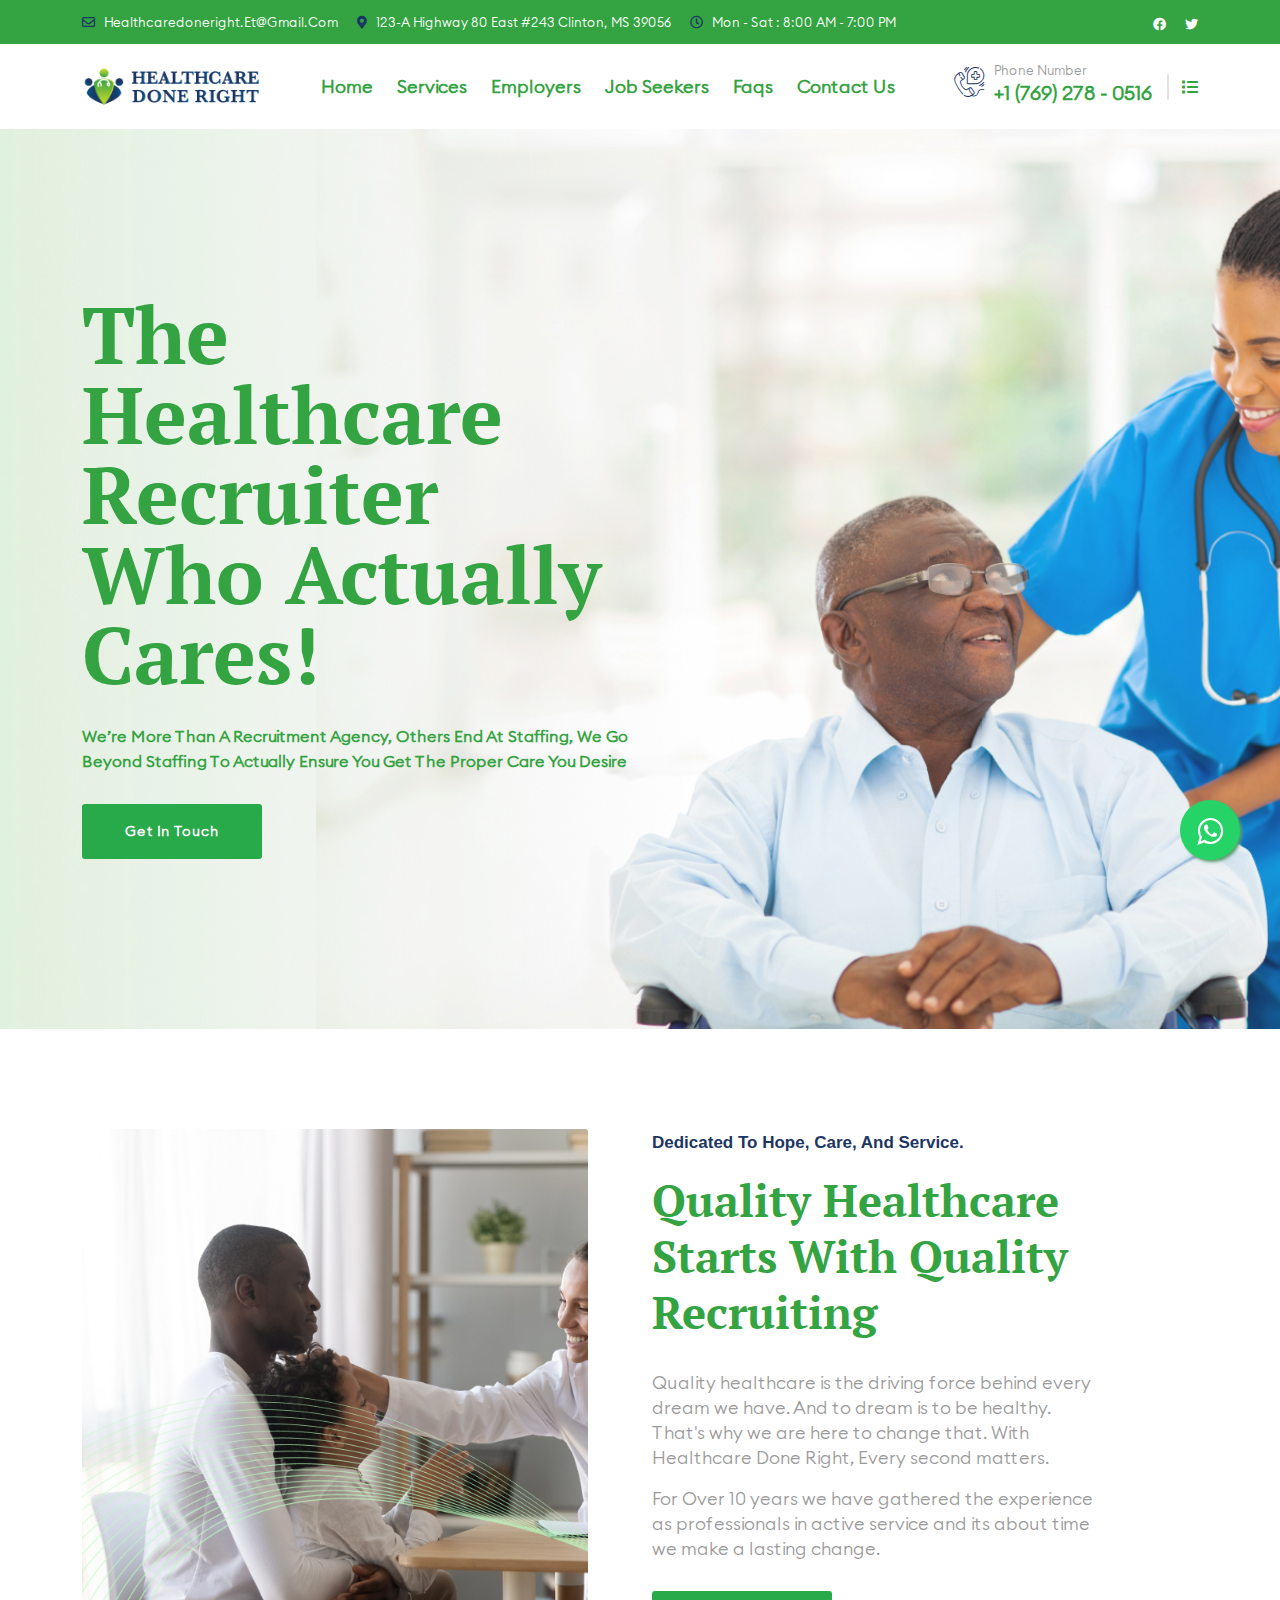
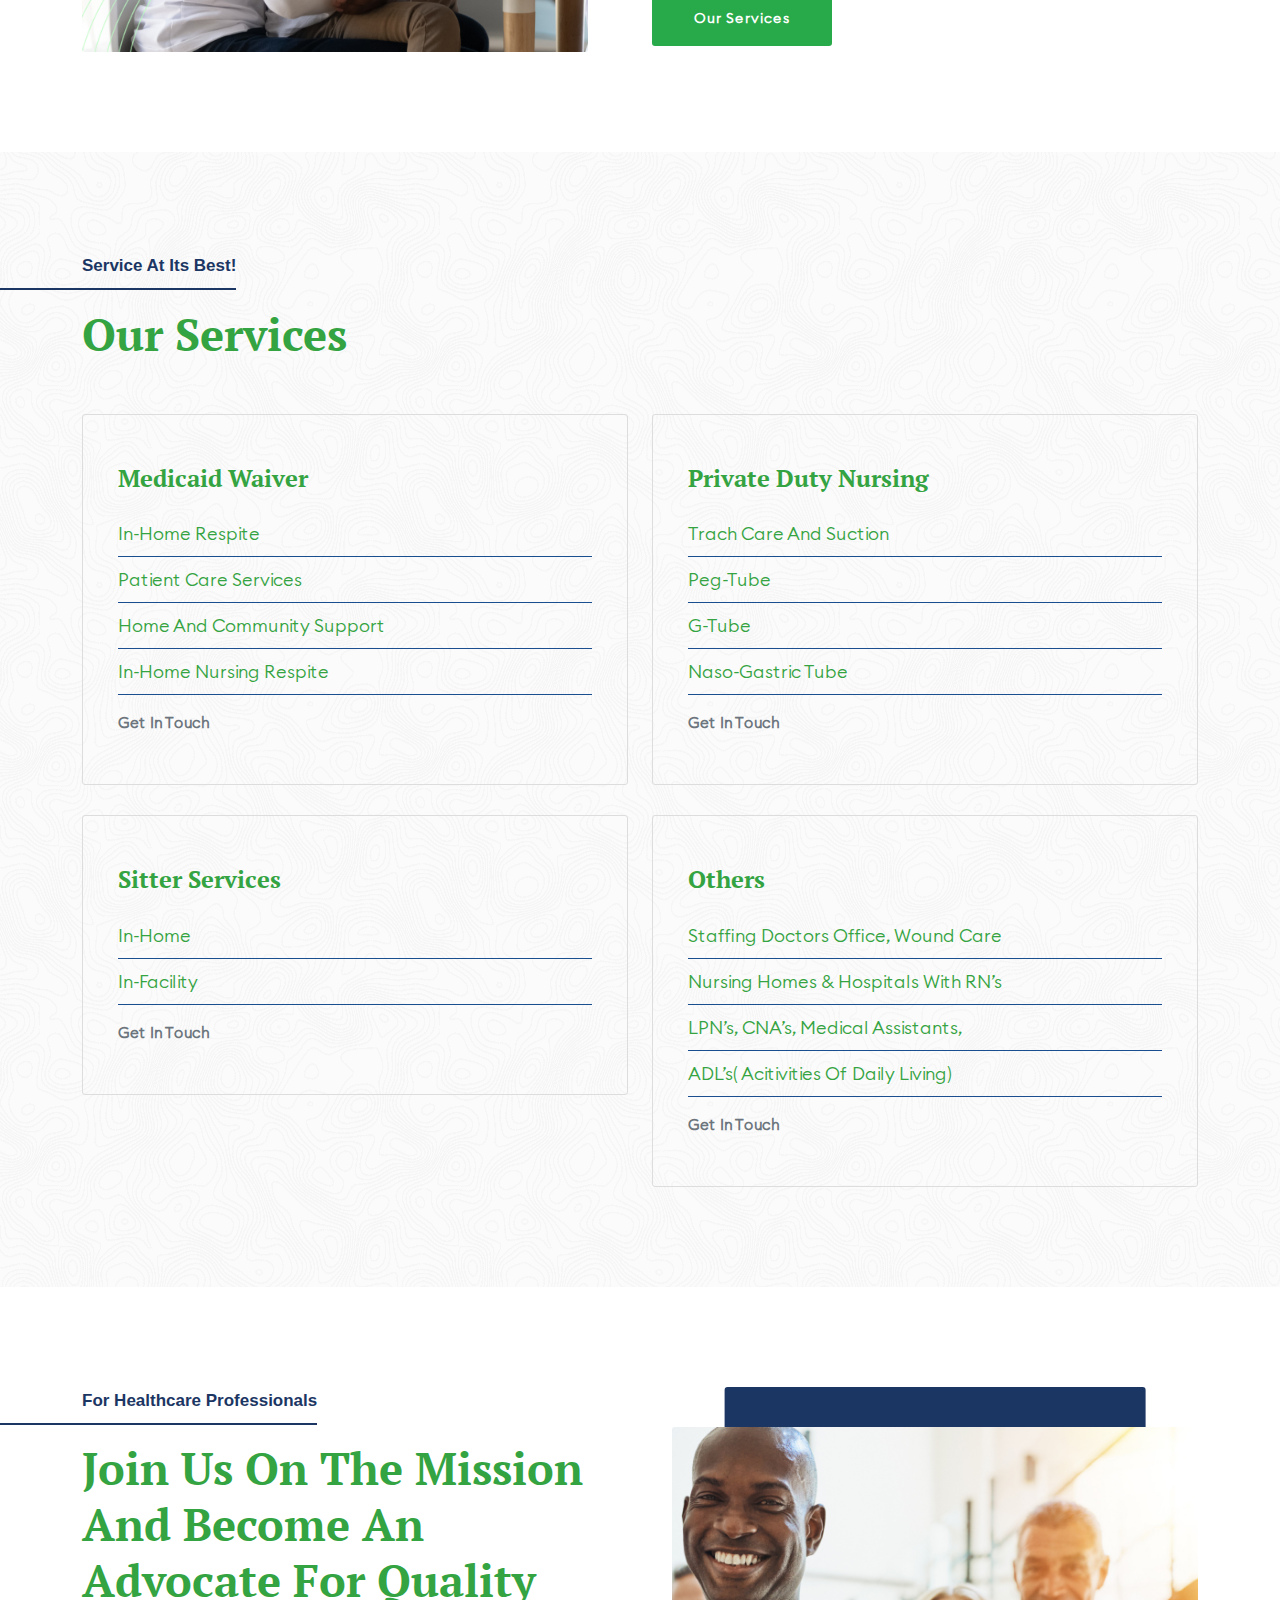
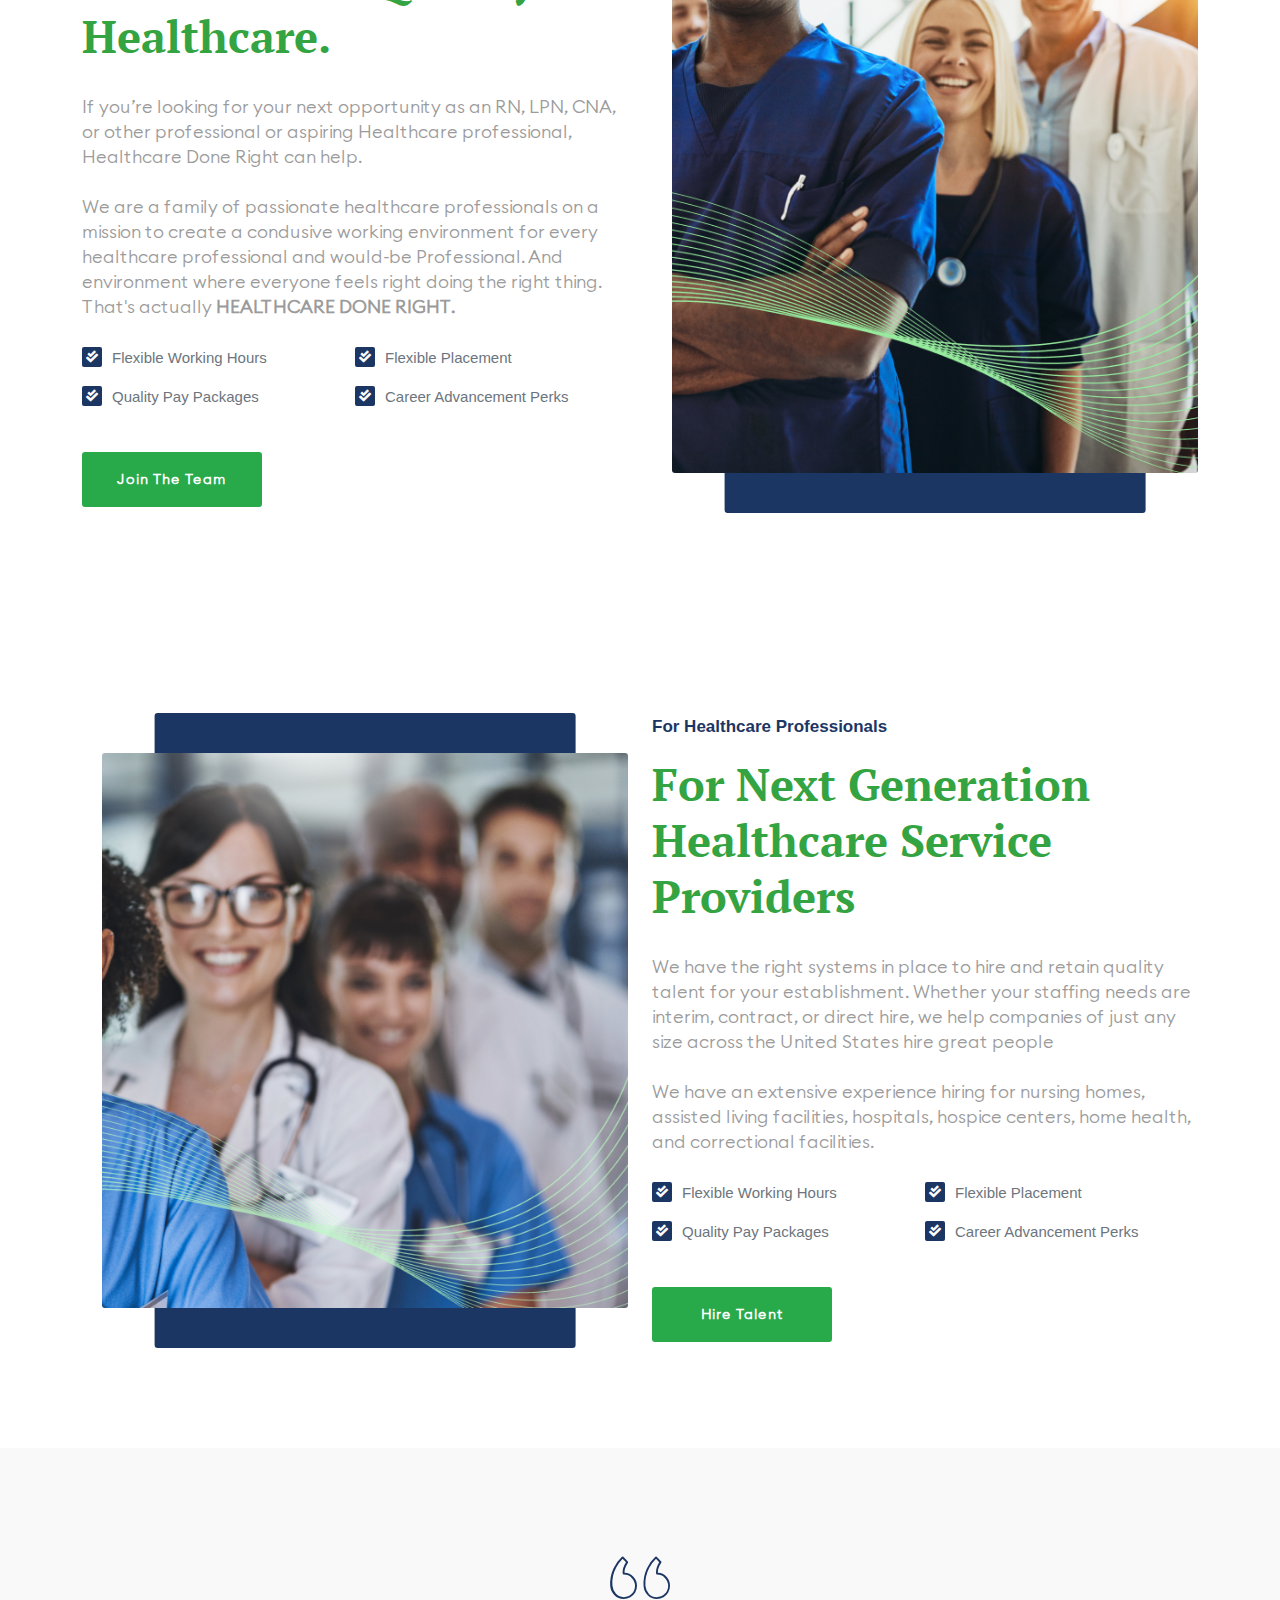
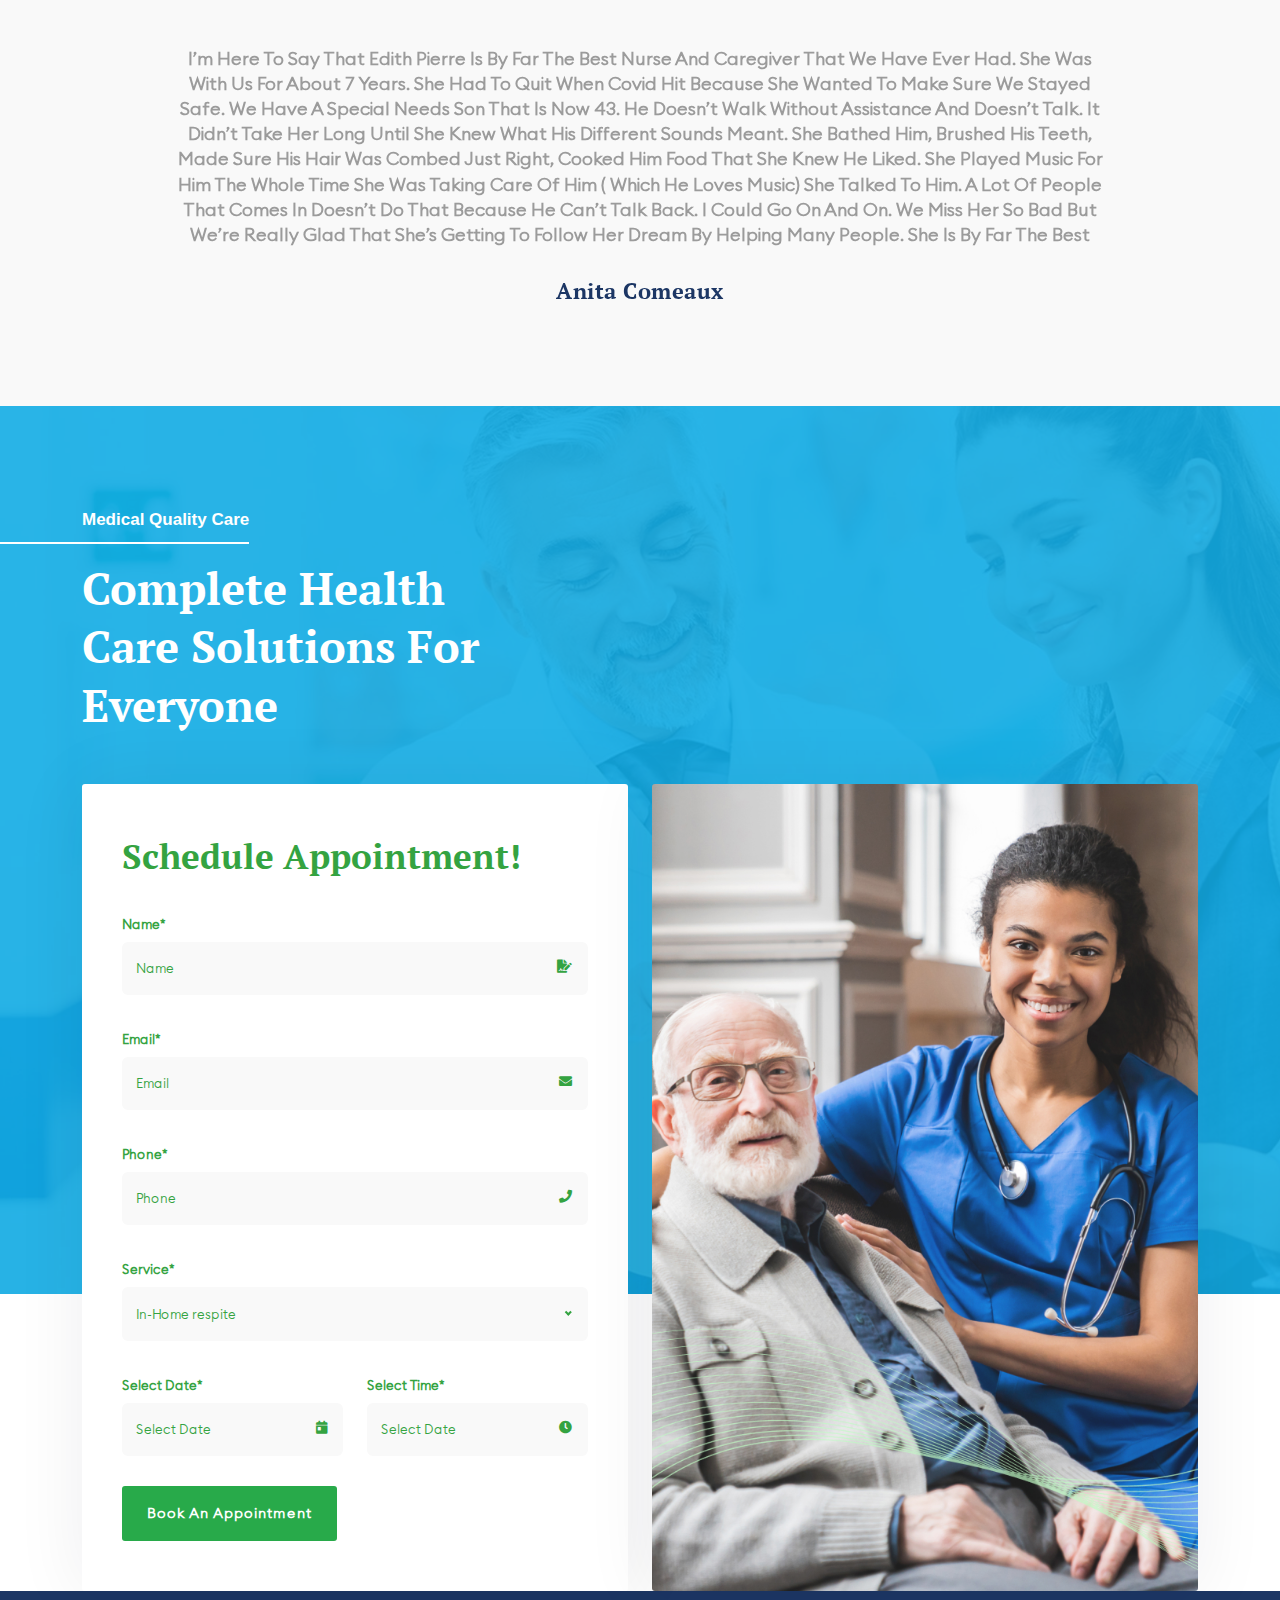
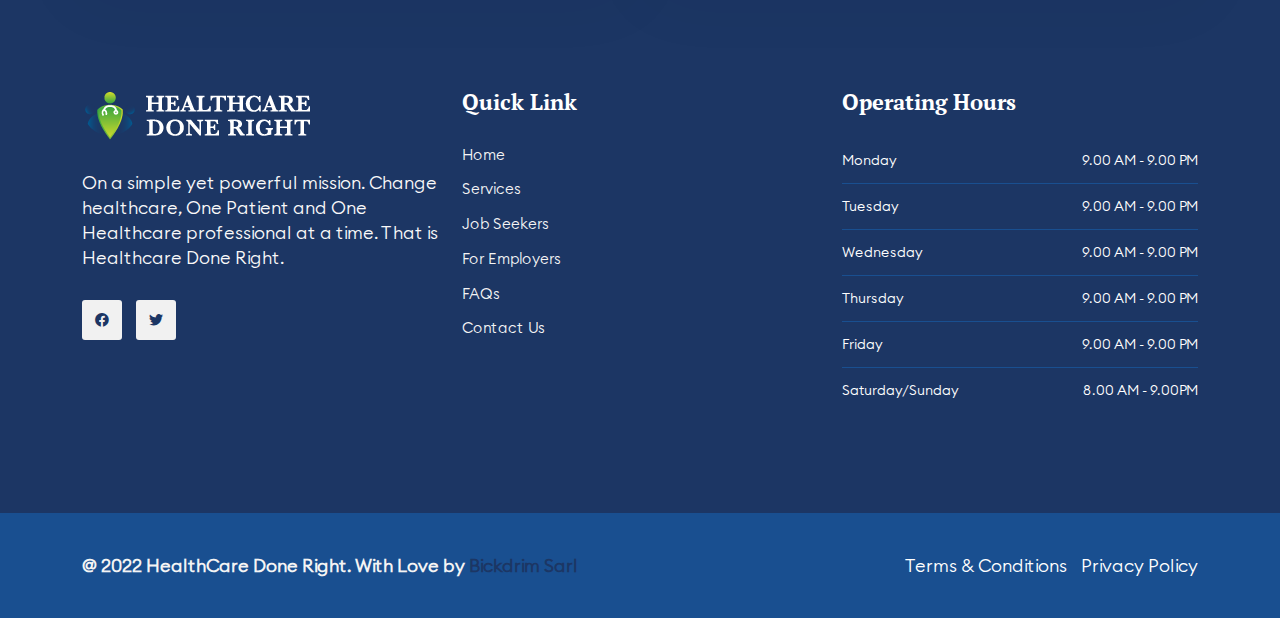
<file: index.html>
<!doctype html>
<html lang="en">
<head>
        <!-- :: Required Meta Tags -->
        <meta charset="utf-8">
        <meta http-equiv="X-UA-Compatible" content="IE=edge">
        <meta name="viewport" content="width=device-width, initial-scale=1, shrink-to-fit=no">

        <!-- :: Bootstrap CSS -->
        <link rel="stylesheet" href="assets/css/bootstrap.min.css">

        <!-- :: Favicon -->
        <link rel="icon" type="image/png" href="assets/images/favicon.png">

        <!-- :: Title -->
        <title>Healthcare Done right - Home</title>

        <!-- :: Fontawesome -->
        <link rel="stylesheet" href="assets/fonts/fontawesome/css/all.min.css">

        <!-- :: Flaticon -->
        <link rel="stylesheet" href="assets/fonts/flaticon/flaticon.css">
        
        <!-- :: Animate -->
        <link rel="stylesheet" href="assets/css/animate.css">
        
        <!-- :: Owl Carousel -->
        <link rel="stylesheet" href="assets/css/owl.carousel.min.css">
        <link rel="stylesheet" href="assets/css/owl.theme.default.min.css">
        
        <!-- :: Lity -->
        <link rel="stylesheet" href="assets/css/lity.min.css">
        
        <!-- :: Nice Select CSS -->
        <link rel="stylesheet" href="assets/css/nice-select.css">
        
        <!-- :: DatePicker CSS -->
        <link rel="stylesheet" href="assets/css/datepicker.min.css">
        
        <!-- :: TimePicker CSS -->
        <link rel="stylesheet" href="assets/css/jquery.timepicker.min.css">
        
        <!-- :: Magnific Popup CSS -->
        <link rel="stylesheet" href="assets/css/magnific-popup.css">

        <!-- :: Style CSS -->
        <link rel="stylesheet" href="assets/css/style.css">

        <!-- :: Style Responsive CSS -->
        <link rel="stylesheet" href="assets/css/responsive.css">

        <!--[if lt IE 9]>
            <script src="https://oss.maxcdn.com/libs/html5shiv/3.7.0/html5shiv.js"></script>
            <script src="https://oss.maxcdn.com/libs/respond.js/1.4.2/respond.min.js"></script>
        <![endif]-->
    </head>
    
    <body>
        
        <!-- :: Loading -->
        <div class="loading">
            <div class="loading-box">
                <img class="img-fluid" src="assets/images/loading.gif" alt="Loading">
            </div>
        </div>
        
        <!-- :: All Navbar -->
        <header class="all-navbar" id="page">
            
            <!-- :: Top Navbar -->
            <div class="top-navbar">
                <div class="container">
                    <div class="content-box d-flex align-items-center justify-content-between">
                        <ul class="website-info">
                            <li>
                                <i class="far fa-envelope"></i>
                                <a href="mailto:healthcaredoneright.et@gmail.com">healthcaredoneright.et@gmail.com</a>
                            </li>
                            <li>
                                <i class="fas fa-map-marker-alt"></i>
                                123-A Highway 80 East #243 clinton, MS 39056
                            </li>
                            <li>
                                <i class="far fa-clock"></i>
                                mon - Sat : 8:00 AM - 7:00 PM
                            </li>
                        </ul>
                        <ul class="website-icon-social">
                            <li><a href="#"><i class="fab fa-facebook-f"></i></a></li>
                            <li><a href="#"><i class="fab fa-twitter"></i></a></li>
                        </ul>
                    </div>
                </div>
            </div>
            
            <!-- :: Navbar -->
            <nav class="nav-bar">
                <div class="container">
                    <div class="content-box d-flex align-items-center justify-content-between">
                        <div class="logo">
                            <a href="index.html" class="logo-nav">
                                <img class="img-fluid one" src="assets/images/logo.png" alt="01 Logo">
                            </a>
                            <a href="#open-nav-bar-menu" class="open-nav-bar">
                                <span></span>
                                <span></span>
                                <span></span>
                            </a>
                        </div>
                        <div class="nav-bar-links" id="open-nav-bar-menu">
                            <ul class="level-1">
                                <li class="item-level-1">
                                    <a href="index.html" class="link-level-1">Home</a>
                                </li>
                                <li class="item-level-1">
                                    <a href="services.html" class="link-level-1">Services</a>
                                </li>
                                <li class="item-level-1">
                                    <a href="employers.html" class="link-level-1">Employers</a>
                                </li>
                                <li class="item-level-1">
                                    <a href="jobseeker.html" class="link-level-1">Job Seekers</a>
                                </li>
                                <li class="item-level-1">
                                    <a href="faqs.html" class="link-level-1">Faqs</a>
                                </li>
                                <li class="item-level-1">
                                    <a href="contact.html" class="link-level-1">Contact Us</a>
                                </li>
                            </ul>
                        </div>
                        <ul class="nav-bar-tools d-flex align-items-center justify-content-between">
                            <li class="item phone">
                                <div class="nav-bar-contact">
                                    <i class="flaticon-emergency-call"></i>
                                    <div class="content-box">
                                        <span>Phone Number</span>
                                        <a href="tel:+17692780516">+1 (769) 278 - 0516</a>
                                    </div>
                                </div>
                            </li>
                            <li class="item">
                                <span class="menu-icon open"><i class="fas fa-list"></i></span>
                            </li>
                        </ul>
                    </div>
                </div>
            </nav>
            
        </header>
        
        <!-- :: Menu Box -->
        <div class="menu-box">
            <div class="inner-menu">
                <div class="website-info">
                    <a href="index.html" class="logo"><img class="img-fluid" src="assets/images/logo.png" alt="01 Logo"></a>
                    <p>On a simple yet powerful mission. Change healthcare, One Patient and One Healthcare professional at a time. That is Healthcare Done Right.</p>
                </div>
                <div class="contact-info">
                    <h4>Contact Info</h4>
                    <div class="contact-box">
                        <i class="flaticon-call"></i>
                        <div class="box">
                            <a class="phone" href="tel:0088609830">+1 (769) 278 - 0516</a>
                        </div>
                    </div>
                    <div class="contact-box">
                        <i class="flaticon-email"></i>
                        <div class="box">
                            <a class="mail" href="mailto:healthcaredoneright.et@gmail.com">healthcaredoneright.et@gmail.com</a>
                        </div>
                    </div>
                    <div class="contact-box">
                        <i class="flaticon-location"></i>
                        <div class="box">
                            <p>123-A Highway 80 East #243 clinton, MS 39056</p>
                        </div>
                    </div>
                </div>
                <div class="follow-us">
                    <h4>Follow Us</h4>
                    <ul class="icon-follow">
                        <li><a href="#"><i class="fab fa-facebook-f"></i></a></li>
                        <li><a href="#"><i class="fab fa-twitter"></i></a></li>
                    </ul>
                </div>
                <span class="menu-box-icon exit"><i class="fas fa-times"></i></span>
            </div>
        </div>

        <!-- :: Header -->
        <section class="header header-3">
            <div class="header-carousel owl-carousel owl-theme">
                <div class="sec-hero display-table" style="background-image: url(assets/images/header.jpg)">
                    <div class="table-cell">
                        <div class="overlay"></div>
                        <div class="container">
                            <div class="row">
                                <div class="col-lg-6 d-flex align-items-center justify-content-between">
                                    <div class="banner">
                                        <h1 class="handline">The Healthcare recruiter
                                            who actually cares!</h1>
                                        <p class="about-website">we’re more than a recruitment agency, Others end at 
                                            staffing, We go beyond staffing to actually ensure you 
                                            get the proper care you desire</p>
                                        <a class="btn-1 move-section" href="contact.html">Get In touch</a>
                                    </div>
                                </div>
                                <div class="col-lg-6 d-flex align-items-center justify-content-end header-features">
                                </div>
                            </div>
                        </div>
                    </div>
                </div>
            </div>
        </section>
                
                <!-- :: About Us -->
                <section class="about-us about-us-3 py-100" id="start">
                    <div class="container">
                        <div class="row">
                            <div class="col-lg-6">
                                <div class="about-img-box">
                                    <div class="img-box" style="background-image: url(assets/images/intro_cover.jpg)"></div>
                                    <!-- <div class="about-experience">
                                        <i class="flaticon-stethoscope"></i>
                                        <div class="experience-counter">4456</div>
                                        <h5>Total Branches</h5>
                                    </div> -->
                                </div>
                            </div>
                            <div class="col-lg-5">
                                <div class="about-text-box">
                                    <div class="sec-title">
                                        <h2>Dedicated to Hope, Care, and Service.</h2>
                                        <h3>Quality Healthcare Starts With Quality Recruiting</h3>
                                    </div>
                                    <p>Quality healthcare is the driving force behind every dream we have. And to dream is to be healthy. That's why we are here to change that. With Healthcare Done Right, Every second matters.</p>
                                    <p class="last">For Over 10 years we have gathered the experience as professionals in active service and its about time we make a lasting change. </p>
                                    <div class="row">
                                        <div class="col">
                                            <a class="btn-1" href="services.html">Our Services</a>
                                        </div>
                                    </div>
                                </div>
                            </div>
                        </div>
                    </div>
                </section>
        
                <!-- :: Departments -->
                <section class="departments departments-2 departments-3 py-100-70">
                    <div class="container">
                        <div class="sec-title sec-title-3">
                            <div class="row">
                                <div class="col-lg-5">
                                    <h2>Service at its best!</h2>
                                    <h3>Our Services</h3>
                                </div>
                                <!-- <div class="col-lg-5">
                                    <p class="sec-explain">MedDoctors Are A Medical And Health Department Provider Institutions. Suitable For Healthcare, Medical, Doctor, Dental, Dentist, Pharmacy, Health And Any Related Medical Care Field.</p>
                                    <a class="btn-1 sec-btn" href="contact.html">Get In Touch</a>
                                </div> -->
                            </div>
                        </div>
                        <div class="row">
                            <div class="col-md-6 col-lg-6">
                                <div class="departments-item">
                                    <div class="item-content">
                                        <h4>Medicaid Waiver</h4>
                                        <ul class="service-list-items">
                                            <li class="list-item">In-Home respite</li>
                                            <li>Patient Care Services</li>
                                            <li>Home and Community Support</li>
                                            <li>In-Home Nursing Respite</li>
                                        </ul>
                                        <a href="#contact" class="more">Get In Touch</a>
                                    </div>
                                </div>
                            </div>
                            <div class="col-md-6 col-lg-6">
                                <div class="departments-item">
                                    <div class="item-content">
                                        <h4>Private Duty Nursing</h4>
                                        <ul class="service-list-items">
                                            <li>Trach care and suction</li>
                                            <li>Peg-Tube</li>
                                            <li>G-Tube</li>
                                            <li>Naso-gastric Tube</li>
                                        </ul>
                                        <a href="#contact" class="more">Get In Touch</a>
                                    </div>
                                </div>
                            </div>
                            <div class="col-md-6 col-lg-6">
                                <div class="departments-item">
                                    <div class="item-content">
                                        <h4>Sitter Services</h4>
                                        <ul class="service-list-items">
                                            <li>In-Home</li>
                                            <li>In-Facility</li>
                                        </ul>
                                        <a href="#contact" class="more">Get In Touch</a>
                                    </div>
                                </div>
                            </div>
                            <div class="col-md-6 col-lg-6">
                                <div class="departments-item">
                                    <div class="item-content">
                                        <h4>Others</h4>
                                        <ul class="service-list-items">
                                            <li>Staffing Doctors Office, Wound Care</li>
                                            <li>Nursing Homes & Hospitals with RN’s</li>
                                            <li>LPN’s, CNA’s, Medical Assistants,</li>
                                            <li>ADL’s( acitivities of daily living)</li>
                                        </ul>
                                        <a href="#contact" class="more">Get In Touch</a>
                                    </div>
                                </div>
                            </div>
                        </div>
                    </div>
                </section>
        

        
                <!-- :: About Us -->
                <section class="about-us about-us-2 about-us-home-3 py-100">
                    <div class="container">
                        <div class="row">
                            <div class="col-lg-6">
                                <div class="about-text-box">
                                    <div class="sec-title sec-title-3">
                                        <h2>For healthcare professionals</h2>
                                        <h3>Join us on the mission and become an advocate for Quality healthcare.</h3>
                                        <p >If you’re looking for your next opportunity as an RN, LPN, CNA, or other professional or aspiring Healthcare professional, Healthcare Done Right can help.</p>
                                    </div>
                                    <p>We are a family of passionate healthcare professionals on a mission to create a condusive working environment for every healthcare professional and would-be Professional. And environment where everyone feels right doing the right thing. That's actually <strong>HEALTHCARE DONE RIGHT.</strong> </p>
                                    <ul class="about-core">
                                        <li><i class="fas fa-check-double"></i>
                                            <h4>Flexible working hours</h4>
                                        </li>
                                        <li><i class="fas fa-check-double"></i>
                                            <h4>Flexible Placement</h4>
                                        </li>
                                        <li><i class="fas fa-check-double"></i>
                                            <h4>Quality Pay packages</h4>
                                        </li>
                                        <li><i class="fas fa-check-double"></i>
                                            <h4>Career advancement perks</h4>
                                        </li>
                                    </ul>
                                    <div class="row">
                                        <div class="col">
                                            <a class="btn-1" href="jobseeker.html">Join the Team</a>
                                        </div>
                                    </div>
                                </div>
                            </div>
                            <div class="col-lg-6">
                                <div class="about-img-box">
                                    <div class="img-box" style="background-image: url(assets/images/recruit_cover.jpg)"></div>
                                </div>
                            </div>
                        </div>
                    </div>
                </section>

                <section class="about-us about-us-2 about-us-home-3 py-100">
                    <div class="container">
                        <div class="row flex-column-reverse flex-lg-row">

                            <div class="col-lg-6 ">
                                <div class="about-img-box">
                                    <div class="img-box" style="background-image: url(assets/images/front_image.jpg)"></div>
                                </div>
                            </div>

                            <div class="col-lg-6 ">
                                <div class="about-text-box ml-5">
                                    <div class="sec-title ">
                                        <h2>For healthcare professionals</h2>
                                        <h3>For Next Generation Healthcare service providers</h3>
                                        
                                    <p>We have the right systems in place to hire and retain quality talent for your establishment. Whether your staffing needs are interim, contract, or direct hire, we help companies of just any size across the United States hire great people  </p>
                                    <p>We have an extensive experience hiring for nursing homes, assisted living facilities, hospitals, hospice centers, home health, and correctional facilities.</p>
                                    <ul class="about-core">
                                        <li><i class="fas fa-check-double"></i>
                                            <h4>Flexible working hours</h4>
                                        </li>
                                        <li><i class="fas fa-check-double"></i>
                                            <h4>Flexible Placement</h4>
                                        </li>
                                        <li><i class="fas fa-check-double"></i>
                                            <h4>Quality Pay packages</h4>
                                        </li>
                                        <li><i class="fas fa-check-double"></i>
                                            <h4>Career advancement perks</h4>
                                        </li>
                                    </ul>
                                    <div class="row">
                                        <div class="col">
                                            <a class="btn-1" href="employers.html">Hire Talent</a>
                                        </div>
                                    </div>
                                </div>
                            </div>

                        </div>
                    </div>
                </section>

                <section class="testimonial testimonial-2 py-100">
                    <div class="container">
                        <!-- <div class="sec-title sec-title-3">
                            <div class="row">
                                <div class="col-lg-5">
                                    <h2>Our Testifiers!</h2>
                                    <h3>What our customers have to say</h3>
                                </div>
                            </div>
                        </div> -->
                        <div class="row">
                            <div class="col-md-10 offset-md-1">
                                <div class="testimonial-carousel owl-carousel owl-theme">
                                    <div class="testimonial-carousel-item">
                                        <i class="quote flaticon-left-quote"></i>
                                        <div class="content-text-box">I’m here to say that Edith Pierre is by far the best nurse and caregiver that we have ever had. She was with us for about 7 years. She had to quit when Covid hit because she wanted to make sure we stayed safe. We have a special needs son that is now 43. He doesn’t walk without assistance and doesn’t talk. It didn’t take her long until she knew what his different sounds meant. She bathed him, brushed his teeth, made sure his hair was combed just right, cooked him food that she knew he liked. She played music for him the whole time she was taking care of him ( which he loves music) She talked to him. A lot of people that comes in doesn’t do that because he can’t talk back. I could go on and on. We miss her so bad but we’re really glad that she’s getting to follow her dream by helping many people. She is by far the best</div>
                                        <div class="testimonial-doctor">
                                            <h4>Anita Comeaux</h4>
                                        </div>
                                    </div>
                                    <div class="testimonial-carousel-item">
                                        <i class="quote flaticon-left-quote"></i>
                                        <div class="content-text-box">CEO of Healthcare Done Right is someone who has dedicated more a decade years of her life taking care of others. To her her patience are her family. The care and love she gives her patience is not common in the Healthcare industry. Anywhere she works she stamps her name with everyone including her coworkers a d bosses. Opening her own agency is long overdue.  This is a lady that will try to wear your shoes before trying to analyze a situation.  Who won't want to work with someone that understands your predicaments. The best agency so far give it a try. You will be amazed when you meet her, down to earth and ready to listen. What more can you ask for</div>
                                        <div class="testimonial-doctor">
                                            <h4>Maurine Ngong</h4>
                                        </div>
                                    </div>
                                    <div class="testimonial-carousel-item">
                                        <i class="quote flaticon-left-quote"></i>
                                        <div class="content-text-box">Edith shows empathy to each patient, making a true effort to put herself in each patients' shoes. From day one of meeting and working with Edith I’ve learned the passion and drive that she has for nursing. She is a strong leader that fosters an environment of communication and teamwork among the other nurses and staff. She is a Strong team player who regularly goes above and beyond to help each staff and gives the best quality care to each patient.  Patients under her care received an excellent education so that they fully understand care instructions. I enjoyed working with her and she is one of the best nurses I have encountered and very much a team player.</div>
                                        <div class="testimonial-doctor">
                                            <h4>D’Ann Paul</h4>
                                        </div>
                                    </div>
                                    <div class="testimonial-carousel-item">
                                        <i class="quote flaticon-left-quote"></i>
                                        <div class="content-text-box">Working with Edith was a excellent experience she is very knowledgeable of her job . You she's a passionate and caring nurse, Edith is also very humble and a team player anywhere she works she's a great asset to management as well as co- workers</div>
                                        <div class="testimonial-doctor">
                                            <h4>Natasha Austin CNA</h4>
                                        </div>
                                    </div>
                                    <div class="testimonial-carousel-item">
                                        <i class="quote flaticon-left-quote"></i>
                                        <div class="content-text-box">I have been working with Edith for 3 years now. I have learned so much while working with her. When I started, I was a brand-new nurse, fresh out of school. She taught me so much. She was always positive, reliable, and dependable. Whenever I was unsure about something, I would go to her for answers. She has a great work ethic and always puts pride into her work. She was a great advocate for her patients. She took very good care of them and treated them all equally. Everyone deserves a nurse like Edith. She is awesome!</div>
                                        <div class="testimonial-doctor">
                                            <h4>Deidre Harris LPN</h4>
                                        </div>
                                    </div>
                                    <div class="testimonial-carousel-item">
                                        <i class="quote flaticon-left-quote"></i>
                                        <div class="content-text-box">I had the opportunity to work with Edith 5 years her Charater speaks for her she believe in doing things  correct no short cuts truly carrying person</div>
                                        <div class="testimonial-doctor">
                                            <h4> Doris Johnson . LPN</h4>
                                        </div>
                                    </div>
                                </div>
                            </div>
                        </div>
                    </div>
                </section>
    

                                <!-- :: Provide -->
                                <section class="provide provide-home-3" id="contact">
                                    <div class="bg-section">
                                        <div class="overlay overlay-3"></div>
                                    </div>
                                    <div class="container">
                                        <div class="sec-title sec-title-3">
                                            <div class="row">
                                                <div class="col-lg-5">
                                                    <h2>Medical quality care</h2>
                                                    <h3>Complete health care solutions for everyone</h3>
                                                </div>
                                            </div>
                                        </div>
                        
                                        <!-- :: Quote And Presentation -->
                                        <div class="quote-and-presentation">
                                            <div class="row">
                                                <div class="col-lg-6">
                                                    <form class="quote-box form-contact">
                                                        <div class="sec-title">
                                                            <h3>schedule appointment!</h3>
                                                        </div>
                                                        <div class="row">
                                                            <div class="col-sm-12">
                                                                <div class="quote-item">
                                                                    <span class="lable">name*</span>
                                                                    <i class="fas fa-file-signature"></i>
                                                                    <input type="text" name="name" placeholder="Name" required>
                                                                </div>
                                                            </div>
                                                            <div class="col-sm-12">
                                                                <div class="quote-item">
                                                                    <span class="lable">Email*</span>
                                                                    <i class="fas fa-envelope"></i>
                                                                    <input type="email" name="email" placeholder="Email" required>
                                                                </div>
                                                            </div>
                                                            <div class="col-sm-12">
                                                                <div class="quote-item">
                                                                    <span class="lable">Phone*</span>
                                                                    <i class="fas fa-phone"></i>
                                                                    <input type="tel" name="phone" placeholder="Phone" required>
                                                                </div>
                                                            </div>
                                                            <div class="col-sm-12">
                                                                <div class="quote-item">
                                                                    <span class="lable">Service*</span>
                                                                    <select name="departments">
                                                                        <option value="Departments">In-Home respite</option>
                                                                        <option value="hemathology">Patient Care</option>
                                                                        <option value="neurology">Home & Community support</option>
                                                                        <option value="gastroenterology">In-Home Nursing Respite</option>
                                                                        <option value="pulmonology">Trach Care & Suction</option>
                                                                        <option value="cardiology">Peg-Tube</option>
                                                                        <option value="ophthalmology">G-Tube</option>
                                                                        <option value="orthopedics">Naso Gastric Tube</option>
                                                                        <option value="radiology">Wound Care</option>
                                                                        <option value="radiology">LPNs, CNAs, Medical Assistants</option>
                                                                        <option value="radiology">ADLs</option>
                                                                    </select>
                                                                </div>
                                                            </div>
                                                            <div class="col-sm-6">
                                                                <div class="quote-item">
                                                                    <span class="lable">Select Date*</span>
                                                                    <i class="fas fa-calendar-day"></i>
                                                                    <input type="text" data-toggle="datepicker" name="date" placeholder="Select Date" required>
                                                                </div>
                                                            </div>
                                                            <div class="col-sm-6">
                                                                <div class="quote-item">
                                                                    <span class="lable">Select Time*</span>
                                                                    <i class="fas fa-clock"></i>
                                                                    <input id="timeQuote" type="text" class="time" name="time" placeholder="Select Date" required>
                                                                </div>
                                                            </div>
                                                            <div class="col-sm-12">
                                                                <div class="quote-item">
                                                                    <button class="btn-1" type="submit">Book an appointment</button>
                                                                    <span class="out-message m-2"></span>
                                                                </div>
                                                            </div>
                                                        </div>
                                                    </form>
                                                </div>
                                                <div class="col-lg-6">
                                                    <div class="video-presentation">
                                                        <div class="overlay"></div>
                                                    </div>
                                                </div>
                                            </div>
                                        </div>
                                    </div>
                                </section>
        

        
        <!-- :: Footer -->
        <footer class="footer">
            <div class="footer-content">
                <div class="container">
                    <div class="row">
                        <div class="col-sm-12 col-md-8 col-lg-4">
                            <div class="logo">
                                <img class="img-fluid" src="assets/images/logo_light.png" alt="Footer Logo">
                                <p>On a simple yet powerful mission. Change healthcare, One Patient and One Healthcare professional at a time. That is Healthcare Done Right.</p>
                                <ul class="footer-icon">
                                    <li><a><i class="fab fa-facebook-f"></i></a></li>
                                    <li><a><i class="fab fa-twitter"></i></a></li>
                                </ul>
                            </div>
                        </div>
                        <div class="col-sm-6 col-md-6 col-lg-4">
                            <div class="footer-title">
                                <h4>Quick Link</h4>
                            </div>
                            <ul class="links">
                                <li><a href="index.html">Home</a></li>
                                <li><a href="services.html">Services</a></li>
                                <li><a href="jobseeker.html">Job Seekers</a></li>
                                <li><a href="employers.html">For Employers</a></li>
                                <li><a href="faqs.html">FAQs</a></li>
                                <li><a href="contact.html">Contact Us</a></li>
                            </ul>
                        </div>
                        <div class="col-sm-12 col-md-6 col-lg-4">
                            <div class="footer-title">
                                <h4>Operating Hours</h4>
                            </div>
                            <ul class="opening-hours">
                                <li>Monday<span>9.00 AM - 9.00 PM</span></li>
                                <li>Tuesday<span>9.00 AM - 9.00 PM</span></li>
                                <li>Wednesday<span>9.00 AM - 9.00 PM</span></li>
                                <li>Thursday<span>9.00 AM - 9.00 PM</span></li>
                                <li>Friday<span>9.00 AM - 9.00 PM</span></li>
                                <li>Saturday/Sunday<span>8.00 AM - 9.00PM</span></li>
                            </ul>
                        </div>
                    </div>
                </div>
            </div>
    <!-- Add whatsapp Button -->
    <link rel="stylesheet" href="https://maxcdn.bootstrapcdn.com/font-awesome/4.5.0/css/font-awesome.min.css"> 
            <a href="https://api.whatsapp.com/send?phone=+17692780516&text=Hello." class="whatsapp" target="_blank">
                <i class="fa fa-whatsapp my-float"></i>
            </a>

    <!-- End of whatsapp Button -->

            <div class="copyright">
                <div class="container">
                    <p>@ 2022 HealthCare Done Right. With Love by <a href="https://bickdrim.com">Bickdrim Sarl</a></p>
                    <ul>
                        <li><a href="#">Terms &amp; Conditions </a></li>
                        <li><a href="#">Privacy Policy</a></li>
                    </ul>
                </div>
            </div>
        </footer>
        
        <!-- :: Scroll Up -->
        <!-- :: jQuery JS -->
        <script src="assets/js/jquery-3.6.0.min.js"></script>

        <!-- :: Bootstrap JS Bundle With Popper JS -->
        <script src="assets/js/bootstrap.bundle.min.js"></script>
        
        <!-- :: Owl Carousel JS -->
        <script src="assets/js/owl.carousel.min.js"></script>
        
        <!-- :: Lity -->
        <script src="assets/js/lity.min.js"></script>
        
        <!-- :: Nice Select -->
        <script src="assets/js/jquery.nice-select.min.js"></script>
        
        <!-- :: DatePicker -->
        <script src="assets/js/datepicker.min.js"></script>
        
        <!-- :: TimePicker -->
        <script src="assets/js/jquery.timepicker.min.js"></script>
        
        <!-- :: Magnific Popup -->
        <script src="assets/js/jquery.magnific-popup.min.js"></script>
        
        <!-- :: Waypoints -->
        <script src="assets/js/jquery.waypoints.min.js"></script>
        
        <!-- :: CounterUp -->
        <script src="assets/js/jquery.counterup.min.js"></script>

        <!-- :: Main JS -->
        <script src="assets/js/main.js"></script><script src="assets/js/ajax-script.js"></script>
    </body>

</html>
</file>
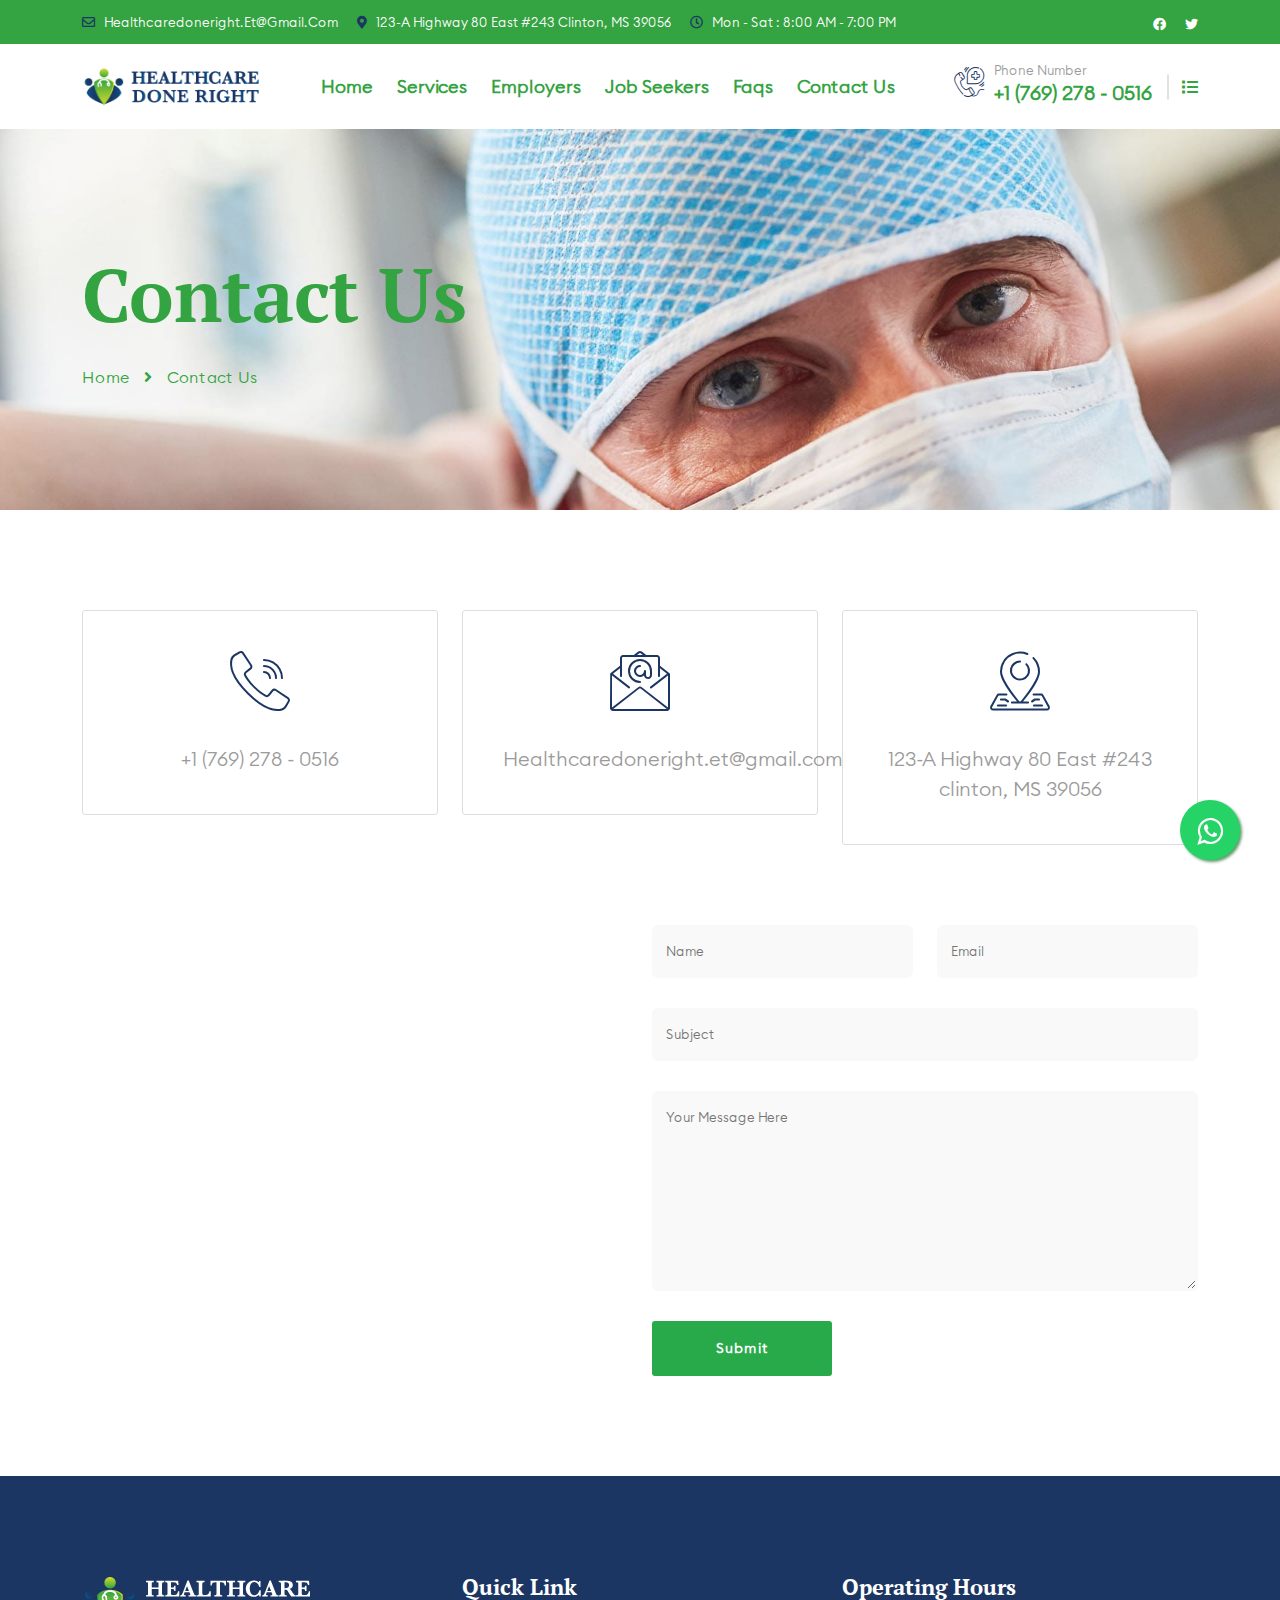
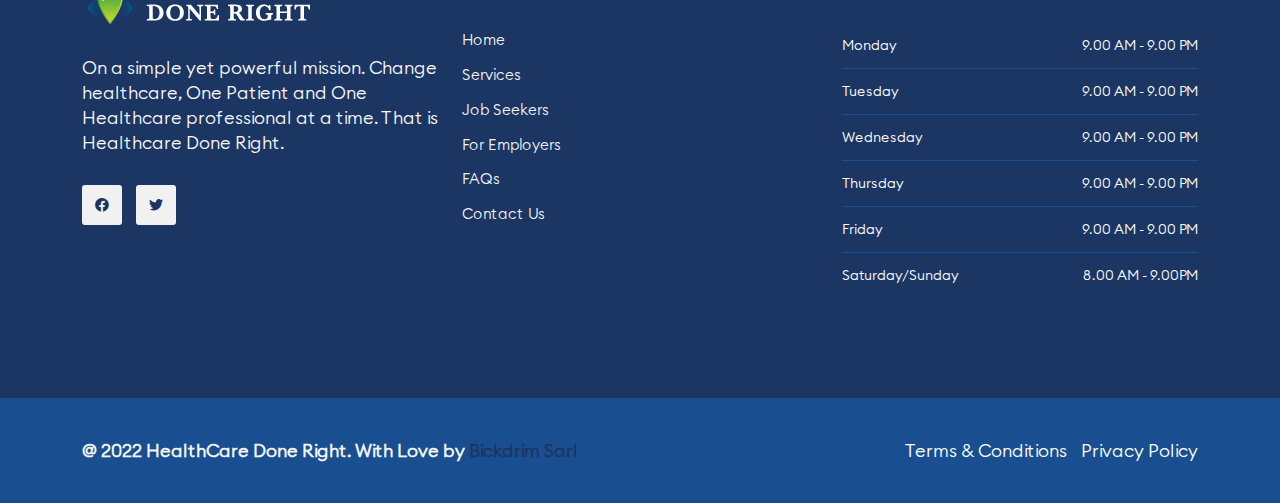
<file: contact.html>
<!doctype html>
<html lang="en">
<head>
        <!-- :: Required Meta Tags -->
        <meta charset="utf-8">
        <meta http-equiv="X-UA-Compatible" content="IE=edge">
        <meta name="viewport" content="width=device-width, initial-scale=1, shrink-to-fit=no">

        <!-- :: Bootstrap CSS -->
        <link rel="stylesheet" href="assets/css/bootstrap.min.css">

        <!-- :: Favicon -->
        <link rel="icon" type="image/png" href="assets/images/favicon.png">

        <!-- :: Title -->
        <title>Healthcare Done right - Home</title>

        <!-- :: Fontawesome -->
        <link rel="stylesheet" href="assets/fonts/fontawesome/css/all.min.css">

        <!-- :: Flaticon -->
        <link rel="stylesheet" href="assets/fonts/flaticon/flaticon.css">
        
        <!-- :: Animate -->
        <link rel="stylesheet" href="assets/css/animate.css">
        
        <!-- :: Owl Carousel -->
        <link rel="stylesheet" href="assets/css/owl.carousel.min.css">
        <link rel="stylesheet" href="assets/css/owl.theme.default.min.css">
        
        <!-- :: Lity -->
        <link rel="stylesheet" href="assets/css/lity.min.css">
        
        <!-- :: Nice Select CSS -->
        <link rel="stylesheet" href="assets/css/nice-select.css">
        
        <!-- :: DatePicker CSS -->
        <link rel="stylesheet" href="assets/css/datepicker.min.css">
        
        <!-- :: TimePicker CSS -->
        <link rel="stylesheet" href="assets/css/jquery.timepicker.min.css">
        
        <!-- :: Magnific Popup CSS -->
        <link rel="stylesheet" href="assets/css/magnific-popup.css">

        <!-- :: Style CSS -->
        <link rel="stylesheet" href="assets/css/style.css">

        <!-- :: Style Responsive CSS -->
        <link rel="stylesheet" href="assets/css/responsive.css">

        <!--[if lt IE 9]>
            <script src="https://oss.maxcdn.com/libs/html5shiv/3.7.0/html5shiv.js"></script>
            <script src="https://oss.maxcdn.com/libs/respond.js/1.4.2/respond.min.js"></script>
        <![endif]-->
    </head>
    
    <body>
        
        <!-- :: Loading -->
        <div class="loading">
            <div class="loading-box">
                <img class="img-fluid" src="assets/images/loading.gif" alt="Loading">
            </div>
        </div>
        
        <!-- :: All Navbar -->
        <header class="all-navbar" id="page">
            
            <!-- :: Top Navbar -->
            <div class="top-navbar">
                <div class="container">
                    <div class="content-box d-flex align-items-center justify-content-between">
                        <ul class="website-info">
                            <li>
                                <i class="far fa-envelope"></i>
                                <a href="mailto:healthcaredoneright.et@gmail.com">healthcaredoneright.et@gmail.com</a>
                            </li>
                            <li>
                                <i class="fas fa-map-marker-alt"></i>
                                123-A Highway 80 East #243 clinton, MS 39056
                            </li>
                            <li>
                                <i class="far fa-clock"></i>
                                mon - Sat : 8:00 AM - 7:00 PM
                            </li>
                        </ul>
                        <ul class="website-icon-social">
                            <li><a href="#"><i class="fab fa-facebook-f"></i></a></li>
                            <li><a href="#"><i class="fab fa-twitter"></i></a></li>
                        </ul>
                    </div>
                </div>
            </div>
            
            <!-- :: Navbar -->
            <nav class="nav-bar">
                <div class="container">
                    <div class="content-box d-flex align-items-center justify-content-between">
                        <div class="logo">
                            <a href="index.html" class="logo-nav">
                                <img class="img-fluid one" src="assets/images/logo.png" alt="01 Logo">
                            </a>
                            <a href="#open-nav-bar-menu" class="open-nav-bar">
                                <span></span>
                                <span></span>
                                <span></span>
                            </a>
                        </div>
                        <div class="nav-bar-links" id="open-nav-bar-menu">
                            <ul class="level-1">
                                <li class="item-level-1">
                                    <a href="index.html" class="link-level-1">Home</a>
                                </li>
                                <li class="item-level-1">
                                    <a href="services.html" class="link-level-1">Services</a>
                                </li>
                                <li class="item-level-1">
                                    <a href="employers.html" class="link-level-1">Employers</a>
                                </li>
                                <li class="item-level-1">
                                    <a href="jobseeker.html" class="link-level-1">Job Seekers</a>
                                </li>
                                <li class="item-level-1">
                                    <a href="faqs.html" class="link-level-1">Faqs</a>
                                </li>
                                <li class="item-level-1">
                                    <a href="contact.html" class="link-level-1">Contact Us</a>
                                </li>
                            </ul>
                        </div>
                        <ul class="nav-bar-tools d-flex align-items-center justify-content-between">
                            <li class="item phone">
                                <div class="nav-bar-contact">
                                    <i class="flaticon-emergency-call"></i>
                                    <div class="content-box">
                                        <span>Phone Number</span>
                                        <a href="tel:+17692780516">+1 (769) 278 - 0516</a>
                                    </div>
                                </div>
                            </li>
                            <li class="item">
                                <span class="menu-icon open"><i class="fas fa-list"></i></span>
                            </li>
                        </ul>
                    </div>
                </div>
            </nav>
            
        </header>
        
        <!-- :: Menu Box -->
        <div class="menu-box">
            <div class="inner-menu">
                <div class="website-info">
                    <a href="index.html" class="logo"><img class="img-fluid" src="assets/images/logo.png" alt="01 Logo"></a>
                    <p>On a simple yet powerful mission. Change healthcare, One Patient and One Healthcare professional at a time. That is Healthcare Done Right.</p>
                </div>
                <div class="contact-info">
                    <h4>Contact Info</h4>
                    <div class="contact-box">
                        <i class="flaticon-call"></i>
                        <div class="box">
                            <a class="phone" href="tel:0088609830">+1 (769) 278 - 0516</a>
                        </div>
                    </div>
                    <div class="contact-box">
                        <i class="flaticon-email"></i>
                        <div class="box">
                            <a class="mail" href="mailto:healthcaredoneright.et@gmail.com">healthcaredoneright.et@gmail.com</a>
                        </div>
                    </div>
                    <div class="contact-box">
                        <i class="flaticon-location"></i>
                        <div class="box">
                            <p>123-A Highway 80 East #243 clinton, MS 39056</p>
                        </div>
                    </div>
                </div>
                <div class="follow-us">
                    <h4>Follow Us</h4>
                    <ul class="icon-follow">
                        <li><a href="#"><i class="fab fa-facebook-f"></i></a></li>
                        <li><a href="#"><i class="fab fa-twitter"></i></a></li>
                    </ul>
                </div>
                <span class="menu-box-icon exit"><i class="fas fa-times"></i></span>
            </div>
        </div>
        
        <!-- :: Breadcrumb Header -->
        <section class="breadcrumb-header" style="background-image: url(assets/images/header/04_header.jpg)">
            <div class="overlay"></div>
            <div class="container">
                <div class="row">
                    <div class="col-lg-6">
                        <div class="banner">
                            <h1>Contact Us</h1>
                            <ul>
                                <li><a href="index.html">Home</a></li>
                                <li><i class="fas fa-angle-right"></i></li>
                                <li>Contact Us</li>
                            </ul>
                        </div>
                    </div>
                </div>
            </div>
        </section>
        
        <!-- :: Contact Us Page -->
        <div class="contact-us py-100">
            <div class="container">
                <div class="contact-info-content">
                    <div class="row">
                        <div class="col-md-6 col-lg-4">
                            <div class="contact-box">
                                <i class="flaticon-call"></i>
                                <div class="box">
                                    <a class="phone" href="tel:+17692780516">+1 (769) 278 - 0516</a>
                                </div>
                            </div>
                        </div>
                        <div class="col-md-6 col-lg-4">
                            <div class="contact-box">
                                <i class="flaticon-email"></i>
                                <div class="box">
                                    <a class="mail" href="mailto:Healthcaredoneright.Et@Gmail.Com">Healthcaredoneright.et@gmail.com</a>
                                </div>
                            </div>
                        </div>
                        <div class="col-md-6 col-lg-4">
                            <div class="contact-box">
                                <i class="flaticon-location"></i>
                                <div class="box">
                                    <p>123-A Highway 80 East #243 clinton, MS 39056</p>
                                </div>
                            </div>
                        </div>
                    </div>
                </div>
                <div class="row">
                    <div class="col-lg-6">
                        <!-- :: Map -->
                        <div class="map-box">
                            <iframe src="https://www.google.com/maps/embed?pb=!1m18!1m12!1m3!1d3371.754823640037!2d-90.34232774848711!3d32.31843998102022!2m3!1f0!2f0!3f0!3m2!1i1024!2i768!4f13.1!3m3!1m2!1s0x86284b03a5ffc1bb%3A0x601ee95d9eda944c!2s110%20Oak%20Meadow%20Dr%2C%20Clinton%2C%20MS%2039056%2C%20USA!5e0!3m2!1sen!2scm!4v1668384946167!5m2!1sen!2scm" width="600" height="450" style="border:0;" allowfullscreen="" loading="lazy" referrerpolicy="no-referrer-when-downgrade"></iframe>
                        </div>
                    </div>
                    <div class="col-lg-6">
                        <div class="add-comments">
                            <form class="inner-add-comments form-contact-2">
                                <div class="row">
                                    <div class="col-md-6 inner-add-comments-box">
                                        <input type="text" name="name" placeholder="Name" required>
                                    </div>
                                    <div class="col-md-6 inner-add-comments-box">
                                        <input type="Email" name="email" placeholder="Email" required>
                                    </div>
                                    <div class="col-md-12 inner-add-comments-box">
                                        <input type="text" name="subj" placeholder="Subject" required>
                                    </div>
                                    <div class="col-md-12 inner-add-comments-box">
                                        <textarea name="message" placeholder="Your Message Here" required></textarea>
                                    </div>
                                    <div class="col-md-12 inner-add-comments-box last">
                                        <button type="submit" class="btn-1">Submit</button>
										<span class="out-message m-2"></span>
                                    </div>
                                </div>
                            </form>
                        </div>
                    </div>
                </div>
            </div>
        </div>
        
        <!-- :: Footer -->
        <!-- :: Footer -->
        <footer class="footer">
            <div class="footer-content">
                <div class="container">
                    <div class="row">
                        <div class="col-sm-12 col-md-8 col-lg-4">
                            <div class="logo">
                                <img class="img-fluid" src="assets/images/logo_light.png" alt="Footer Logo">
                                <p>On a simple yet powerful mission. Change healthcare, One Patient and One Healthcare professional at a time. That is Healthcare Done Right.</p>
                                <ul class="footer-icon">
                                    <li><a><i class="fab fa-facebook-f"></i></a></li>
                                    <li><a><i class="fab fa-twitter"></i></a></li>
                                </ul>
                            </div>
                        </div>
                        <div class="col-sm-6 col-md-6 col-lg-4">
                            <div class="footer-title">
                                <h4>Quick Link</h4>
                            </div>
                            <ul class="links">
                                <li><a href="index.html">Home</a></li>
                                <li><a href="services.html">Services</a></li>
                                <li><a href="jobseeker.html">Job Seekers</a></li>
                                <li><a href="employers.html">For Employers</a></li>
                                <li><a href="faqs.html">FAQs</a></li>
                                <li><a href="contact.html">Contact Us</a></li>
                            </ul>
                        </div>
                        <div class="col-sm-12 col-md-6 col-lg-4">
                            <div class="footer-title">
                                <h4>Operating Hours</h4>
                            </div>
                            <ul class="opening-hours">
                                <li>Monday<span>9.00 AM - 9.00 PM</span></li>
                                <li>Tuesday<span>9.00 AM - 9.00 PM</span></li>
                                <li>Wednesday<span>9.00 AM - 9.00 PM</span></li>
                                <li>Thursday<span>9.00 AM - 9.00 PM</span></li>
                                <li>Friday<span>9.00 AM - 9.00 PM</span></li>
                                <li>Saturday/Sunday<span>8.00 AM - 9.00PM</span></li>
                            </ul>
                        </div>
                    </div>
                </div>
            </div>
            <div class="copyright">
                <div class="container">
                    <p>@ 2022 HealthCare Done Right. With Love by <a href="https://bickdrim.com">Bickdrim Sarl</a></p>
                    <ul>
                        <li><a href="#">Terms &amp; Conditions </a></li>
                        <li><a href="#">Privacy Policy</a></li>
                    </ul>
                </div>
            </div>
        </footer>
        
    <!-- Add whatsapp Button -->
    <link rel="stylesheet" href="https://maxcdn.bootstrapcdn.com/font-awesome/4.5.0/css/font-awesome.min.css"> 
            <a href="https://api.whatsapp.com/send?phone=+17692780516&text=Hello." class="whatsapp" target="_blank">
                <i class="fa fa-whatsapp my-float"></i>
            </a>

    <!-- End of whatsapp Button -->
        
        <!-- :: jQuery JS -->
        <script src="assets/js/jquery-3.6.0.min.js"></script>

        <!-- :: Bootstrap JS Bundle With Popper JS -->
        <script src="assets/js/bootstrap.bundle.min.js"></script>
        
        <!-- :: Owl Carousel JS -->
        <script src="assets/js/owl.carousel.min.js"></script>
        
        <!-- :: Lity -->
        <script src="assets/js/lity.min.js"></script>
        
        <!-- :: Nice Select -->
        <script src="assets/js/jquery.nice-select.min.js"></script>
        
        <!-- :: DatePicker -->
        <script src="assets/js/datepicker.min.js"></script>
        
        <!-- :: TimePicker -->
        <script src="assets/js/jquery.timepicker.min.js"></script>
        
        <!-- :: Magnific Popup -->
        <script src="assets/js/jquery.magnific-popup.min.js"></script>
        
        <!-- :: Waypoints -->
        <script src="assets/js/jquery.waypoints.min.js"></script>
        
        <!-- :: CounterUp -->
        <script src="assets/js/jquery.counterup.min.js"></script>

        <!-- :: Main JS -->
        <script src="assets/js/main.js"></script><script src="assets/js/ajax-script.js"></script>
    </body>

</html>
</file>
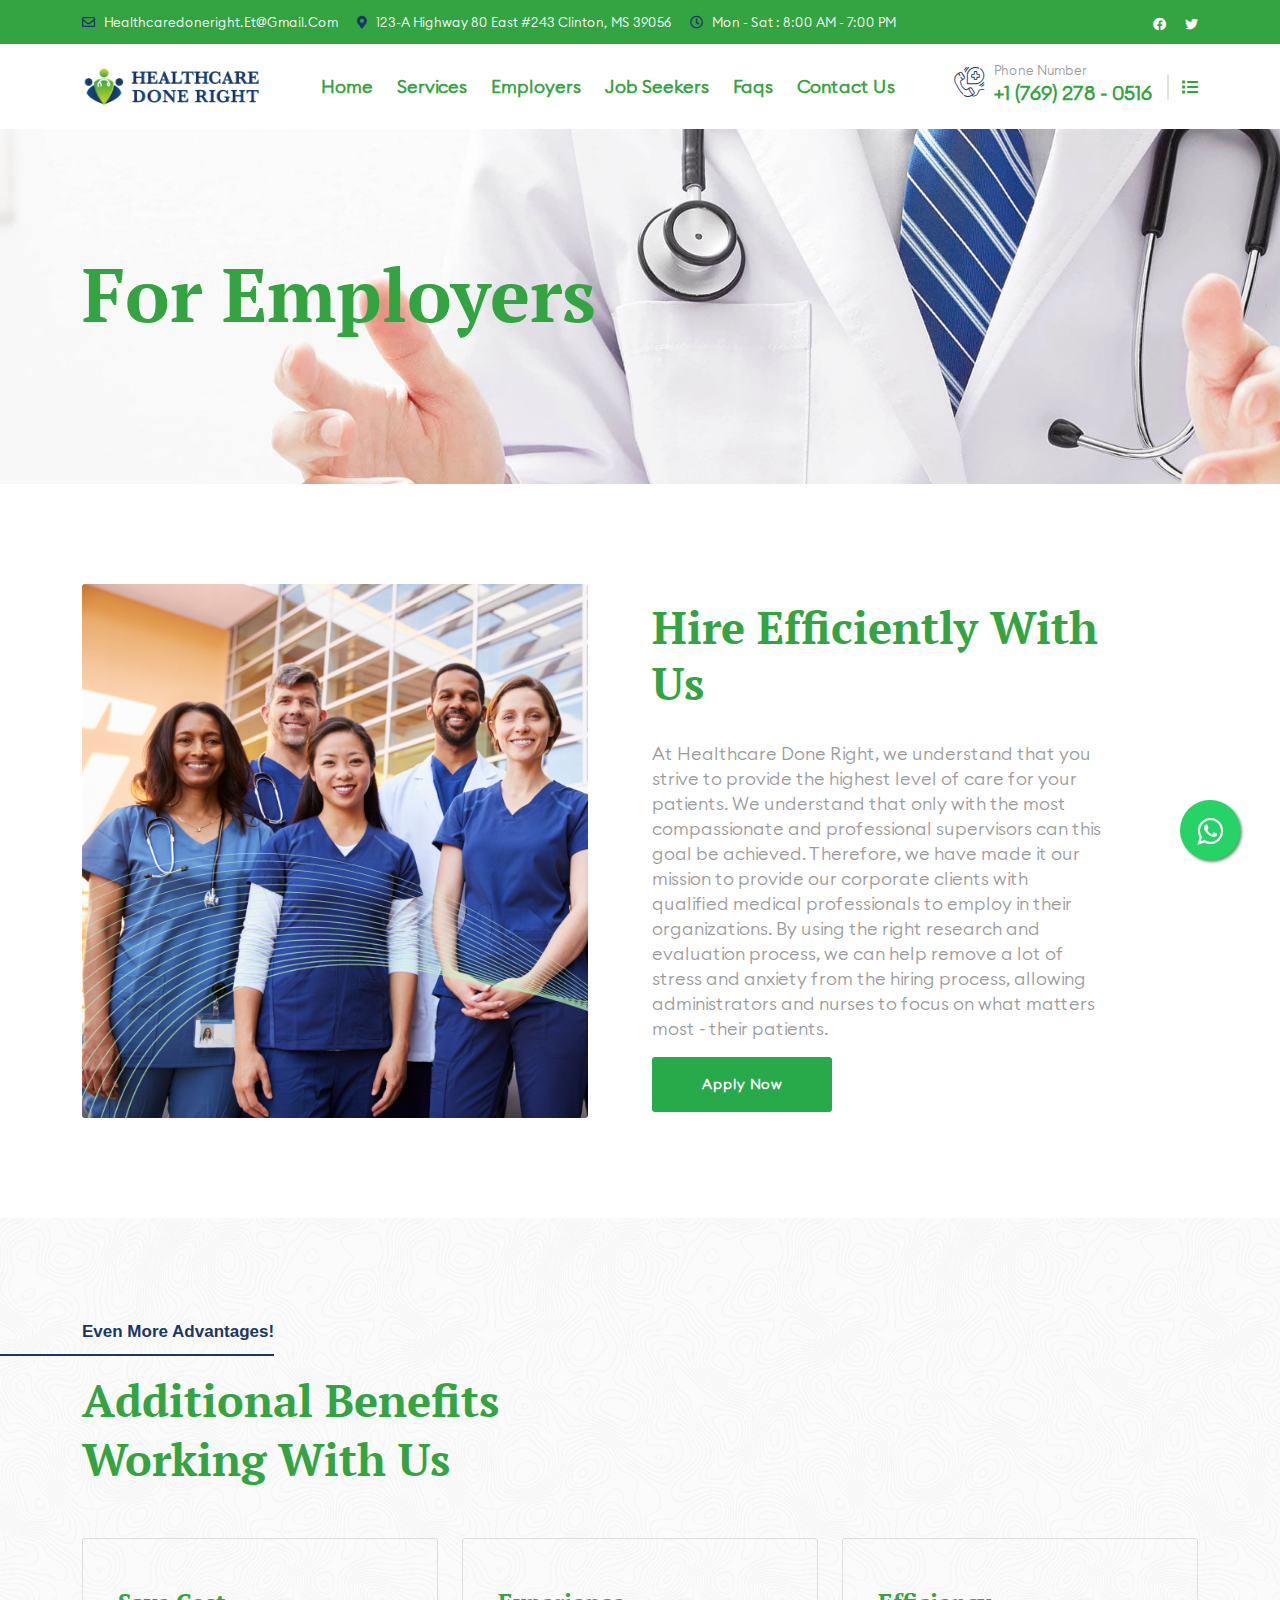
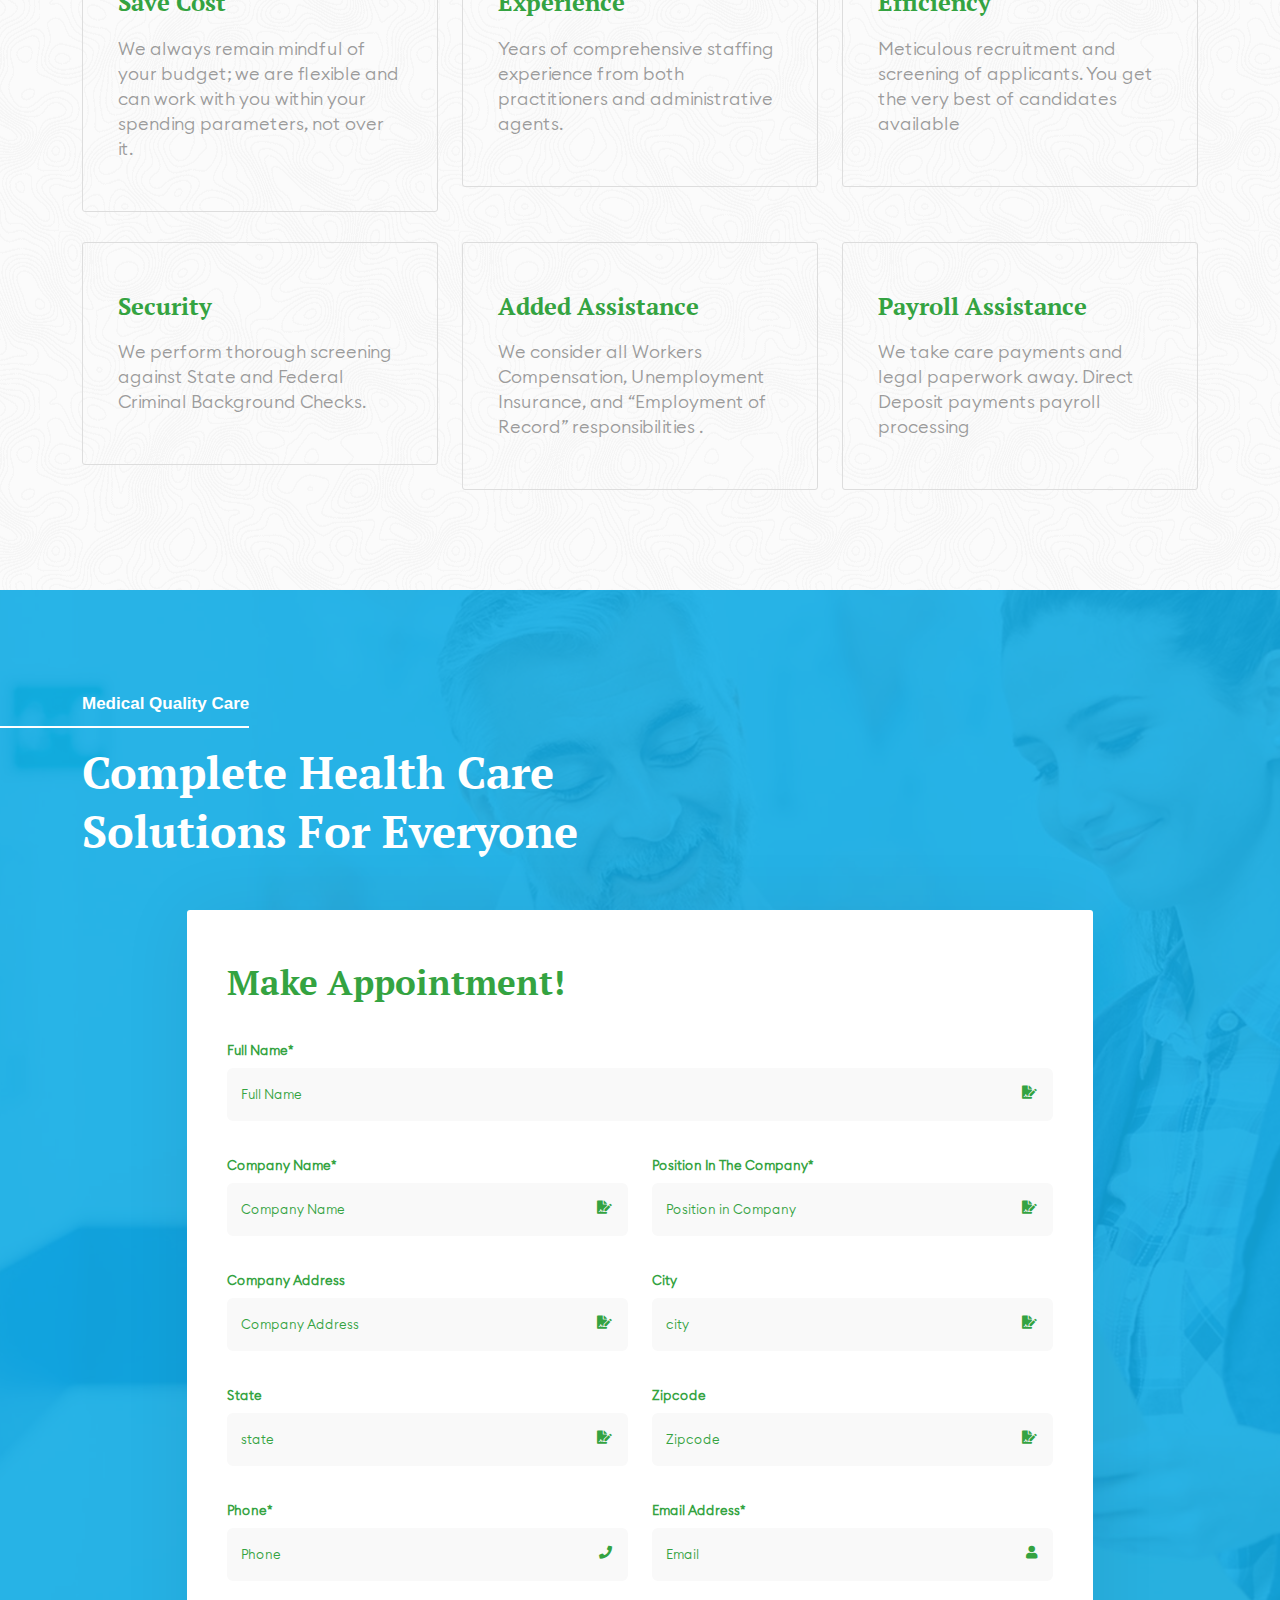
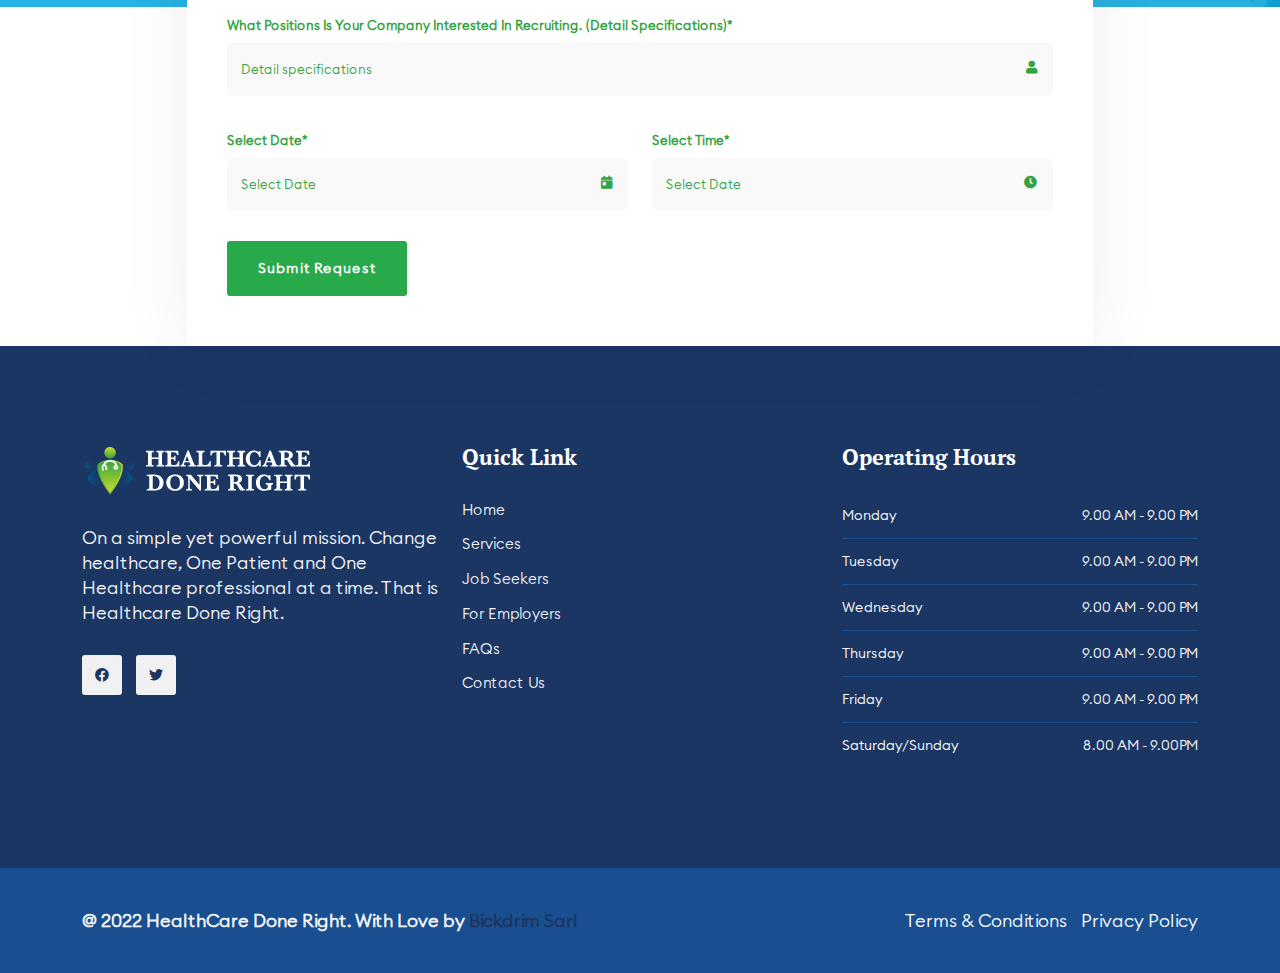
<file: employers.html>
<!doctype html>
<html lang="en">
<head>
        <!-- :: Required Meta Tags -->
        <meta charset="utf-8">
        <meta http-equiv="X-UA-Compatible" content="IE=edge">
        <meta name="viewport" content="width=device-width, initial-scale=1, shrink-to-fit=no">

        <!-- :: Bootstrap CSS -->
        <link rel="stylesheet" href="assets/css/bootstrap.min.css">

        <!-- :: Favicon -->
        <link rel="icon" type="image/png" href="assets/images/favicon.png">

        <!-- :: Title -->
        <title>Healthcare Done right - Home</title>

        <!-- :: Fontawesome -->
        <link rel="stylesheet" href="assets/fonts/fontawesome/css/all.min.css">

        <!-- :: Flaticon -->
        <link rel="stylesheet" href="assets/fonts/flaticon/flaticon.css">
        
        <!-- :: Animate -->
        <link rel="stylesheet" href="assets/css/animate.css">
        
        <!-- :: Owl Carousel -->
        <link rel="stylesheet" href="assets/css/owl.carousel.min.css">
        <link rel="stylesheet" href="assets/css/owl.theme.default.min.css">
        
        <!-- :: Lity -->
        <link rel="stylesheet" href="assets/css/lity.min.css">
        
        <!-- :: Nice Select CSS -->
        <link rel="stylesheet" href="assets/css/nice-select.css">
        
        <!-- :: DatePicker CSS -->
        <link rel="stylesheet" href="assets/css/datepicker.min.css">
        
        <!-- :: TimePicker CSS -->
        <link rel="stylesheet" href="assets/css/jquery.timepicker.min.css">
        
        <!-- :: Magnific Popup CSS -->
        <link rel="stylesheet" href="assets/css/magnific-popup.css">

        <!-- :: Style CSS -->
        <link rel="stylesheet" href="assets/css/style.css">

        <!-- :: Style Responsive CSS -->
        <link rel="stylesheet" href="assets/css/responsive.css">

        <!--[if lt IE 9]>
            <script src="https://oss.maxcdn.com/libs/html5shiv/3.7.0/html5shiv.js"></script>
            <script src="https://oss.maxcdn.com/libs/respond.js/1.4.2/respond.min.js"></script>
        <![endif]-->
    </head>
    
    <body>
        
        <!-- :: Loading -->
        <div class="loading">
            <div class="loading-box">
                <img class="img-fluid" src="assets/images/loading.gif" alt="Loading">
            </div>
        </div>
        
        <!-- :: All Navbar -->
        <header class="all-navbar" id="page">
            
            <!-- :: Top Navbar -->
            <div class="top-navbar">
                <div class="container">
                    <div class="content-box d-flex align-items-center justify-content-between">
                        <ul class="website-info">
                            <li>
                                <i class="far fa-envelope"></i>
                                <a href="mailto:healthcaredoneright.et@gmail.com">healthcaredoneright.et@gmail.com</a>
                            </li>
                            <li>
                                <i class="fas fa-map-marker-alt"></i>
                                123-A Highway 80 East #243 clinton, MS 39056
                            </li>
                            <li>
                                <i class="far fa-clock"></i>
                                mon - Sat : 8:00 AM - 7:00 PM
                            </li>
                        </ul>
                        <ul class="website-icon-social">
                            <li><a href="#"><i class="fab fa-facebook-f"></i></a></li>
                            <li><a href="#"><i class="fab fa-twitter"></i></a></li>
                        </ul>
                    </div>
                </div>
            </div>
            
            <!-- :: Navbar -->
            <nav class="nav-bar">
                <div class="container">
                    <div class="content-box d-flex align-items-center justify-content-between">
                        <div class="logo">
                            <a href="index.html" class="logo-nav">
                                <img class="img-fluid one" src="assets/images/logo.png" alt="01 Logo">
                            </a>
                            <a href="#open-nav-bar-menu" class="open-nav-bar">
                                <span></span>
                                <span></span>
                                <span></span>
                            </a>
                        </div>
                        <div class="nav-bar-links" id="open-nav-bar-menu">
                            <ul class="level-1">
                                <li class="item-level-1">
                                    <a href="index.html" class="link-level-1">Home</a>
                                </li>
                                <li class="item-level-1">
                                    <a href="services.html" class="link-level-1">Services</a>
                                </li>
                                <li class="item-level-1">
                                    <a href="employers.html" class="link-level-1">Employers</a>
                                </li>
                                <li class="item-level-1">
                                    <a href="jobseeker.html" class="link-level-1">Job Seekers</a>
                                </li>
                                <li class="item-level-1">
                                    <a href="faqs.html" class="link-level-1">Faqs</a>
                                </li>
                                <li class="item-level-1">
                                    <a href="contact.html" class="link-level-1">Contact Us</a>
                                </li>
                            </ul>
                        </div>
                        <ul class="nav-bar-tools d-flex align-items-center justify-content-between">
                            <li class="item phone">
                                <div class="nav-bar-contact">
                                    <i class="flaticon-emergency-call"></i>
                                    <div class="content-box">
                                        <span>Phone Number</span>
                                        <a href="tel:+17692780516">+1 (769) 278 - 0516</a>
                                    </div>
                                </div>
                            </li>
                            <li class="item">
                                <span class="menu-icon open"><i class="fas fa-list"></i></span>
                            </li>
                        </ul>
                    </div>
                </div>
            </nav>
            
        </header>
        
        <!-- :: Menu Box -->
        <div class="menu-box">
            <div class="inner-menu">
                <div class="website-info">
                    <a href="index.html" class="logo"><img class="img-fluid" src="assets/images/logo.png" alt="01 Logo"></a>
                    <p>On a simple yet powerful mission. Change healthcare, One Patient and One Healthcare professional at a time. That is Healthcare Done Right.</p>
                </div>
                <div class="contact-info">
                    <h4>Contact Info</h4>
                    <div class="contact-box">
                        <i class="flaticon-call"></i>
                        <div class="box">
                            <a class="phone" href="tel:0088609830">+1 (769) 278 - 0516</a>
                        </div>
                    </div>
                    <div class="contact-box">
                        <i class="flaticon-email"></i>
                        <div class="box">
                            <a class="mail" href="mailto:healthcaredoneright.et@gmail.com">healthcaredoneright.et@gmail.com</a>
                        </div>
                    </div>
                    <div class="contact-box">
                        <i class="flaticon-location"></i>
                        <div class="box">
                            <p>123-A Highway 80 East #243 clinton, MS 39056</p>
                        </div>
                    </div>
                </div>
                <div class="follow-us">
                    <h4>Follow Us</h4>
                    <ul class="icon-follow">
                        <li><a href="#"><i class="fab fa-facebook-f"></i></a></li>
                        <li><a href="#"><i class="fab fa-twitter"></i></a></li>
                    </ul>
                </div>
                <span class="menu-box-icon exit"><i class="fas fa-times"></i></span>
            </div>
        </div>
        
        <!-- :: Breadcrumb Header -->
        <section class="breadcrumb-header" style="background-image: url(assets/images/header/06_header.jpg)">
            <div class="overlay"></div>
            <div class="container">
                <div class="row">
                    <div class="col-lg-6">
                        <div class="banner">
                            <h1>For Employers</h1>
                        </div>
                    </div>
                </div>
            </div>
        </section>
        
        <!-- :: About Us -->
        <section class="about-us about-us-3 py-100" id="start">
            <div class="container">
                <div class="row">
                    <div class="col-lg-6">
                        <div class="about-img-box">
                            <div class="img-box" style="background-image: url(assets/images/employers.jpg)"></div>
                        </div>
                    </div>
                    <div class="col-lg-5">
                        <div class="about-text-box">
                            <div class="sec-title">
                                <h3>Hire Efficiently with us</h3>
                            </div>
                            <p>At Healthcare Done Right, we understand that you strive to provide the highest level of care for your patients. We understand that only with the most compassionate and professional supervisors can this goal be achieved. Therefore, we have made it our mission to provide our corporate clients with qualified medical professionals to employ in their organizations. By using the right research and evaluation process, we can help remove a lot of stress and anxiety from the hiring process, allowing administrators and nurses to focus on what matters most - their patients.</p>
                            
                            <div class="row">
                                <div class="col">
                                    <a class="btn-1" href="#doctorapply">Apply Now</a>
                                </div>
                            </div>
                        </div>
                    </div>
                </div>
            </div>
        </section>

        <!-- :: Departments -->
        <section class="departments departments-2 departments-3 py-100-70">
            <div class="container">
                <div class="sec-title sec-title-3">
                    <div class="row">
                        <div class="col-lg-5">
                            <h2>Even more advantages!</h2>
                            <h3>Additional Benefits working with us</h3>
                        </div>
                        
                    </div>
                </div>
                <div class="row">
                    <div class="col-md-6 col-lg-4">
                        <div class="departments-item">
                            <div class="item-content">
                                <h4>Save Cost</h4>
                                <p>We always remain mindful of your budget; we are flexible and can work with you within your spending parameters, not over it.</p>
                            </div>
                        </div>
                    </div>
                    <div class="col-md-6 col-lg-4">
                        <div class="departments-item">
                            <div class="item-content">
                                <h4>Experience</h4>
                                <p>Years of comprehensive staffing experience from both practitioners and administrative agents.</p>
                            </div>
                        </div>
                    </div>
                    <div class="col-md-6 col-lg-4">
                        <div class="departments-item">
                            <div class="item-content">
                                <h4>Efficiency</h4>
                                <p>Meticulous recruitment and screening of applicants. You get the very best of candidates available</p>
                            </div>
                        </div>
                    </div>
                    <div class="col-md-6 col-lg-4">
                        <div class="departments-item">
                            <div class="item-content">
                                <h4>Security</h4>
                                <p>We perform thorough screening against State and Federal Criminal Background Checks.</p>
                            </div>
                        </div>
                    </div>
                    <div class="col-md-6 col-lg-4">
                        <div class="departments-item">
                            <div class="item-content">
                                <h4>Added assistance</h4>
                                <p>We consider all Workers Compensation, Unemployment Insurance, and “Employment of Record” responsibilities
                                    .</p>
                            </div>
                        </div>
                    </div>
                    <div class="col-md-6 col-lg-4">
                        <div class="departments-item">
                            <div class="item-content">
                                <h4>Payroll Assistance</h4>
                                <p>We take care payments and legal paperwork away. Direct Deposit payments payroll processing</p>
                            </div>
                        </div>
                    </div>
                </div>
            </div>
        </section>

        <!-- :: Provide -->
        <section class="provide provide-home-3" id="doctorapply">
            <div class="bg-section">
                <div class="overlay overlay-3"></div>
            </div>
            <div class="container">
                <div class="sec-title sec-title-3">
                    <div class="row ">
                        <div class="col-lg-6">
                            <h2>Medical quality care</h2>
                            <h3>Complete health care solutions for everyone</h3>
                        </div>
                    </div>
                </div>

                <!-- :: Quote And Presentation -->
                <div class="quote-and-presentation">
                    <div class="row mx-auto justify-content-center">
                        <div class="col-lg-10 ">
                            <form class="quote-box form-contact">
                                <div class="sec-title">
                                    <h3>Make appointment!</h3>
                                </div>
                                <div class="row">
                                    <div class="col-sm-12">
                                        <div class="quote-item">
                                            <span class="lable">Full Name*</span>
                                            <i class="fas fa-file-signature"></i>
                                            <input type="text" name="name" placeholder="Full Name" required>
                                        </div>
                                    </div>
                                    <div class="col-sm-6">
                                        <div class="quote-item">
                                            <span class="lable">Company Name*</span>
                                            <i class="fas fa-file-signature"></i>
                                            <input type="text" name="company Name" placeholder="Company Name" required>
                                        </div>
                                    </div>
                                    <div class="col-sm-6">
                                        <div class="quote-item">
                                            <span class="lable">Position In the Company*</span>
                                            <i class="fas fa-file-signature"></i>
                                            <input type="text" name="position" placeholder="Position in Company" required>
                                        </div>
                                    </div>
                                    <div class="col-sm-6">
                                        <div class="quote-item">
                                            <span class="lable">Company Address</span>
                                            <i class="fas fa-file-signature"></i>
                                            <input type="text" name="address" placeholder="Company Address" required>
                                        </div>
                                    </div>
                                    <div class="col-sm-6">
                                        <div class="quote-item">
                                            <span class="lable">City</span>
                                            <i class="fas fa-file-signature"></i>
                                            <input type="text" name="city" placeholder="city" required>
                                        </div>
                                    </div>
                                    <div class="col-sm-6">
                                        <div class="quote-item">
                                            <span class="lable">State</span>
                                            <i class="fas fa-file-signature"></i>
                                            <input type="text" name="State" placeholder="state" required>
                                        </div>
                                    </div>
                                    <div class="col-sm-6">
                                        <div class="quote-item">
                                            <span class="lable">Zipcode</span>
                                            <i class="fas fa-file-signature"></i>
                                            <input type="text" name="Zipcode" placeholder="Zipcode" required>
                                        </div>
                                    </div>
                                    <div class="col-sm-6">
                                        <div class="quote-item">
                                            <span class="lable">Phone*</span>
                                            <i class="fas fa-phone"></i>
                                            <input type="tel" name="phone" placeholder="Phone" required>
                                        </div>
                                    </div>
                                    <div class="col-sm-6">
                                        <div class="quote-item">
                                            <span class="lable">Email Address*</span>
                                            <i class="fas fa-user"></i>
                                            <input type="email" name="email" placeholder="Email" required>
                                        </div>
                                    </div>
                                    <div class="col-sm-12">
                                        <div class="quote-item">
                                            <span class="lable">what positions is your company interested in recruiting. (Detail specifications)*</span>
                                            <i class="fas fa-user"></i>
                                            <input type="textarea" name="specifications" placeholder="Detail specifications" required>
                                        </div>
                                    </div>
                                    <div class="col-sm-6">
                                        <div class="quote-item">
                                            <span class="lable">Select Date*</span>
                                            <i class="fas fa-calendar-day"></i>
                                            <input type="text" data-toggle="datepicker" name="date" placeholder="Select Date" required>
                                        </div>
                                    </div>
                                    <div class="col-sm-6">
                                        <div class="quote-item">
                                            <span class="lable">Select Time*</span>
                                            <i class="fas fa-clock"></i>
                                            <input id="timeQuote" type="text" class="time" name="time" placeholder="Select Date" required>
                                        </div>
                                    </div>
                                    <div class="col-sm-12">
                                        <div class="quote-item">
                                            <button class="btn-1" type="submit">Submit Request</button>
											<span class="out-message m-2"></span>
                                        </div>
                                    </div>
                                </div>
                            </form>
                        </div>
                    </div>
                </div>
            </div>
        </section>

    

     

    
        
            <!-- :: Footer -->
            <footer class="footer">
                <div class="footer-content">
                    <div class="container">
                        <div class="row">
                            <div class="col-sm-12 col-md-8 col-lg-4">
                                <div class="logo">
                                    <img class="img-fluid" src="assets/images/logo_light.png" alt="Footer Logo">
                                    <p>On a simple yet powerful mission. Change healthcare, One Patient and One Healthcare professional at a time. That is Healthcare Done Right.</p>
                                    <ul class="footer-icon">
                                        <li><a><i class="fab fa-facebook-f"></i></a></li>
                                        <li><a><i class="fab fa-twitter"></i></a></li>
                                    </ul>
                                </div>
                            </div>
                            <div class="col-sm-6 col-md-6 col-lg-4">
                                <div class="footer-title">
                                    <h4>Quick Link</h4>
                                </div>
                                <ul class="links">
                                    <li><a href="index.html">Home</a></li>
                                    <li><a href="services.html">Services</a></li>
                                    <li><a href="jobseeker.html">Job Seekers</a></li>
                                    <li><a href="employers.html">For Employers</a></li>
                                    <li><a href="faqs.html">FAQs</a></li>
                                    <li><a href="contact.html">Contact Us</a></li>
                                </ul>
                            </div>
                            <div class="col-sm-12 col-md-6 col-lg-4">
                                <div class="footer-title">
                                    <h4>Operating Hours</h4>
                                </div>
                                <ul class="opening-hours">
                                    <li>Monday<span>9.00 AM - 9.00 PM</span></li>
                                    <li>Tuesday<span>9.00 AM - 9.00 PM</span></li>
                                    <li>Wednesday<span>9.00 AM - 9.00 PM</span></li>
                                    <li>Thursday<span>9.00 AM - 9.00 PM</span></li>
                                    <li>Friday<span>9.00 AM - 9.00 PM</span></li>
                                    <li>Saturday/Sunday<span>8.00 AM - 9.00PM</span></li>
                                </ul>
                            </div>
                        </div>
                    </div>
                </div>
                <div class="copyright">
                    <div class="container">
                        <p>@ 2022 HealthCare Done Right. With Love by <a href="https://bickdrim.com">Bickdrim Sarl</a></p>
                        <ul>
                            <li><a href="#">Terms &amp; Conditions </a></li>
                            <li><a href="#">Privacy Policy</a></li>
                        </ul>
                    </div>
                </div>
            </footer>
            
    <!-- Add whatsapp Button -->
    <link rel="stylesheet" href="https://maxcdn.bootstrapcdn.com/font-awesome/4.5.0/css/font-awesome.min.css"> 
            <a href="https://api.whatsapp.com/send?phone=+17692780516&text=Hello." class="whatsapp" target="_blank">
                <i class="fa fa-whatsapp my-float"></i>
            </a>

    <!-- End of whatsapp Button -->
            <!-- :: jQuery JS -->
            <script src="assets/js/jquery-3.6.0.min.js"></script>
    
            <!-- :: Bootstrap JS Bundle With Popper JS -->
            <script src="assets/js/bootstrap.bundle.min.js"></script>
            
            <!-- :: Owl Carousel JS -->
            <script src="assets/js/owl.carousel.min.js"></script>
            
            <!-- :: Lity -->
            <script src="assets/js/lity.min.js"></script>
            
            <!-- :: Nice Select -->
            <script src="assets/js/jquery.nice-select.min.js"></script>
            
            <!-- :: DatePicker -->
            <script src="assets/js/datepicker.min.js"></script>
            
            <!-- :: TimePicker -->
            <script src="assets/js/jquery.timepicker.min.js"></script>
            
            <!-- :: Magnific Popup -->
            <script src="assets/js/jquery.magnific-popup.min.js"></script>
            
            <!-- :: Waypoints -->
            <script src="assets/js/jquery.waypoints.min.js"></script>
            
            <!-- :: CounterUp -->
            <script src="assets/js/jquery.counterup.min.js"></script>
    
            <!-- :: Main JS -->
            <script src="assets/js/main.js"></script><script src="assets/js/ajax-script.js"></script>
        </body>
    
    </html>
</file>
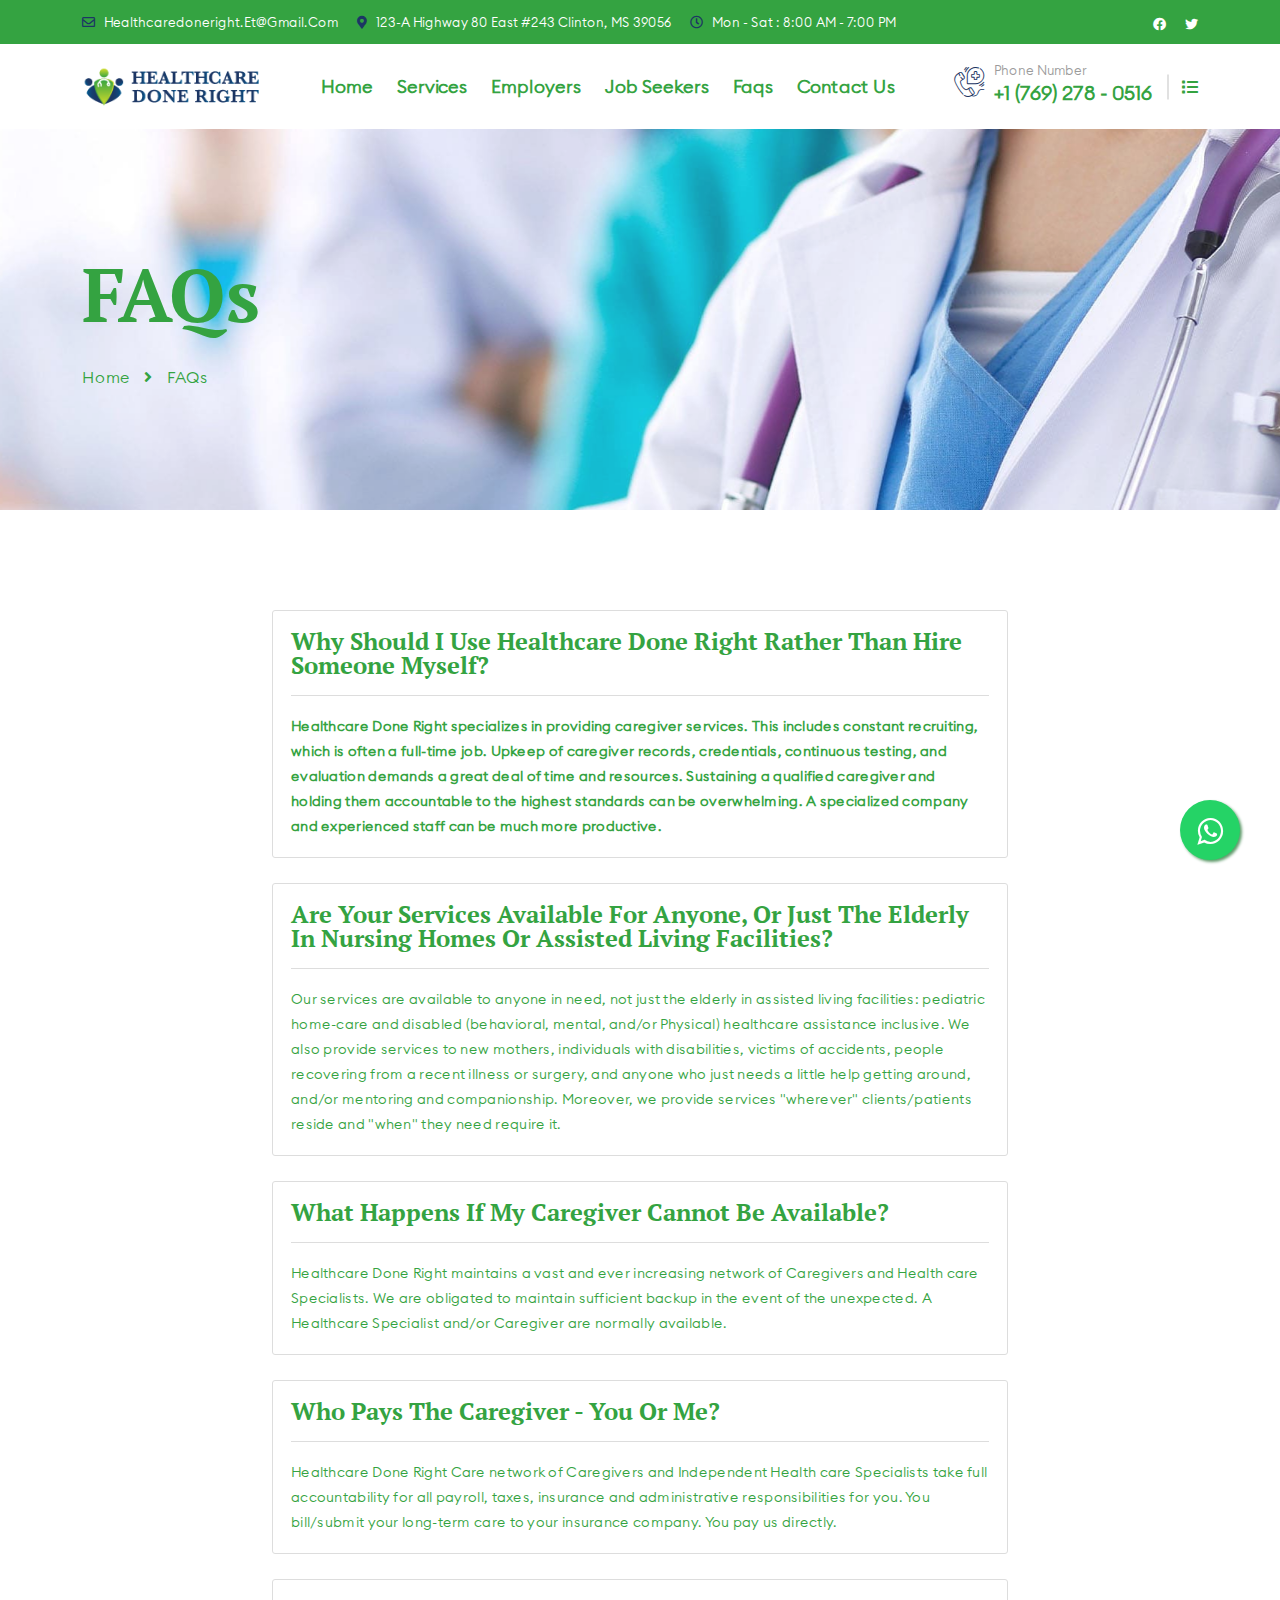
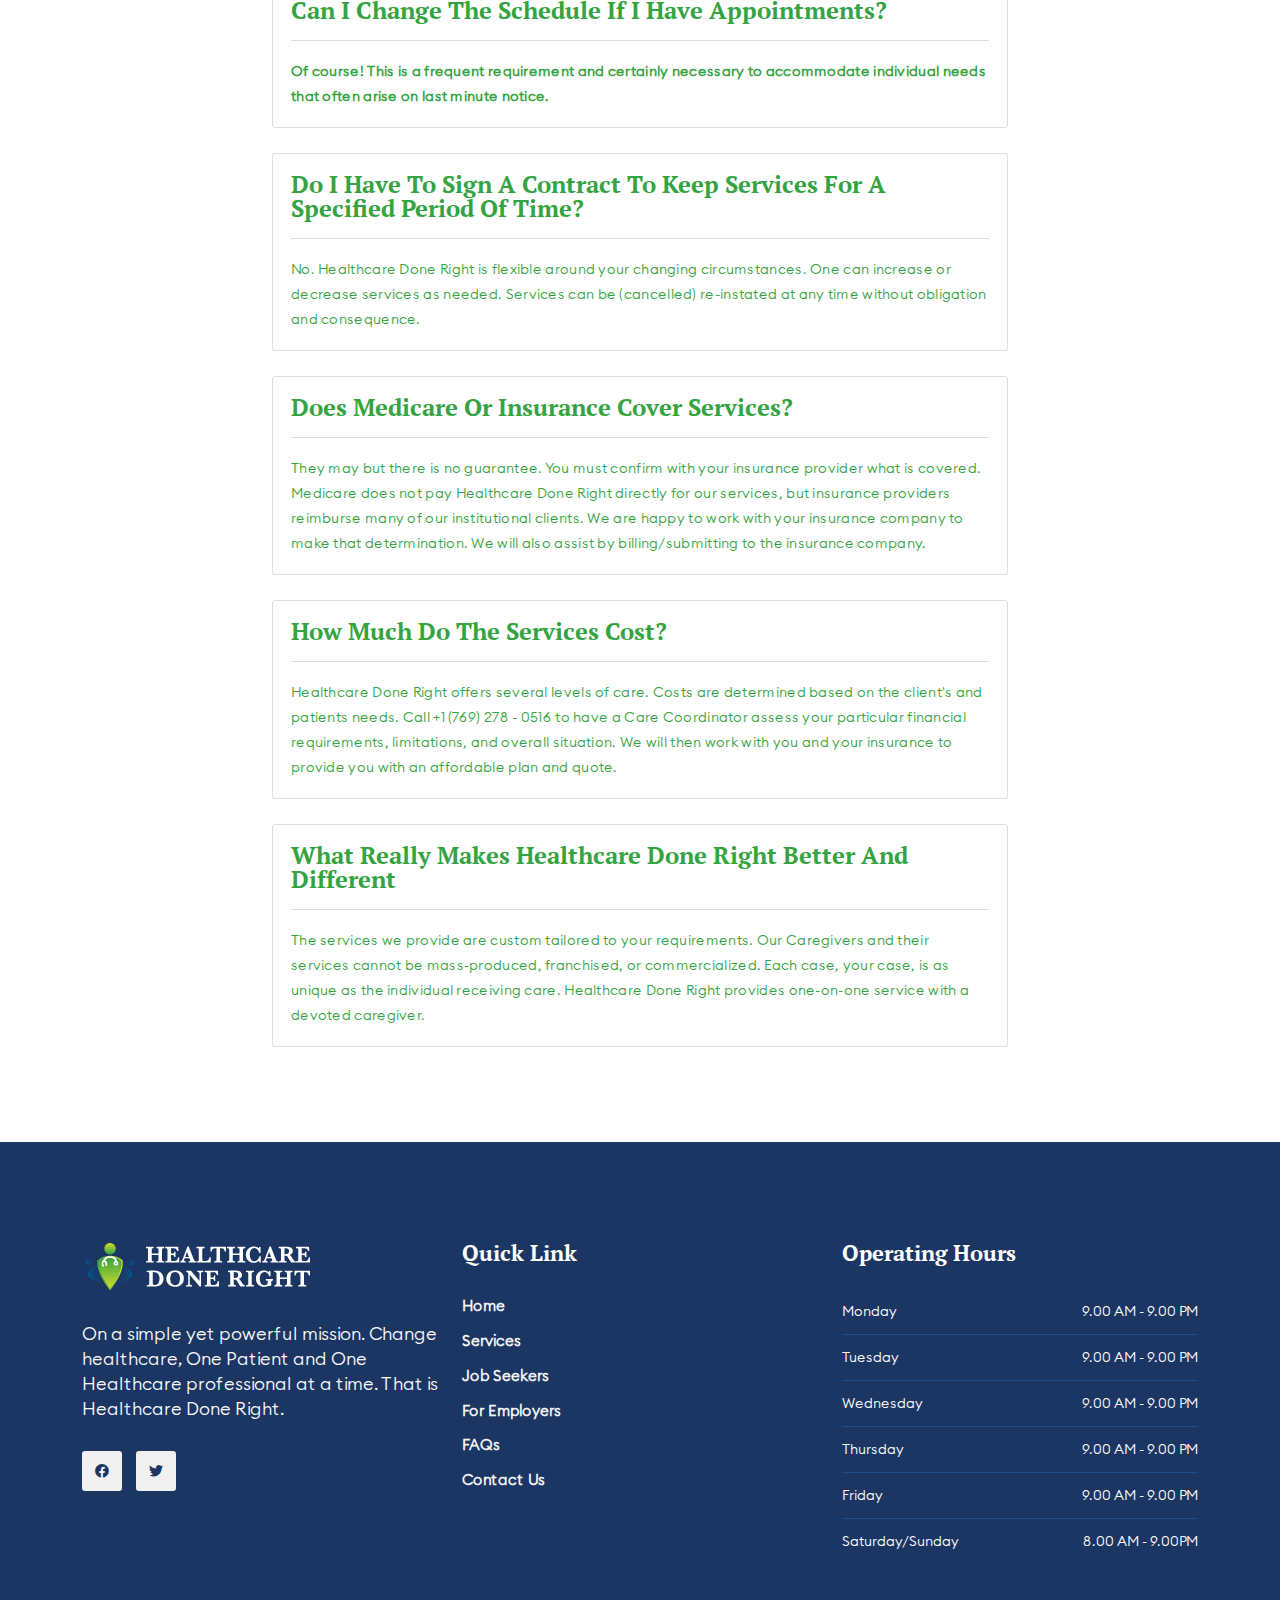
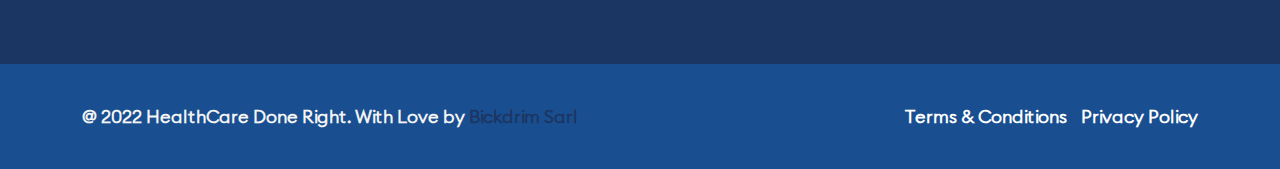
<file: faqs.html>
<!doctype html>
<html lang="en">
<head>
        <!-- :: Required Meta Tags -->
        <meta charset="utf-8">
        <meta http-equiv="X-UA-Compatible" content="IE=edge">
        <meta name="viewport" content="width=device-width, initial-scale=1, shrink-to-fit=no">

        <!-- :: Bootstrap CSS -->
        <link rel="stylesheet" href="assets/css/bootstrap.min.css">

        <!-- :: Favicon -->
        <link rel="icon" type="image/png" href="assets/images/favicon.png">

        <!-- :: Title -->
        <title>Healthcare Done right - Home</title>

        <!-- :: Fontawesome -->
        <link rel="stylesheet" href="assets/fonts/fontawesome/css/all.min.css">

        <!-- :: Flaticon -->
        <link rel="stylesheet" href="assets/fonts/flaticon/flaticon.css">
        
        <!-- :: Animate -->
        <link rel="stylesheet" href="assets/css/animate.css">
        
        <!-- :: Owl Carousel -->
        <link rel="stylesheet" href="assets/css/owl.carousel.min.css">
        <link rel="stylesheet" href="assets/css/owl.theme.default.min.css">
        
        <!-- :: Lity -->
        <link rel="stylesheet" href="assets/css/lity.min.css">
        
        <!-- :: Nice Select CSS -->
        <link rel="stylesheet" href="assets/css/nice-select.css">
        
        <!-- :: DatePicker CSS -->
        <link rel="stylesheet" href="assets/css/datepicker.min.css">
        
        <!-- :: TimePicker CSS -->
        <link rel="stylesheet" href="assets/css/jquery.timepicker.min.css">
        
        <!-- :: Magnific Popup CSS -->
        <link rel="stylesheet" href="assets/css/magnific-popup.css">

        <!-- :: Style CSS -->
        <link rel="stylesheet" href="assets/css/style.css">

        <!-- :: Style Responsive CSS -->
        <link rel="stylesheet" href="assets/css/responsive.css">

        <!--[if lt IE 9]>
            <script src="https://oss.maxcdn.com/libs/html5shiv/3.7.0/html5shiv.js"></script>
            <script src="https://oss.maxcdn.com/libs/respond.js/1.4.2/respond.min.js"></script>
        <![endif]-->
    </head>
    
    <body>
        
        <!-- :: Loading -->
        <div class="loading">
            <div class="loading-box">
                <img class="img-fluid" src="assets/images/loading.gif" alt="Loading">
            </div>
        </div>
        
        <!-- :: All Navbar -->
        <header class="all-navbar" id="page">
            
            <!-- :: Top Navbar -->
            <div class="top-navbar">
                <div class="container">
                    <div class="content-box d-flex align-items-center justify-content-between">
                        <ul class="website-info">
                            <li>
                                <i class="far fa-envelope"></i>
                                <a href="mailto:healthcaredoneright.et@gmail.com">healthcaredoneright.et@gmail.com</a>
                            </li>
                            <li>
                                <i class="fas fa-map-marker-alt"></i>
                                123-A Highway 80 East #243 clinton, MS 39056
                            </li>
                            <li>
                                <i class="far fa-clock"></i>
                                mon - Sat : 8:00 AM - 7:00 PM
                            </li>
                        </ul>
                        <ul class="website-icon-social">
                            <li><a href="#"><i class="fab fa-facebook-f"></i></a></li>
                            <li><a href="#"><i class="fab fa-twitter"></i></a></li>
                        </ul>
                    </div>
                </div>
            </div>
            
            <!-- :: Navbar -->
            <nav class="nav-bar">
                <div class="container">
                    <div class="content-box d-flex align-items-center justify-content-between">
                        <div class="logo">
                            <a href="index.html" class="logo-nav">
                                <img class="img-fluid one" src="assets/images/logo.png" alt="01 Logo">
                            </a>
                            <a href="#open-nav-bar-menu" class="open-nav-bar">
                                <span></span>
                                <span></span>
                                <span></span>
                            </a>
                        </div>
                        <div class="nav-bar-links" id="open-nav-bar-menu">
                            <ul class="level-1">
                                <li class="item-level-1">
                                    <a href="index.html" class="link-level-1">Home</a>
                                </li>
                                <li class="item-level-1">
                                    <a href="services.html" class="link-level-1">Services</a>
                                </li>
                                <li class="item-level-1">
                                    <a href="employers.html" class="link-level-1">Employers</a>
                                </li>
                                <li class="item-level-1">
                                    <a href="jobseeker.html" class="link-level-1">Job Seekers</a>
                                </li>
                                <li class="item-level-1">
                                    <a href="faqs.html" class="link-level-1">Faqs</a>
                                </li>
                                <li class="item-level-1">
                                    <a href="contact.html" class="link-level-1">Contact Us</a>
                                </li>
                            </ul>
                        </div>
                        <ul class="nav-bar-tools d-flex align-items-center justify-content-between">
                            <li class="item phone">
                                <div class="nav-bar-contact">
                                    <i class="flaticon-emergency-call"></i>
                                    <div class="content-box">
                                        <span>Phone Number</span>
                                        <a href="tel:+17692780516">+1 (769) 278 - 0516</a>
                                    </div>
                                </div>
                            </li>
                            <li class="item">
                                <span class="menu-icon open"><i class="fas fa-list"></i></span>
                            </li>
                        </ul>
                    </div>
                </div>
            </nav>
            
        </header>
        
        <!-- :: Menu Box -->
        <div class="menu-box">
            <div class="inner-menu">
                <div class="website-info">
                    <a href="index.html" class="logo"><img class="img-fluid" src="assets/images/logo.png" alt="01 Logo"></a>
                    <p>On a simple yet powerful mission. Change healthcare, One Patient and One Healthcare professional at a time. That is Healthcare Done Right.</p>
                </div>
                <div class="contact-info">
                    <h4>Contact Info</h4>
                    <div class="contact-box">
                        <i class="flaticon-call"></i>
                        <div class="box">
                            <a class="phone" href="tel:0088609830">+1 (769) 278 - 0516</a>
                        </div>
                    </div>
                    <div class="contact-box">
                        <i class="flaticon-email"></i>
                        <div class="box">
                            <a class="mail" href="mailto:healthcaredoneright.et@gmail.com">healthcaredoneright.et@gmail.com</a>
                        </div>
                    </div>
                    <div class="contact-box">
                        <i class="flaticon-location"></i>
                        <div class="box">
                            <p>123-A Highway 80 East #243 clinton, MS 39056</p>
                        </div>
                    </div>
                </div>
                <div class="follow-us">
                    <h4>Follow Us</h4>
                    <ul class="icon-follow">
                        <li><a href="#"><i class="fab fa-facebook-f"></i></a></li>
                        <li><a href="#"><i class="fab fa-twitter"></i></a></li>
                    </ul>
                </div>
                <span class="menu-box-icon exit"><i class="fas fa-times"></i></span>
            </div>
        </div>
        
        <!-- :: Breadcrumb Header -->
        <section class="breadcrumb-header" style="background-image: url(assets/images/header/05_header.jpg)">
            <div class="overlay"></div>
            <div class="container">
                <div class="row">
                    <div class="col-lg-6">
                        <div class="banner">
                            <h1>FAQs</h1>
                            <ul>
                                <li><a href="index.html">Home</a></li>
                                <li><i class="fas fa-angle-right"></i></li>
                                <li>FAQs</li>
                            </ul>
                        </div>
                    </div>
                </div>
            </div>
        </section>
        
        <!-- :: FAQs -->
        <section class="faqs-page py-100-70">
            <div class="container">
                <div class="row justify-content-center">
                    <div class="col-lg-8">
                        <div class="faq">
                            <div class="faq-box">
                                <h5 class="question-header">
                                    <button class="btn btn-primary click" type="button" data-bs-toggle="collapse" data-bs-target="#faqs-1" aria-expanded="false" aria-controls="faqs-1">Why should I use Healthcare Done Right rather than hire someone myself?<i class="fas fa-angle-right"></i>
                                    </button>
                                </h5>
                                <div class="collapse show" id="faqs-1">
                                    <div class="card card-body about-text">
                                        <b>Healthcare Done Right specializes in providing caregiver services. This includes constant recruiting, which is often a full-time job. Upkeep of caregiver records, credentials, continuous testing, and evaluation demands a great deal of time and resources. Sustaining a qualified caregiver and holding them accountable to the highest standards can be overwhelming. A specialized company and experienced staff can be much more productive.
                                    </div>
                                </div>
                            </div>
                            <div class="faq-box">
                                <h5 class="question-header">
                                    <button class="btn btn-primary click" type="button" data-bs-toggle="collapse" data-bs-target="#faqs-2" aria-expanded="false" aria-controls="faqs-2">Are your services available for anyone, or just the elderly in nursing homes or assisted living facilities?<i class="fas fa-angle-right"></i>
                                    </button>
                                </h5>
                                <div class="collapse show" id="faqs-2">
                                    <div class="card card-body about-text">
                                        Our services are available to anyone in need, not just the elderly in assisted living facilities: pediatric home-care and disabled (behavioral, mental, and/or Physical) healthcare assistance inclusive. We also provide services to new mothers, individuals with disabilities, victims of accidents, people recovering from a recent illness or surgery, and anyone who just needs a little help getting around, and/or mentoring and companionship. Moreover, we provide services "wherever" clients/patients reside and "when" they need require it.
                                    </div>
                                </div>
                            </div>
                            <div class="faq-box">
                                <h5 class="question-header">
                                    <button class="btn btn-primary click" type="button" data-bs-toggle="collapse" data-bs-target="#faqs-3" aria-expanded="false" aria-controls="faqs-3">What happens if my Caregiver cannot be available?<i class="fas fa-angle-right"></i>
                                    </button>
                                </h5>
                                <div class="collapse show" id="faqs-3">
                                    <div class="card card-body about-text">
                                        Healthcare Done Right maintains a vast and ever increasing network of Caregivers and Health care Specialists. We are obligated to maintain sufficient backup in the event of the unexpected. A Healthcare Specialist and/or Caregiver are normally available.
                                    </div>
                                </div>
                            </div>
                        </div>
                        <div class="faq">
                            <div class="faq-box">
                                <h5 class="question-header">
                                    <button class="btn btn-primary click" type="button" data-bs-toggle="collapse" data-bs-target="#faqs-4" aria-expanded="false" aria-controls="faqs-4">Who pays the caregiver - you or me?
                                        <i class="fas fa-angle-right"></i>
                                    </button>
                                </h5>
                                <div class="collapse show" id="faqs-4">
                                    <div class="card card-body about-text">
                                        Healthcare Done Right Care network of Caregivers and Independent Health care Specialists take full accountability for all payroll, taxes, insurance and administrative responsibilities for you. You bill/submit your long-term care to your insurance company. You pay us directly.
                                    </div>
                                </div>
                            </div>
                            <div class="faq-box">
                                <h5 class="question-header">
                                    <button class="btn btn-primary click" type="button" data-bs-toggle="collapse" data-bs-target="#faqs-5" aria-expanded="false" aria-controls="faqs-5">Can I change the schedule if I have appointments?<i class="fas fa-angle-right"></i>
                                    </button>
                                </h5>
                                <div class="collapse show" id="faqs-5">
                                    <div class="card card-body about-text">
                                        <b>Of course! This is a frequent requirement and certainly necessary to accommodate individual needs that often arise on last minute notice.
                                    </div>
                                </div>
                            </div>
                            <div class="faq-box">
                                <h5 class="question-header">
                                    <button class="btn btn-primary click" type="button" data-bs-toggle="collapse" data-bs-target="#faqs-6" aria-expanded="false" aria-controls="faqs-6">Do I have to sign a contract to keep services for a specified period of time?<i class="fas fa-angle-right"></i>
                                    </button>
                                </h5>
                                <div class="collapse show" id="faqs-6">
                                    <div class="card card-body about-text">
                                        No. Healthcare Done Right is flexible around your changing circumstances. One can increase or decrease services as needed. Services can be (cancelled) re-instated at any time without obligation and consequence.
                                    </div>
                                </div>
                            </div>
                            <div class="faq-box">
                                <h5 class="question-header">
                                    <button class="btn btn-primary click" type="button" data-bs-toggle="collapse" data-bs-target="#faqs-7" aria-expanded="false" aria-controls="faqs-7">Does Medicare or insurance cover services?<i class="fas fa-angle-right"></i>
                                    </button>
                                </h5>
                                <div class="collapse show" id="faqs-7">
                                    <div class="card card-body about-text">
                                        They may but there is no guarantee. You must confirm with your insurance provider what is covered. Medicare does not pay Healthcare Done Right directly for our services, but insurance providers reimburse many of our institutional clients. We are happy to work with your insurance company to make that determination. We will also assist by billing/submitting to the insurance company.
                                    </div>
                                </div>
                            </div>
                            <div class="faq-box">
                                <h5 class="question-header">
                                    <button class="btn btn-primary click" type="button" data-bs-toggle="collapse" data-bs-target="#faqs-8" aria-expanded="false" aria-controls="faqs-8">How much do the services cost?<i class="fas fa-angle-right"></i>
                                    </button>
                                </h5>
                                <div class="collapse show" id="faqs-8">
                                    <div class="card card-body about-text">
                                        Healthcare Done Right offers several levels of care. Costs are determined based on the client's and patients needs. Call +1 (769) 278 - 0516 to have a Care Coordinator assess your particular financial requirements, limitations, and overall situation. We will then work with you and your insurance to provide you with an affordable plan and quote.


                                    </div>
                                </div>
                            </div>
                            <div class="faq-box">
                                <h5 class="question-header">
                                    <button class="btn btn-primary click" type="button" data-bs-toggle="collapse" data-bs-target="#faqs-9" aria-expanded="false" aria-controls="faqs-8">What really makes Healthcare done right better and different<i class="fas fa-angle-right"></i>
                                    </button>
                                </h5>
                                <div class="collapse show" id="faqs-9">
                                    <div class="card card-body about-text">
                                        The services we provide are custom tailored to your requirements. Our Caregivers and their services cannot be mass-produced, franchised, or commercialized. Each case, your case, is as unique as the individual receiving care. Healthcare Done Right provides one-on-one service with a devoted caregiver.
                                    </div>
                                </div>
                            </div>
                        </div>
                        </div>
                </div>
            </div>
        </section>
        
        <!-- :: Footer -->
        <footer class="footer">
            <div class="footer-content">
                <div class="container">
                    <div class="row">
                        <div class="col-sm-12 col-md-8 col-lg-4">
                            <div class="logo">
                                <img class="img-fluid" src="assets/images/logo_light.png" alt="Footer Logo">
                                <p>On a simple yet powerful mission. Change healthcare, One Patient and One Healthcare professional at a time. That is Healthcare Done Right.</p>
                                <ul class="footer-icon">
                                    <li><a><i class="fab fa-facebook-f"></i></a></li>
                                    <li><a><i class="fab fa-twitter"></i></a></li>
                                </ul>
                            </div>
                        </div>
                        <div class="col-sm-6 col-md-6 col-lg-4">
                            <div class="footer-title">
                                <h4>Quick Link</h4>
                            </div>
                            <ul class="links">
                                <li><a href="index.html">Home</a></li>
                                <li><a href="services.html">Services</a></li>
                                <li><a href="jobseeker.html">Job Seekers</a></li>
                                <li><a href="employers.html">For Employers</a></li>
                                <li><a href="faqs.html">FAQs</a></li>
                                <li><a href="contact.html">Contact Us</a></li>
                            </ul>
                        </div>
                        <div class="col-sm-12 col-md-6 col-lg-4">
                            <div class="footer-title">
                                <h4>Operating Hours</h4>
                            </div>
                            <ul class="opening-hours">
                                <li>Monday<span>9.00 AM - 9.00 PM</span></li>
                                <li>Tuesday<span>9.00 AM - 9.00 PM</span></li>
                                <li>Wednesday<span>9.00 AM - 9.00 PM</span></li>
                                <li>Thursday<span>9.00 AM - 9.00 PM</span></li>
                                <li>Friday<span>9.00 AM - 9.00 PM</span></li>
                                <li>Saturday/Sunday<span>8.00 AM - 9.00PM</span></li>
                            </ul>
                        </div>
                    </div>
                </div>
            </div>
            <div class="copyright">
                <div class="container">
                    <p>@ 2022 HealthCare Done Right. With Love by <a href="https://bickdrim.com">Bickdrim Sarl</a></p>
                    <ul>
                        <li><a href="#">Terms &amp; Conditions </a></li>
                        <li><a href="#">Privacy Policy</a></li>
                    </ul>
                </div>
            </div>
        </footer>
        
    <!-- Add whatsapp Button -->
    <link rel="stylesheet" href="https://maxcdn.bootstrapcdn.com/font-awesome/4.5.0/css/font-awesome.min.css"> 
            <a href="https://api.whatsapp.com/send?phone=+17692780516&text=Hello." class="whatsapp" target="_blank">
                <i class="fa fa-whatsapp my-float"></i>
            </a>

    <!-- End of whatsapp Button -->
        
        <!-- :: jQuery JS -->
        <script src="assets/js/jquery-3.6.0.min.js"></script>

        <!-- :: Bootstrap JS Bundle With Popper JS -->
        <script src="assets/js/bootstrap.bundle.min.js"></script>
        
        <!-- :: Owl Carousel JS -->
        <script src="assets/js/owl.carousel.min.js"></script>
        
        <!-- :: Lity -->
        <script src="assets/js/lity.min.js"></script>
        
        <!-- :: Nice Select -->
        <script src="assets/js/jquery.nice-select.min.js"></script>
        
        <!-- :: DatePicker -->
        <script src="assets/js/datepicker.min.js"></script>
        
        <!-- :: TimePicker -->
        <script src="assets/js/jquery.timepicker.min.js"></script>
        
        <!-- :: Magnific Popup -->
        <script src="assets/js/jquery.magnific-popup.min.js"></script>
        
        <!-- :: Waypoints -->
        <script src="assets/js/jquery.waypoints.min.js"></script>
        
        <!-- :: CounterUp -->
        <script src="assets/js/jquery.counterup.min.js"></script>

        <!-- :: Main JS -->
        <script src="assets/js/main.js"></script><script src="assets/js/ajax-script.js"></script>
    </body>

</html>
</file>
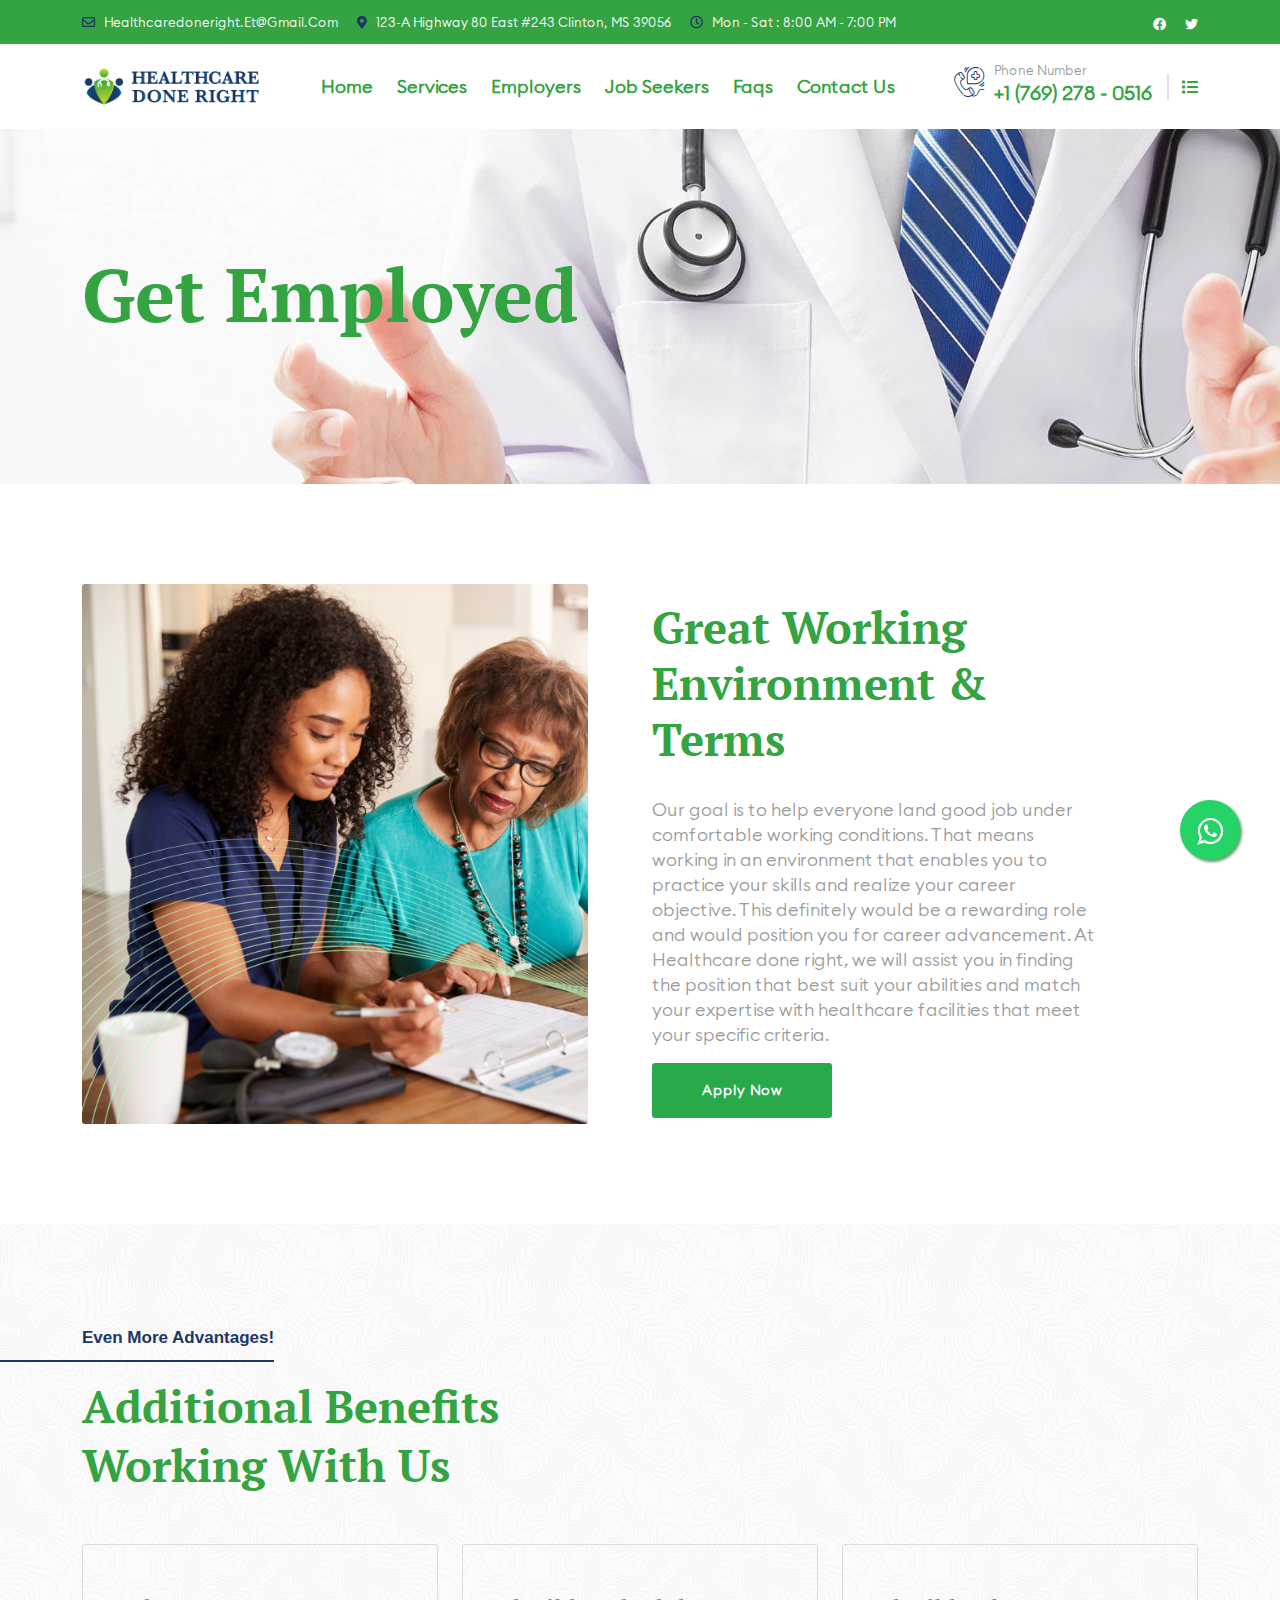
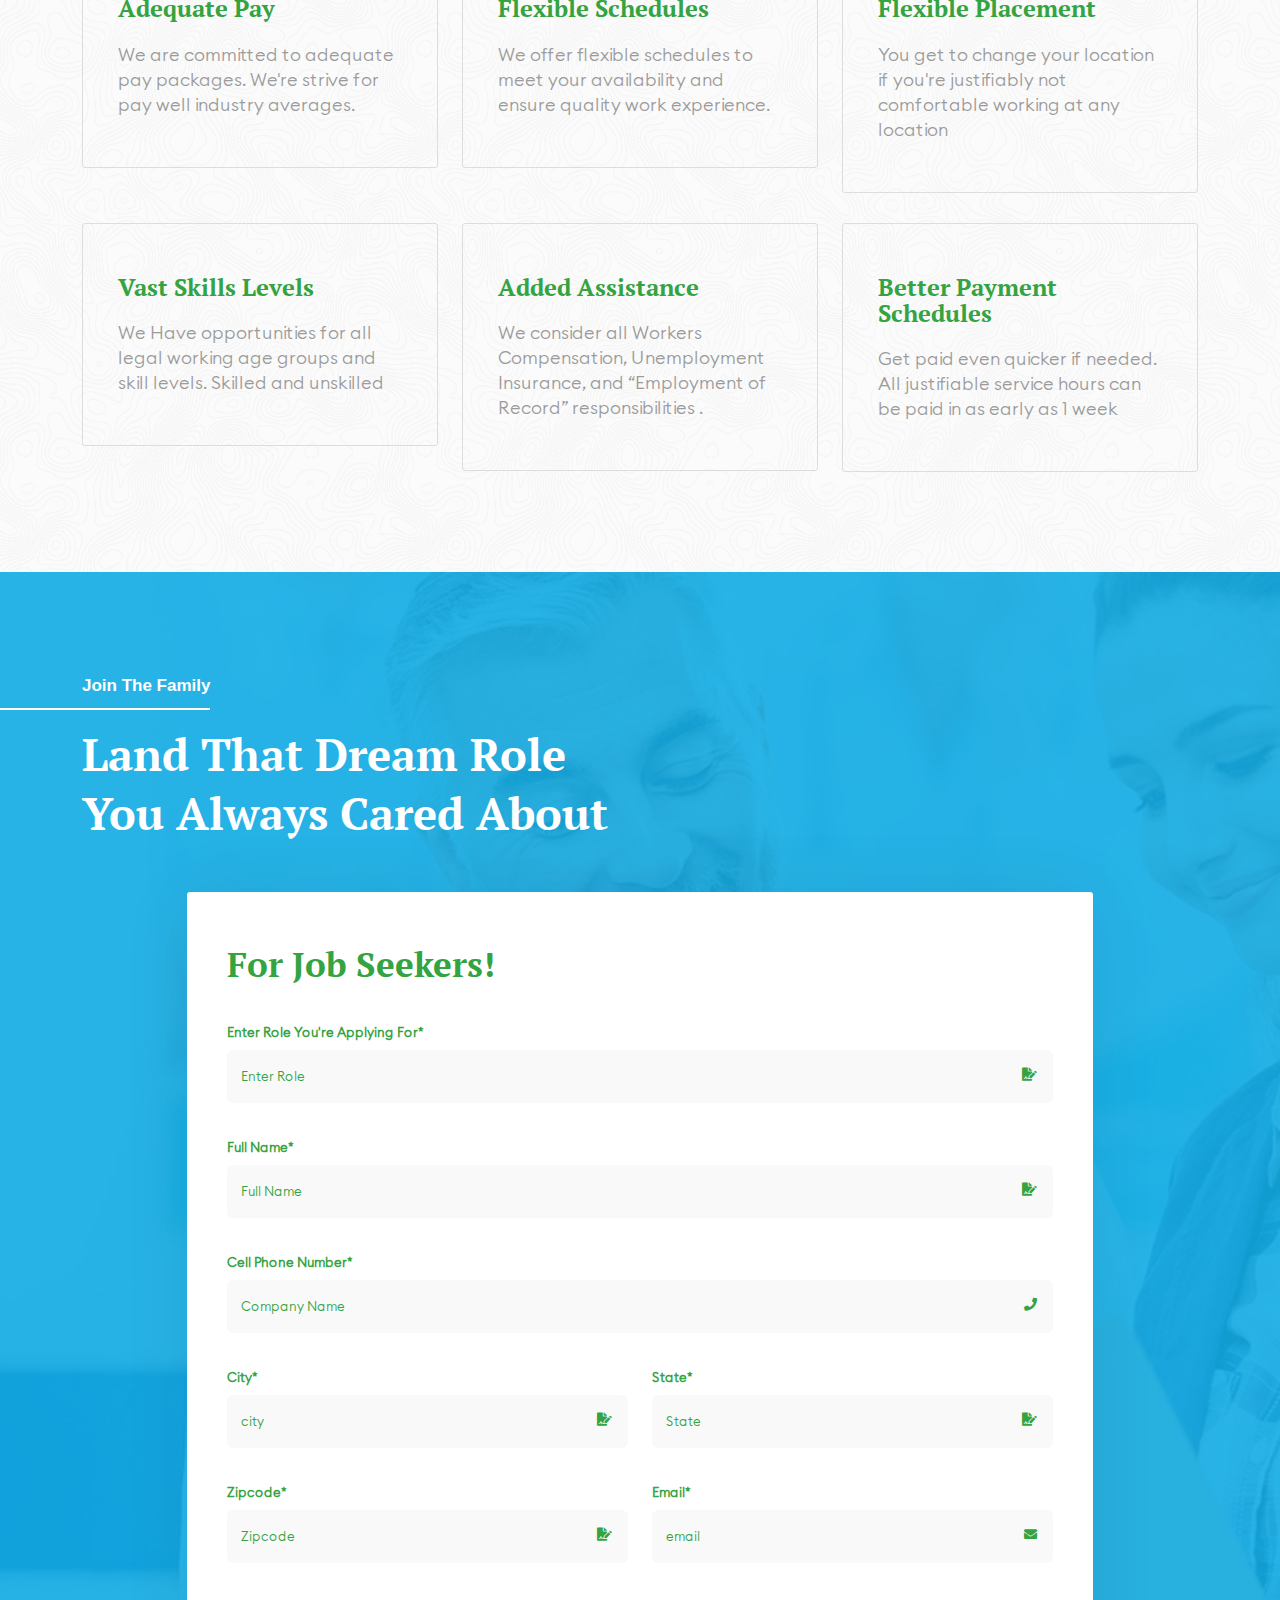
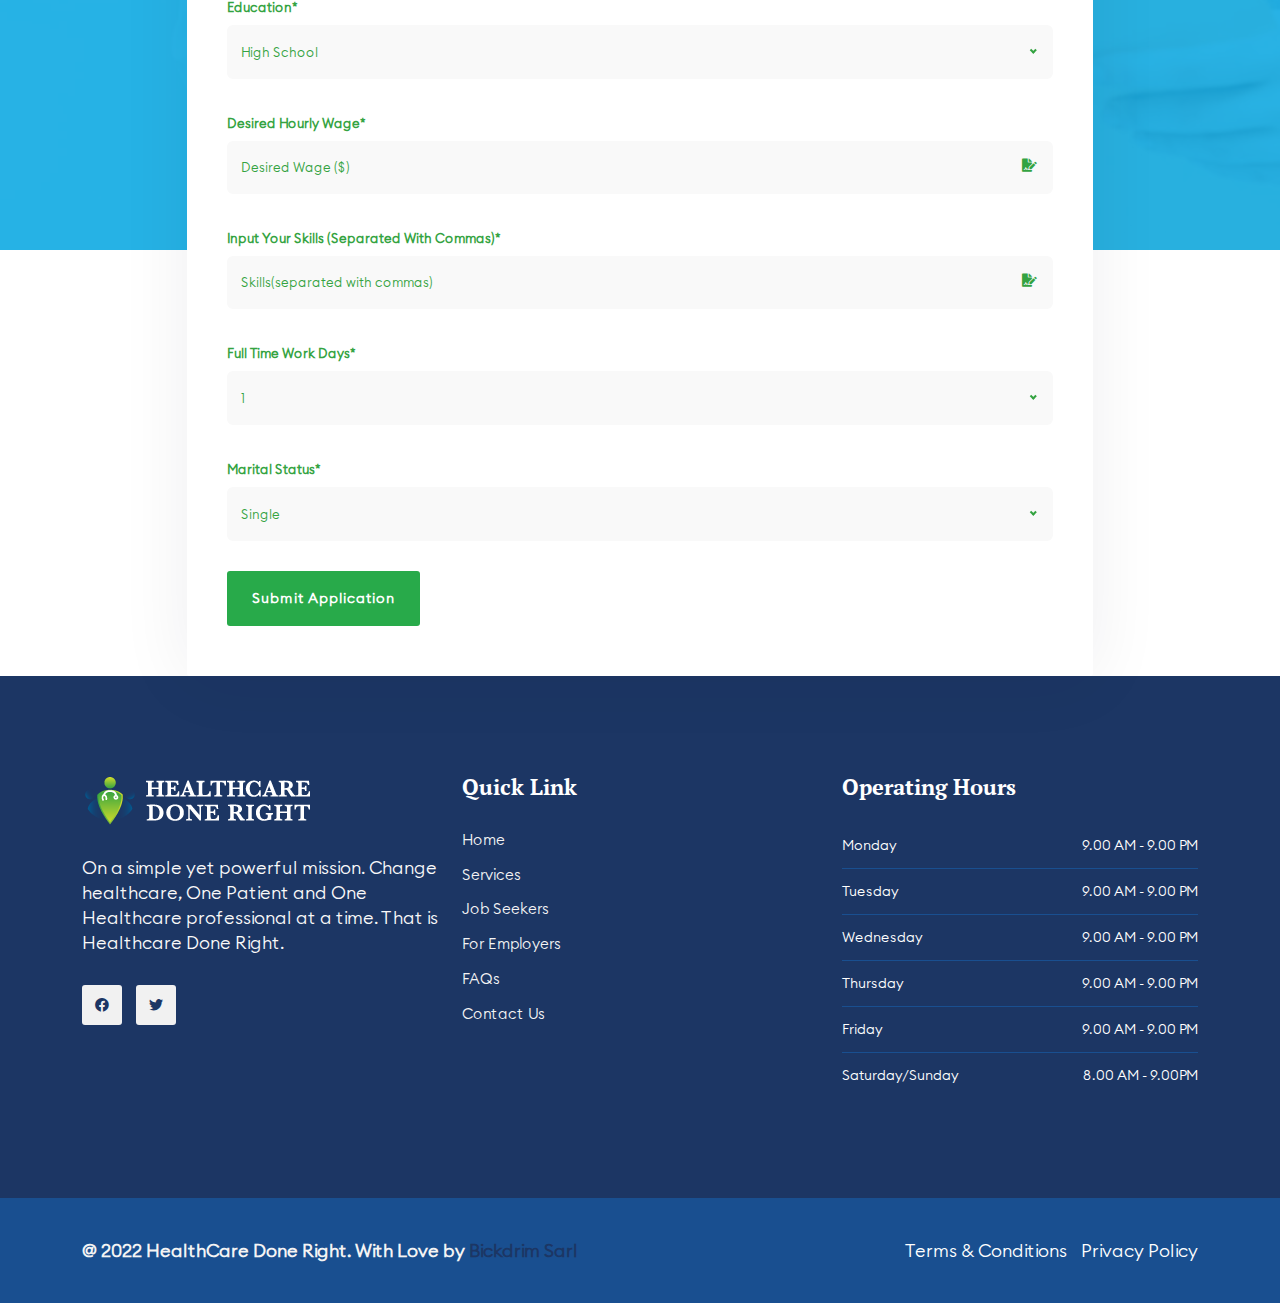
<file: jobseeker.html>
<!doctype html>
<html lang="en">
<head>
        <!-- :: Required Meta Tags -->
        <meta charset="utf-8">
        <meta http-equiv="X-UA-Compatible" content="IE=edge">
        <meta name="viewport" content="width=device-width, initial-scale=1, shrink-to-fit=no">

        <!-- :: Bootstrap CSS -->
        <link rel="stylesheet" href="assets/css/bootstrap.min.css">

        <!-- :: Favicon -->
        <link rel="icon" type="image/png" href="assets/images/favicon.png">

        <!-- :: Title -->
        <title>Healthcare Done right - Home</title>

        <!-- :: Fontawesome -->
        <link rel="stylesheet" href="assets/fonts/fontawesome/css/all.min.css">

        <!-- :: Flaticon -->
        <link rel="stylesheet" href="assets/fonts/flaticon/flaticon.css">
        
        <!-- :: Animate -->
        <link rel="stylesheet" href="assets/css/animate.css">
        
        <!-- :: Owl Carousel -->
        <link rel="stylesheet" href="assets/css/owl.carousel.min.css">
        <link rel="stylesheet" href="assets/css/owl.theme.default.min.css">
        
        <!-- :: Lity -->
        <link rel="stylesheet" href="assets/css/lity.min.css">
        
        <!-- :: Nice Select CSS -->
        <link rel="stylesheet" href="assets/css/nice-select.css">
        
        <!-- :: DatePicker CSS -->
        <link rel="stylesheet" href="assets/css/datepicker.min.css">
        
        <!-- :: TimePicker CSS -->
        <link rel="stylesheet" href="assets/css/jquery.timepicker.min.css">
        
        <!-- :: Magnific Popup CSS -->
        <link rel="stylesheet" href="assets/css/magnific-popup.css">

        <!-- :: Style CSS -->
        <link rel="stylesheet" href="assets/css/style.css">

        <!-- :: Style Responsive CSS -->
        <link rel="stylesheet" href="assets/css/responsive.css">

        <!--[if lt IE 9]>
            <script src="https://oss.maxcdn.com/libs/html5shiv/3.7.0/html5shiv.js"></script>
            <script src="https://oss.maxcdn.com/libs/respond.js/1.4.2/respond.min.js"></script>
        <![endif]-->
    </head>
    
    <body>
        
        <!-- :: Loading -->
        <div class="loading">
            <div class="loading-box">
                <img class="img-fluid" src="assets/images/loading.gif" alt="Loading">
            </div>
        </div>
        
        <!-- :: All Navbar -->
        <header class="all-navbar" id="page">
            
            <!-- :: Top Navbar -->
            <div class="top-navbar">
                <div class="container">
                    <div class="content-box d-flex align-items-center justify-content-between">
                        <ul class="website-info">
                            <li>
                                <i class="far fa-envelope"></i>
                                <a href="mailto:healthcaredoneright.et@gmail.com">healthcaredoneright.et@gmail.com</a>
                            </li>
                            <li>
                                <i class="fas fa-map-marker-alt"></i>
                                123-A Highway 80 East #243 clinton, MS 39056
                            </li>
                            <li>
                                <i class="far fa-clock"></i>
                                mon - Sat : 8:00 AM - 7:00 PM
                            </li>
                        </ul>
                        <ul class="website-icon-social">
                            <li><a href="#"><i class="fab fa-facebook-f"></i></a></li>
                            <li><a href="#"><i class="fab fa-twitter"></i></a></li>
                        </ul>
                    </div>
                </div>
            </div>
            
            <!-- :: Navbar -->
            <nav class="nav-bar">
                <div class="container">
                    <div class="content-box d-flex align-items-center justify-content-between">
                        <div class="logo">
                            <a href="index.html" class="logo-nav">
                                <img class="img-fluid one" src="assets/images/logo.png" alt="01 Logo">
                            </a>
                            <a href="#open-nav-bar-menu" class="open-nav-bar">
                                <span></span>
                                <span></span>
                                <span></span>
                            </a>
                        </div>
                        <div class="nav-bar-links" id="open-nav-bar-menu">
                            <ul class="level-1">
                                <li class="item-level-1">
                                    <a href="index.html" class="link-level-1">Home</a>
                                </li>
                                <li class="item-level-1">
                                    <a href="services.html" class="link-level-1">Services</a>
                                </li>
                                <li class="item-level-1">
                                    <a href="employers.html" class="link-level-1">Employers</a>
                                </li>
                                <li class="item-level-1">
                                    <a href="jobseeker.html" class="link-level-1">Job Seekers</a>
                                </li>
                                <li class="item-level-1">
                                    <a href="faqs.html" class="link-level-1">Faqs</a>
                                </li>
                                <li class="item-level-1">
                                    <a href="contact.html" class="link-level-1">Contact Us</a>
                                </li>
                            </ul>
                        </div>
                        <ul class="nav-bar-tools d-flex align-items-center justify-content-between">
                            <li class="item phone">
                                <div class="nav-bar-contact">
                                    <i class="flaticon-emergency-call"></i>
                                    <div class="content-box">
                                        <span>Phone Number</span>
                                        <a href="tel:+17692780516">+1 (769) 278 - 0516</a>
                                    </div>
                                </div>
                            </li>
                            <li class="item">
                                <span class="menu-icon open"><i class="fas fa-list"></i></span>
                            </li>
                        </ul>
                    </div>
                </div>
            </nav>
            
        </header>
        
        <!-- :: Menu Box -->
        <div class="menu-box">
            <div class="inner-menu">
                <div class="website-info">
                    <a href="index.html" class="logo"><img class="img-fluid" src="assets/images/logo.png" alt="01 Logo"></a>
                    <p>On a simple yet powerful mission. Change healthcare, One Patient and One Healthcare professional at a time. That is Healthcare Done Right.</p>
                </div>
                <div class="contact-info">
                    <h4>Contact Info</h4>
                    <div class="contact-box">
                        <i class="flaticon-call"></i>
                        <div class="box">
                            <a class="phone" href="tel:0088609830">+1 (769) 278 - 0516</a>
                        </div>
                    </div>
                    <div class="contact-box">
                        <i class="flaticon-email"></i>
                        <div class="box">
                            <a class="mail" href="mailto:healthcaredoneright.et@gmail.com">healthcaredoneright.et@gmail.com</a>
                        </div>
                    </div>
                    <div class="contact-box">
                        <i class="flaticon-location"></i>
                        <div class="box">
                            <p>123-A Highway 80 East #243 clinton, MS 39056</p>
                        </div>
                    </div>
                </div>
                <div class="follow-us">
                    <h4>Follow Us</h4>
                    <ul class="icon-follow">
                        <li><a href="#"><i class="fab fa-facebook-f"></i></a></li>
                        <li><a href="#"><i class="fab fa-twitter"></i></a></li>
                    </ul>
                </div>
                <span class="menu-box-icon exit"><i class="fas fa-times"></i></span>
            </div>
        </div>
        
        <!-- :: Breadcrumb Header -->
        <section class="breadcrumb-header" style="background-image: url(assets/images/header/06_header.jpg)">
            <div class="overlay"></div>
            <div class="container">
                <div class="row">
                    <div class="col-lg-6">
                        <div class="banner">
                            <h1>Get Employed</h1>
                        </div>
                    </div>
                </div>
            </div>
        </section>
        
        <!-- :: About Us -->
        <section class="about-us about-us-3 py-100" id="start">
            <div class="container">
                <div class="row">
                    <div class="col-lg-6">
                        <div class="about-img-box">
                            <div class="img-box" style="background-image: url(assets/images/Jobseekers.jpg)"></div>
                        </div>
                    </div>
                    <div class="col-lg-5">
                        <div class="about-text-box">
                            <div class="sec-title">
                                <h3>Great working environment & terms</h3>
                            </div>
                            <p>Our goal is to help everyone land good job under comfortable working conditions. That means  working in an environment that enables you to practice your skills and realize your career objective. This definitely would be a rewarding role and would position you for career advancement. At Healthcare done right, we will assist you in finding the position that best suit your abilities and match your expertise with healthcare facilities that meet your specific criteria. </p>
                            
                            <div class="row">
                                <div class="col">
                                    <a class="btn-1" href="#doctorapply">Apply Now</a>
                                </div>
                            </div>
                        </div>
                    </div>
                </div>
            </div>
        </section>

        <!-- :: Departments -->
        <section class="departments departments-2 departments-3 py-100-70">
            <div class="container">
                <div class="sec-title sec-title-3">
                    <div class="row">
                        <div class="col-lg-5">
                            <h2>Even more advantages!</h2>
                            <h3>Additional Benefits working with us</h3>
                        </div>
                        
                    </div>
                </div>
                <div class="row">
                    <div class="col-md-6 col-lg-4">
                        <div class="departments-item">
                            <div class="item-content">
                                <h4>Adequate Pay</h4>
                                <p>We are  committed to adequate pay packages. We're strive for pay well industry averages. </p>
                            </div>
                        </div>
                    </div>
                    <div class="col-md-6 col-lg-4">
                        <div class="departments-item">
                            <div class="item-content">
                                <h4>Flexible Schedules</h4>
                                <p>We offer flexible schedules to meet your availability and ensure quality work experience.</p>
                            </div>
                        </div>
                    </div>
                    <div class="col-md-6 col-lg-4">
                        <div class="departments-item">
                            <div class="item-content">
                                <h4>Flexible Placement</h4>
                                <p>You get to change your location if you're justifiably not comfortable working at any location</p>
                            </div>
                        </div>
                    </div>
                    <div class="col-md-6 col-lg-4">
                        <div class="departments-item">
                            <div class="item-content">
                                <h4>Vast Skills Levels</h4>
                                <p>We Have opportunities for all legal working age groups and skill levels. Skilled and unskilled</p>
                            </div>
                        </div>
                    </div>
                    <div class="col-md-6 col-lg-4">
                        <div class="departments-item">
                            <div class="item-content">
                                <h4>Added assistance</h4>
                                <p>We consider all Workers Compensation, Unemployment Insurance, and “Employment of Record” responsibilities
                                    .</p>
                            </div>
                        </div>
                    </div>
                    <div class="col-md-6 col-lg-4">
                        <div class="departments-item">
                            <div class="item-content">
                                <h4>Better payment schedules</h4>
                                <p>Get paid even quicker if needed. All justifiable service hours can be paid in as early as 1 week</p>
                            </div>
                        </div>
                    </div>
                </div>
            </div>
        </section>

        <!-- :: Provide -->
        <section class="provide provide-home-3" id="doctorapply">
            <div class="bg-section">
                <div class="overlay overlay-3"></div>
            </div>
            <div class="container">
                <div class="sec-title sec-title-3">
                    <div class="row ">
                        <div class="col-lg-6">
                            <h2>Join the family</h2>
                            <h3>Land that dream role you always cared about</h3>
                        </div>
                    </div>
                </div>

                <!-- :: Quote And Presentation -->
                <div class="quote-and-presentation">
                    <div class="row mx-auto justify-content-center">
                        <div class="col-lg-10 ">
                            <form class="quote-box form-contact">
                                <div class="sec-title">
                                    <h3>For Job Seekers!</h3>
                                </div>
                                <div class="row">
                                    <div class="col-sm-12">
                                        <div class="quote-item">
                                            <span class="lable">Enter Role you're applying for*</span>
                                            <i class="fas fa-file-signature"></i>
                                            <input type="text" name="role" placeholder="Enter Role" required>
                                        </div>
                                    </div>
                                    <div class="col-sm-12">
                                        <div class="quote-item">
                                            <span class="lable">Full Name*</span>
                                            <i class="fas fa-file-signature"></i>
                                            <input type="text" name="name" placeholder="Full Name" required>
                                        </div>
                                    </div>
                                    <div class="col-sm-12">
                                        <div class="quote-item">
                                            <span class="lable">Cell Phone Number*</span>
                                            <i class="fas fa-phone"></i>
                                            <input type="tel" name="cell phone Number" placeholder="Company Name" required>
                                        </div>
                                    </div>
                                    <div class="col-sm-6">
                                        <div class="quote-item">
                                            <span class="lable">city*</span>
                                            <i class="fas fa-file-signature"></i>
                                            <input type="city" name="email" placeholder="city" required>
                                        </div>
                                    </div>
                                    <div class="col-sm-6">
                                        <div class="quote-item">
                                            <span class="lable">State*</span>
                                            <i class="fas fa-file-signature"></i>
                                            <input type="text" name="state" placeholder="State" required>
                                        </div>
                                    </div>
                                    <div class="col-sm-6">
                                        <div class="quote-item">
                                            <span class="lable">Zipcode*</span>
                                            <i class="fas fa-file-signature"></i>
                                            <input type="text" name="Zipcode" placeholder="Zipcode" required>
                                        </div>
                                    </div>
                                    <div class="col-sm-6">
                                        <div class="quote-item">
                                            <span class="lable">email*</span>
                                            <i class="fas fa-envelope"></i>
                                            <input type="email" name="email" placeholder="email" required>
                                        </div>
                                    </div>
                                    <div class="col-sm-12">
                                        <div class="quote-item">
                                            <span class="lable">Education*</span>
                                            <select name="departments">
                                                <option value="high_school">High School</option>
                                                <option value="vo_tech">Vo-Tech</option>
                                                <option value="college">College</option>
                                                <option value="post_graduate">Post Graduate</option>
                                                <option value="others">Others</option>
                                            </select>
                                        </div>
                                    </div>

                                    <div class="col-sm-12">
                                        <div class="quote-item">
                                            <span class="lable">Desired hourly wage*</span>
                                            <i class="fas fa-file-signature"></i>
                                            <input type="text" name="wage" placeholder="Desired Wage ($)" required>
                                        </div>
                                    </div>

                                    <div class="col-sm-12">
                                        <div class="quote-item">
                                            <span class="lable">Input your skills (separated with commas)*</span>
                                            <i class="fas fa-file-signature"></i>
                                            <input type="text" name="skills" placeholder="Skills(separated with commas)" required>
                                        </div>
                                    </div>
                                    <div class="col-sm-12">
                                        <div class="quote-item">
                                            <span class="lable">Full Time work Days*</span>
                                            <select name="departments">
                                                <option value="1">1<option>
                                                <option value="2">2</option>
                                                <option value="3">3</option>
                                                <option value="4">4</option>
                                                <option value="5">5</option>
                                            </select>
                                        </div>
                                    </div>

                                    <div class="col-sm-12">
                                        <div class="quote-item">
                                            <span class="lable">Marital Status*</span>
                                            <select name="departments">
                                                <option value="single">Single</option>
                                                <option value="married">Married</option>
                                                <option value="exemptions">Exemptions</option>
                                            </select>
                                        </div>
                                    </div>

                                    <div class="col-sm-12">
                                        <div class="quote-item">
                                            <button class="btn-1" type="submit">Submit Application</button>
											<span class="out-message m-2"></span>
                                        </div>
                                    </div>
                                </div>
                            </form>
                        </div>
                    </div>
                </div>
            </div>
        </section>

    

     

    
        
            <!-- :: Footer -->
            <footer class="footer">
                <div class="footer-content">
                    <div class="container">
                        <div class="row">
                            <div class="col-sm-12 col-md-8 col-lg-4">
                                <div class="logo">
                                    <img class="img-fluid" src="assets/images/logo_light.png" alt="Footer Logo">
                                    <p>On a simple yet powerful mission. Change healthcare, One Patient and One Healthcare professional at a time. That is Healthcare Done Right.</p>
                                    <ul class="footer-icon">
                                        <li><a><i class="fab fa-facebook-f"></i></a></li>
                                        <li><a><i class="fab fa-twitter"></i></a></li>
                                    </ul>
                                </div>
                            </div>
                            <div class="col-sm-6 col-md-6 col-lg-4">
                                <div class="footer-title">
                                    <h4>Quick Link</h4>
                                </div>
                                <ul class="links">
                                    <li><a href="index.html">Home</a></li>
                                    <li><a href="services.html">Services</a></li>
                                    <li><a href="jobseeker.html">Job Seekers</a></li>
                                    <li><a href="employers.html">For Employers</a></li>
                                    <li><a href="faqs.html">FAQs</a></li>
                                    <li><a href="contact.html">Contact Us</a></li>
                                </ul>
                            </div>
                            <div class="col-sm-12 col-md-6 col-lg-4">
                                <div class="footer-title">
                                    <h4>Operating Hours</h4>
                                </div>
                                <ul class="opening-hours">
                                    <li>Monday<span>9.00 AM - 9.00 PM</span></li>
                                    <li>Tuesday<span>9.00 AM - 9.00 PM</span></li>
                                    <li>Wednesday<span>9.00 AM - 9.00 PM</span></li>
                                    <li>Thursday<span>9.00 AM - 9.00 PM</span></li>
                                    <li>Friday<span>9.00 AM - 9.00 PM</span></li>
                                    <li>Saturday/Sunday<span>8.00 AM - 9.00PM</span></li>
                                </ul>
                            </div>
                        </div>
                    </div>
                </div>
                <div class="copyright">
                    <div class="container">
                        <p>@ 2022 HealthCare Done Right. With Love by <a href="https://bickdrim.com">Bickdrim Sarl</a></p>
                        <ul>
                            <li><a href="#">Terms &amp; Conditions </a></li>
                            <li><a href="#">Privacy Policy</a></li>
                        </ul>
                    </div>
                </div>
            </footer>
            
    <!-- Add whatsapp Button -->
    <link rel="stylesheet" href="https://maxcdn.bootstrapcdn.com/font-awesome/4.5.0/css/font-awesome.min.css"> 
            <a href="https://api.whatsapp.com/send?phone=+17692780516&text=Hello." class="whatsapp" target="_blank">
                <i class="fa fa-whatsapp my-float"></i>
            </a>

    <!-- End of whatsapp Button -->
            
            <!-- :: jQuery JS -->
            <script src="assets/js/jquery-3.6.0.min.js"></script>
    
            <!-- :: Bootstrap JS Bundle With Popper JS -->
            <script src="assets/js/bootstrap.bundle.min.js"></script>
            
            <!-- :: Owl Carousel JS -->
            <script src="assets/js/owl.carousel.min.js"></script>
            
            <!-- :: Lity -->
            <script src="assets/js/lity.min.js"></script>
            
            <!-- :: Nice Select -->
            <script src="assets/js/jquery.nice-select.min.js"></script>
            
            <!-- :: DatePicker -->
            <script src="assets/js/datepicker.min.js"></script>
            
            <!-- :: TimePicker -->
            <script src="assets/js/jquery.timepicker.min.js"></script>
            
            <!-- :: Magnific Popup -->
            <script src="assets/js/jquery.magnific-popup.min.js"></script>
            
            <!-- :: Waypoints -->
            <script src="assets/js/jquery.waypoints.min.js"></script>
            
            <!-- :: CounterUp -->
            <script src="assets/js/jquery.counterup.min.js"></script>
    
            <!-- :: Main JS -->
            <script src="assets/js/main.js"></script><script src="assets/js/ajax-script.js"></script>
        </body>
    
    </html>
</file>
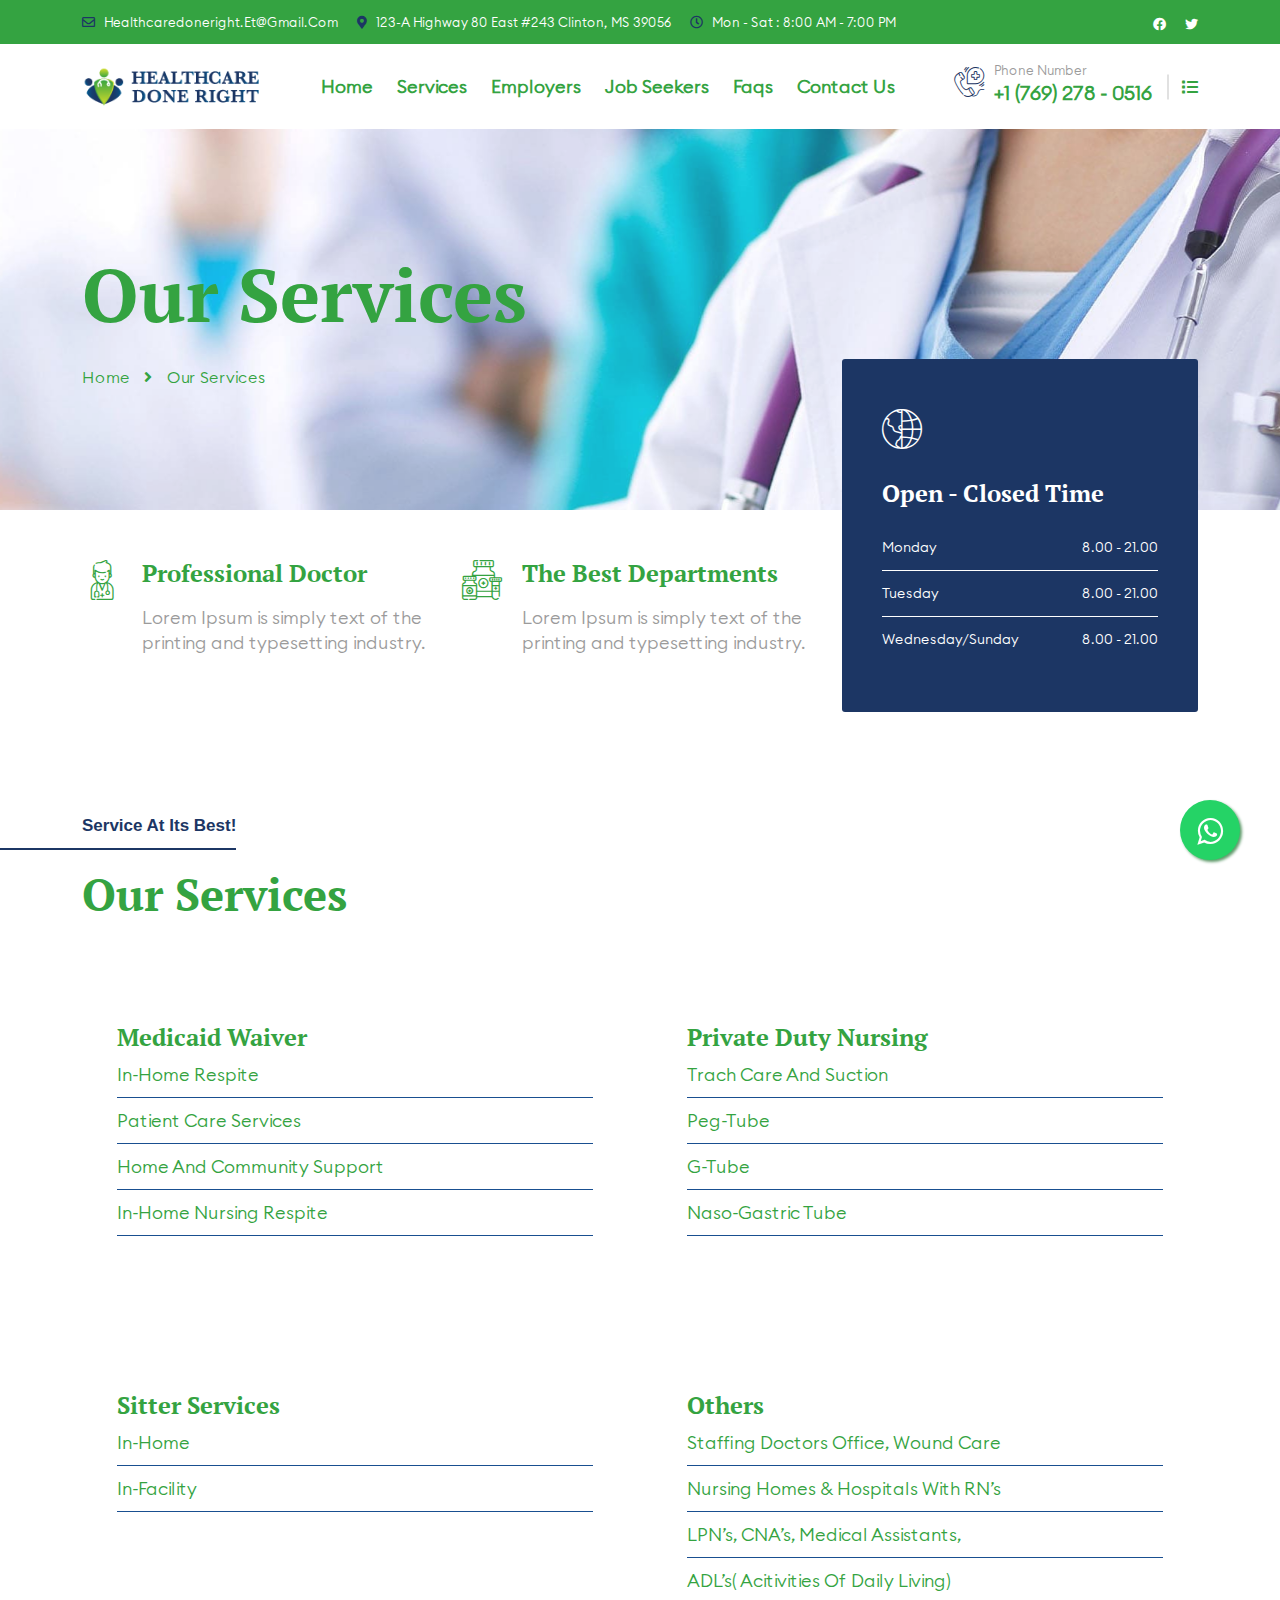
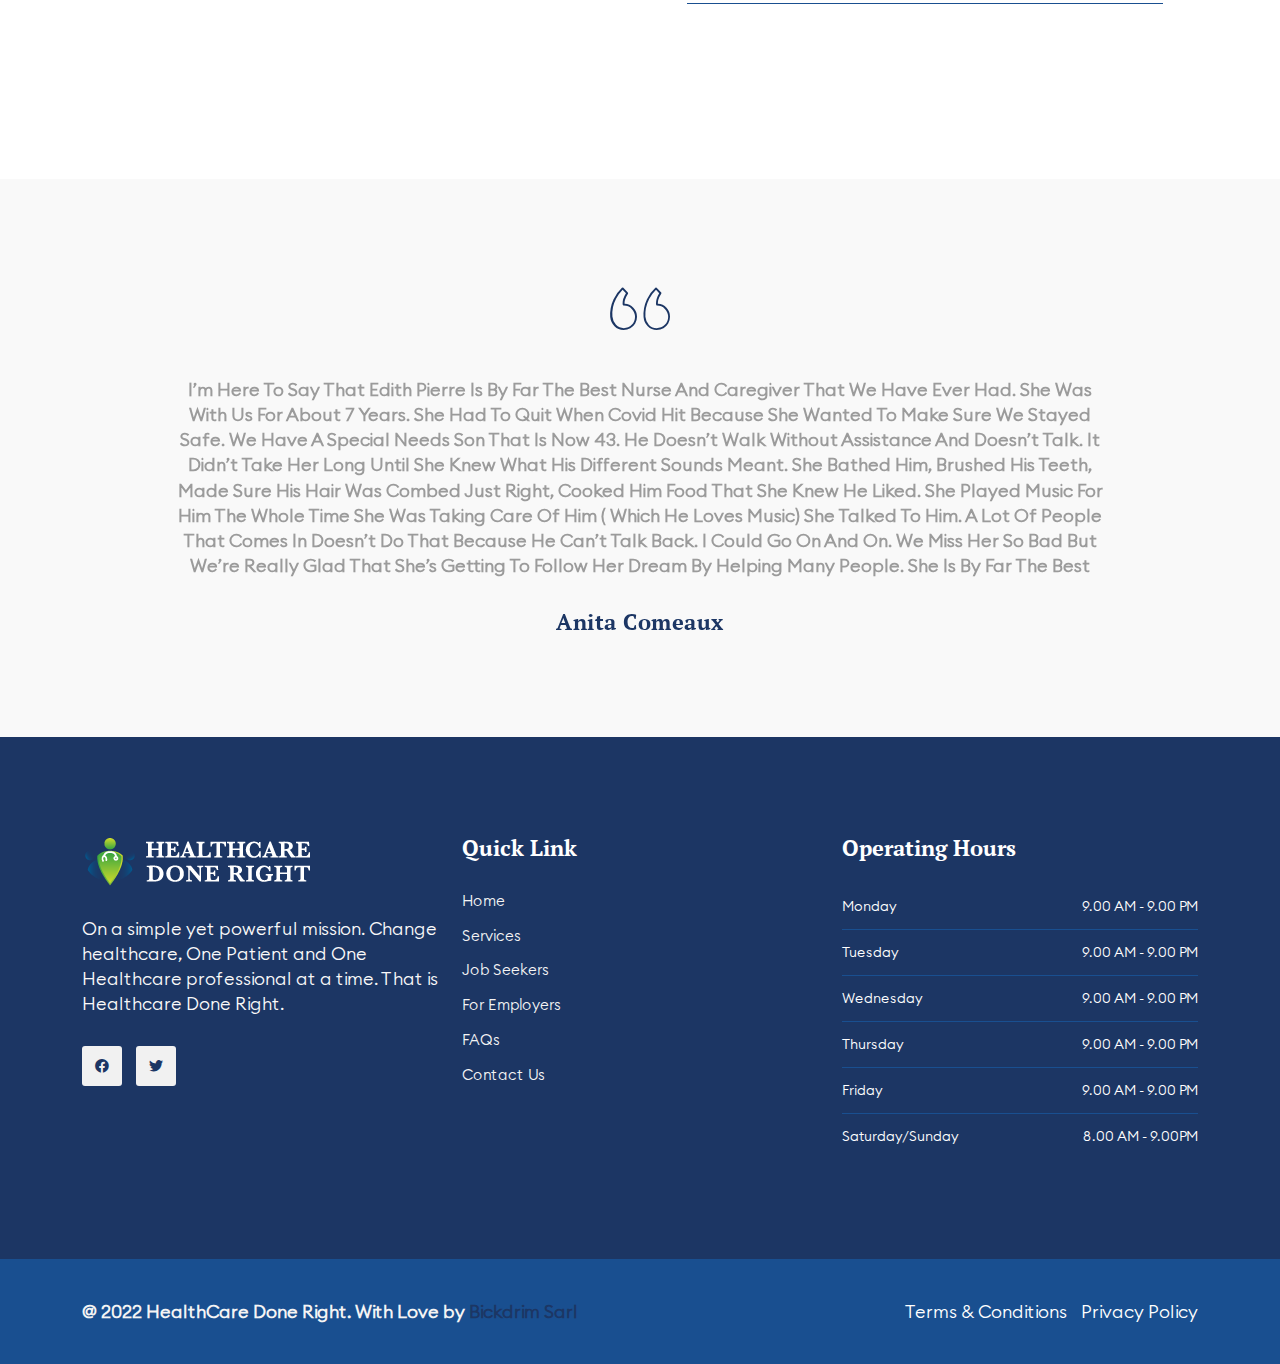
<file: services.html>
<!doctype html>
<html lang="en">
<head>
        <!-- :: Required Meta Tags -->
        <meta charset="utf-8">
        <meta http-equiv="X-UA-Compatible" content="IE=edge">
        <meta name="viewport" content="width=device-width, initial-scale=1, shrink-to-fit=no">

        <!-- :: Bootstrap CSS -->
        <link rel="stylesheet" href="assets/css/bootstrap.min.css">

        <!-- :: Favicon -->
        <link rel="icon" type="image/png" href="assets/images/favicon.png">

        <!-- :: Title -->
        <title>Healthcare Done right - Home</title>

        <!-- :: Fontawesome -->
        <link rel="stylesheet" href="assets/fonts/fontawesome/css/all.min.css">

        <!-- :: Flaticon -->
        <link rel="stylesheet" href="assets/fonts/flaticon/flaticon.css">
        
        <!-- :: Animate -->
        <link rel="stylesheet" href="assets/css/animate.css">
        
        <!-- :: Owl Carousel -->
        <link rel="stylesheet" href="assets/css/owl.carousel.min.css">
        <link rel="stylesheet" href="assets/css/owl.theme.default.min.css">
        
        <!-- :: Lity -->
        <link rel="stylesheet" href="assets/css/lity.min.css">
        
        <!-- :: Nice Select CSS -->
        <link rel="stylesheet" href="assets/css/nice-select.css">
        
        <!-- :: DatePicker CSS -->
        <link rel="stylesheet" href="assets/css/datepicker.min.css">
        
        <!-- :: TimePicker CSS -->
        <link rel="stylesheet" href="assets/css/jquery.timepicker.min.css">
        
        <!-- :: Magnific Popup CSS -->
        <link rel="stylesheet" href="assets/css/magnific-popup.css">

        <!-- :: Style CSS -->
        <link rel="stylesheet" href="assets/css/style.css">

        <!-- :: Style Responsive CSS -->
        <link rel="stylesheet" href="assets/css/responsive.css">

        <!--[if lt IE 9]>
            <script src="https://oss.maxcdn.com/libs/html5shiv/3.7.0/html5shiv.js"></script>
            <script src="https://oss.maxcdn.com/libs/respond.js/1.4.2/respond.min.js"></script>
        <![endif]-->
    </head>
    
    <body>
        
        <!-- :: Loading -->
        <div class="loading">
            <div class="loading-box">
                <img class="img-fluid" src="assets/images/loading.gif" alt="Loading">
            </div>
        </div>
        
        <!-- :: All Navbar -->
        <header class="all-navbar" id="page">
            
            <!-- :: Top Navbar -->
            <div class="top-navbar">
                <div class="container">
                    <div class="content-box d-flex align-items-center justify-content-between">
                        <ul class="website-info">
                            <li>
                                <i class="far fa-envelope"></i>
                                <a href="mailto:healthcaredoneright.et@gmail.com">healthcaredoneright.et@gmail.com</a>
                            </li>
                            <li>
                                <i class="fas fa-map-marker-alt"></i>
                                123-A Highway 80 East #243 clinton, MS 39056
                            </li>
                            <li>
                                <i class="far fa-clock"></i>
                                mon - Sat : 8:00 AM - 7:00 PM
                            </li>
                        </ul>
                        <ul class="website-icon-social">
                            <li><a href="#"><i class="fab fa-facebook-f"></i></a></li>
                            <li><a href="#"><i class="fab fa-twitter"></i></a></li>
                        </ul>
                    </div>
                </div>
            </div>
            
            <!-- :: Navbar -->
            <nav class="nav-bar">
                <div class="container">
                    <div class="content-box d-flex align-items-center justify-content-between">
                        <div class="logo">
                            <a href="index.html" class="logo-nav">
                                <img class="img-fluid one" src="assets/images/logo.png" alt="01 Logo">
                            </a>
                            <a href="#open-nav-bar-menu" class="open-nav-bar">
                                <span></span>
                                <span></span>
                                <span></span>
                            </a>
                        </div>
                        <div class="nav-bar-links" id="open-nav-bar-menu">
                            <ul class="level-1">
                                <li class="item-level-1">
                                    <a href="index.html" class="link-level-1">Home</a>
                                </li>
                                <li class="item-level-1">
                                    <a href="services.html" class="link-level-1">Services</a>
                                </li>
                                <li class="item-level-1">
                                    <a href="employers.html" class="link-level-1">Employers</a>
                                </li>
                                <li class="item-level-1">
                                    <a href="jobseeker.html" class="link-level-1">Job Seekers</a>
                                </li>
                                <li class="item-level-1">
                                    <a href="faqs.html" class="link-level-1">Faqs</a>
                                </li>
                                <li class="item-level-1">
                                    <a href="contact.html" class="link-level-1">Contact Us</a>
                                </li>
                            </ul>
                        </div>
                        <ul class="nav-bar-tools d-flex align-items-center justify-content-between">
                            <li class="item phone">
                                <div class="nav-bar-contact">
                                    <i class="flaticon-emergency-call"></i>
                                    <div class="content-box">
                                        <span>Phone Number</span>
                                        <a href="tel:+17692780516">+1 (769) 278 - 0516</a>
                                    </div>
                                </div>
                            </li>
                            <li class="item">
                                <span class="menu-icon open"><i class="fas fa-list"></i></span>
                            </li>
                        </ul>
                    </div>
                </div>
            </nav>
            
        </header>
        
        <!-- :: Menu Box -->
        <div class="menu-box">
            <div class="inner-menu">
                <div class="website-info">
                    <a href="index.html" class="logo"><img class="img-fluid" src="assets/images/logo.png" alt="01 Logo"></a>
                    <p>On a simple yet powerful mission. Change healthcare, One Patient and One Healthcare professional at a time. That is Healthcare Done Right.</p>
                </div>
                <div class="contact-info">
                    <h4>Contact Info</h4>
                    <div class="contact-box">
                        <i class="flaticon-call"></i>
                        <div class="box">
                            <a class="phone" href="tel:0088609830">+1 (769) 278 - 0516</a>
                        </div>
                    </div>
                    <div class="contact-box">
                        <i class="flaticon-email"></i>
                        <div class="box">
                            <a class="mail" href="mailto:healthcaredoneright.et@gmail.com">healthcaredoneright.et@gmail.com</a>
                        </div>
                    </div>
                    <div class="contact-box">
                        <i class="flaticon-location"></i>
                        <div class="box">
                            <p>123-A Highway 80 East #243 clinton, MS 39056</p>
                        </div>
                    </div>
                </div>
                <div class="follow-us">
                    <h4>Follow Us</h4>
                    <ul class="icon-follow">
                        <li><a href="#"><i class="fab fa-facebook-f"></i></a></li>
                        <li><a href="#"><i class="fab fa-twitter"></i></a></li>
                    </ul>
                </div>
                <span class="menu-box-icon exit"><i class="fas fa-times"></i></span>
            </div>
        </div>
        
        <!-- :: Breadcrumb Header -->
        <section class="breadcrumb-header" style="background-image: url(assets/images/header/05_header.jpg)">
            <div class="overlay"></div>
            <div class="container">
                <div class="row">
                    <div class="col-lg-6">
                        <div class="banner">
                            <h1>Our Services</h1>
                            <ul>
                                <li><a href="index.html">Home</a></li>
                                <li><i class="fas fa-angle-right"></i></li>
                                <li>Our Services</li>
                            </ul>
                        </div>
                    </div>
                </div>
            </div>
        </section>
        
        <!-- :: Features Home 2 -->
        <section class="features-2">
            <div class="container">
                <div class="row">
                    <div class="col-lg-8">
                        <div class="row">
                            <div class="col-sm-6">
                                <div class="features-item">
                                    <i class="features-icon flaticon-doctor-1"></i>
                                    <div class="item-text">
                                        <h4>Professional Doctor</h4>
                                        <p>Lorem Ipsum is simply text of the printing and typesetting industry.</p> 
                                    </div>
                                </div>
                            </div>
                            <div class="col-sm-6">
                                <div class="features-item">
                                    <i class="features-icon flaticon-medicine"></i>
                                    <div class="item-text">
                                        <h4>The Best Departments</h4>
                                        <p>Lorem Ipsum is simply text of the printing and typesetting industry.</p> 
                                    </div>
                                </div>
                            </div>
                        </div>
                    </div>
                    <div class="col-lg-4">
                        <div class="features-opening-hours">
                            <i class="flaticon-globe"></i>
                            <h4>Open - Closed Time</h4>
                            <ul class="opening-hours">
                                <li>Monday<span>8.00 - 21.00</span></li>
                                <li>Tuesday<span>8.00 - 21.00</span></li>
                                <li>Wednesday/Sunday<span>8.00 - 21.00</span></li>
                            </ul>
                        </div>
                    </div>
                </div>
            </div>
        </section>


                        <!-- :: Departments -->
                        <section class=" departments-2   py-100-70">
                            <div class="container">
                                <div class="sec-title sec-title-3">
                                    <div class="row">
                                        <div class="col-lg-5">
                                            <h2>Service at its best!</h2>
                                            <h3>Our Services</h3>
                                        </div>
                                    </div>
                                </div>
                                <div class="row">
                                    <div class="col-md-6 col-lg-6">
                                        <div class="departments-item">
                                            <div class="item-content">
                                                <h4>Medicaid Waiver</h4>
                                                <ul class="service-list-items">
                                                    <li class="list-item">In-Home respite</li>
                                                    <li>Patient Care Services</li>
                                                    <li>Home and Community Support</li>
                                                    <li>In-Home Nursing Respite</li>
                                                </ul>
                                                <a href="#contact" class="more">Get In Touch</a>
                                            </div>
                                        </div>
                                    </div>
                                    <div class="col-md-6 col-lg-6">
                                        <div class="departments-item">
                                            <div class="item-content">
                                                <h4>Private Duty Nursing</h4>
                                                <ul class="service-list-items">
                                                    <li>Trach care and suction</li>
                                                    <li>Peg-Tube</li>
                                                    <li>G-Tube</li>
                                                    <li>Naso-gastric Tube</li>
                                                </ul>
                                                <a href="#contact" class="more">Get In Touch</a>
                                            </div>
                                        </div>
                                    </div>
                                    <div class="col-md-6 col-lg-6">
                                        <div class="departments-item">
                                            <div class="item-content">
                                                <h4>Sitter Services</h4>
                                                <ul class="service-list-items">
                                                    <li>In-Home</li>
                                                    <li>In-Facility</li>
                                                </ul>
                                                <a href="#contact" class="more">Get In Touch</a>
                                            </div>
                                        </div>
                                    </div>
                                    <div class="col-md-6 col-lg-6">
                                        <div class="departments-item">
                                            <div class="item-content">
                                                <h4>Others</h4>
                                                <ul class="service-list-items">
                                                    <li>Staffing Doctors Office, Wound Care</li>
                                                    <li>Nursing Homes & Hospitals with RN’s</li>
                                                    <li>LPN’s, CNA’s, Medical Assistants,</li>
                                                    <li>ADL’s( acitivities of daily living)</li>
                                                </ul>
                                                <a href="#contact" class="more">Get In Touch</a>
                                            </div>
                                        </div>
                                    </div>
                                </div>
                            </div>
                        </section>
        

        
    
        
        <!-- :: Testimonial -->
        <section class="testimonial testimonial-2 py-100">
            <div class="container">
                <!-- <div class="sec-title sec-title-3">
                    <div class="row">
                        <div class="col-lg-5">
                            <h2>Our Testifiers!</h2>
                            <h3>What our customers have to say</h3>
                        </div>
                    </div>
                </div> -->
                <div class="row">
                    <div class="col-md-10 offset-md-1">
                        <div class="testimonial-carousel owl-carousel owl-theme">
                            <div class="testimonial-carousel-item">
                                <i class="quote flaticon-left-quote"></i>
                                <div class="content-text-box">I’m here to say that Edith Pierre is by far the best nurse and caregiver that we have ever had. She was with us for about 7 years. She had to quit when Covid hit because she wanted to make sure we stayed safe. We have a special needs son that is now 43. He doesn’t walk without assistance and doesn’t talk. It didn’t take her long until she knew what his different sounds meant. She bathed him, brushed his teeth, made sure his hair was combed just right, cooked him food that she knew he liked. She played music for him the whole time she was taking care of him ( which he loves music) She talked to him. A lot of people that comes in doesn’t do that because he can’t talk back. I could go on and on. We miss her so bad but we’re really glad that she’s getting to follow her dream by helping many people. She is by far the best</div>
                                <div class="testimonial-doctor">
                                    <h4>Anita Comeaux</h4>
                                </div>
                            </div>
                            <div class="testimonial-carousel-item">
                                <i class="quote flaticon-left-quote"></i>
                                <div class="content-text-box">CEO of Healthcare Done Right is someone who has dedicated more a decade years of her life taking care of others. To her her patience are her family. The care and love she gives her patience is not common in the Healthcare industry. Anywhere she works she stamps her name with everyone including her coworkers a d bosses. Opening her own agency is long overdue.  This is a lady that will try to wear your shoes before trying to analyze a situation.  Who won't want to work with someone that understands your predicaments. The best agency so far give it a try. You will be amazed when you meet her, down to earth and ready to listen. What more can you ask for</div>
                                <div class="testimonial-doctor">
                                    <h4>Maurine Ngong</h4>
                                </div>
                            </div>
                            <div class="testimonial-carousel-item">
                                <i class="quote flaticon-left-quote"></i>
                                <div class="content-text-box">Edith shows empathy to each patient, making a true effort to put herself in each patients' shoes. From day one of meeting and working with Edith I’ve learned the passion and drive that she has for nursing. She is a strong leader that fosters an environment of communication and teamwork among the other nurses and staff. She is a Strong team player who regularly goes above and beyond to help each staff and gives the best quality care to each patient.  Patients under her care received an excellent education so that they fully understand care instructions. I enjoyed working with her and she is one of the best nurses I have encountered and very much a team player.</div>
                                <div class="testimonial-doctor">
                                    <h4>D’Ann Paul</h4>
                                </div>
                            </div>
                            <div class="testimonial-carousel-item">
                                <i class="quote flaticon-left-quote"></i>
                                <div class="content-text-box">Working with Edith was a excellent experience she is very knowledgeable of her job . You she's a passionate and caring nurse, Edith is also very humble and a team player anywhere she works she's a great asset to management as well as co- workers</div>
                                <div class="testimonial-doctor">
                                    <h4>Natasha Austin CNA</h4>
                                </div>
                            </div>
                            <div class="testimonial-carousel-item">
                                <i class="quote flaticon-left-quote"></i>
                                <div class="content-text-box">I have been working with Edith for 3 years now. I have learned so much while working with her. When I started, I was a brand-new nurse, fresh out of school. She taught me so much. She was always positive, reliable, and dependable. Whenever I was unsure about something, I would go to her for answers. She has a great work ethic and always puts pride into her work. She was a great advocate for her patients. She took very good care of them and treated them all equally. Everyone deserves a nurse like Edith. She is awesome!</div>
                                <div class="testimonial-doctor">
                                    <h4>Deidre Harris LPN</h4>
                                </div>
                            </div>
                            <div class="testimonial-carousel-item">
                                <i class="quote flaticon-left-quote"></i>
                                <div class="content-text-box">I had the opportunity to work with Edith 5 years her Charater speaks for her she believe in doing things  correct no short cuts truly carrying person</div>
                                <div class="testimonial-doctor">
                                    <h4> Doris Johnson . LPN</h4>
                                </div>
                            </div>
                            <div class="testimonial-carousel-item">
                                <i class="quote flaticon-left-quote"></i>
                                <div class="content-text-box">Edith Pierre and I have been friends for a very long time. Edith is naturally good at what she does. she is the bravest person I have ever known. Having problems difficulties you call open Edith Pierre and she will take your problems  as if they were hers. Listening to her is like taking a breath of fresh air.</div>
                                <div class="testimonial-doctor">
                                    <h4>Steve</h4>
                                </div>
                            </div>
                        </div>
                    </div>
                </div>
            </div>
        </section>
        
         <!-- :: Footer -->
            <!-- :: Footer -->
            <footer class="footer">
                <div class="footer-content">
                    <div class="container">
                        <div class="row">
                            <div class="col-sm-12 col-md-8 col-lg-4">
                                <div class="logo">
                                    <img class="img-fluid" src="assets/images/logo_light.png" alt="Footer Logo">
                                    <p>On a simple yet powerful mission. Change healthcare, One Patient and One Healthcare professional at a time. That is Healthcare Done Right.</p>
                                    <ul class="footer-icon">
                                        <li><a><i class="fab fa-facebook-f"></i></a></li>
                                        <li><a><i class="fab fa-twitter"></i></a></li>
                                    </ul>
                                </div>
                            </div>
                            <div class="col-sm-6 col-md-6 col-lg-4">
                                <div class="footer-title">
                                    <h4>Quick Link</h4>
                                </div>
                                <ul class="links">
                                    <li><a href="index.html">Home</a></li>
                                    <li><a href="services.html">Services</a></li>
                                    <li><a href="jobseeker.html">Job Seekers</a></li>
                                    <li><a href="employers.html">For Employers</a></li>
                                    <li><a href="faqs.html">FAQs</a></li>
                                    <li><a href="contact.html">Contact Us</a></li>
                                </ul>
                            </div>
                            <div class="col-sm-12 col-md-6 col-lg-4">
                                <div class="footer-title">
                                    <h4>Operating Hours</h4>
                                </div>
                                <ul class="opening-hours">
                                    <li>Monday<span>9.00 AM - 9.00 PM</span></li>
                                    <li>Tuesday<span>9.00 AM - 9.00 PM</span></li>
                                    <li>Wednesday<span>9.00 AM - 9.00 PM</span></li>
                                    <li>Thursday<span>9.00 AM - 9.00 PM</span></li>
                                    <li>Friday<span>9.00 AM - 9.00 PM</span></li>
                                    <li>Saturday/Sunday<span>8.00 AM - 9.00PM</span></li>
                                </ul>
                            </div>
                        </div>
                    </div>
                </div>
                <div class="copyright">
                    <div class="container">
                        <p>@ 2022 HealthCare Done Right. With Love by <a href="https://bickdrim.com">Bickdrim Sarl</a></p>
                        <ul>
                            <li><a href="#">Terms &amp; Conditions </a></li>
                            <li><a href="#">Privacy Policy</a></li>
                        </ul>
                    </div>
                </div>
            </footer>

    <!-- Add whatsapp Button -->
    <link rel="stylesheet" href="https://maxcdn.bootstrapcdn.com/font-awesome/4.5.0/css/font-awesome.min.css"> 
            <a href="https://api.whatsapp.com/send?phone=+17692780516&text=Hello." class="whatsapp" target="_blank">
                <i class="fa fa-whatsapp my-float"></i>
            </a>

    <!-- End of whatsapp Button -->
            
            <!-- :: jQuery JS -->
            <script src="assets/js/jquery-3.6.0.min.js"></script>
    
            <!-- :: Bootstrap JS Bundle With Popper JS -->
            <script src="assets/js/bootstrap.bundle.min.js"></script>
            
            <!-- :: Owl Carousel JS -->
            <script src="assets/js/owl.carousel.min.js"></script>
            
            <!-- :: Lity -->
            <script src="assets/js/lity.min.js"></script>
            
            <!-- :: Nice Select -->
            <script src="assets/js/jquery.nice-select.min.js"></script>
            
            <!-- :: DatePicker -->
            <script src="assets/js/datepicker.min.js"></script>
            
            <!-- :: TimePicker -->
            <script src="assets/js/jquery.timepicker.min.js"></script>
            
            <!-- :: Magnific Popup -->
            <script src="assets/js/jquery.magnific-popup.min.js"></script>
            
            <!-- :: Waypoints -->
            <script src="assets/js/jquery.waypoints.min.js"></script>
            
            <!-- :: CounterUp -->
            <script src="assets/js/jquery.counterup.min.js"></script>
    
            <!-- :: Main JS -->
            <script src="assets/js/main.js"></script><script src="assets/js/ajax-script.js"></script>
        </body>
    
    </html>
</file>
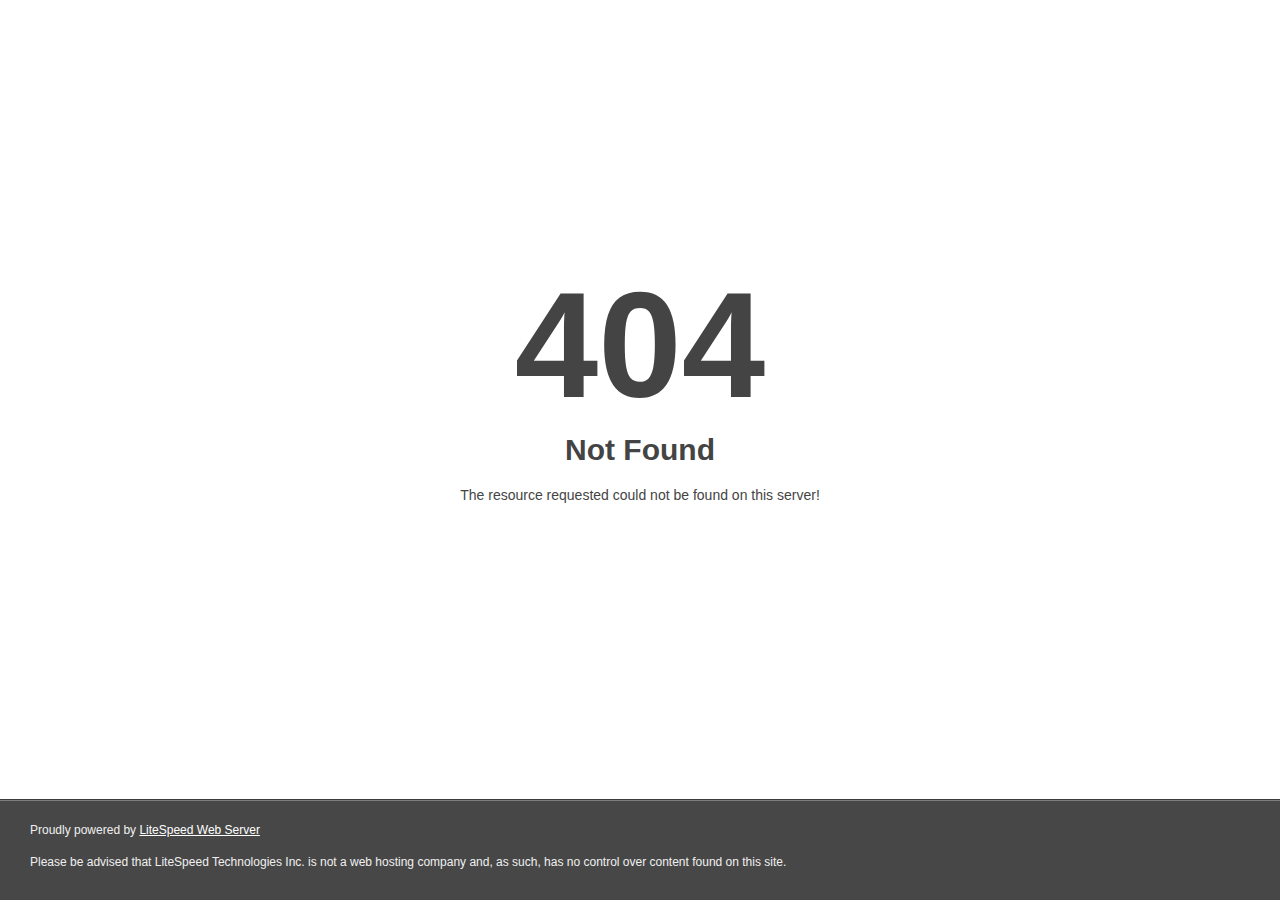
<file: assets/css/owl.video.play.html>
<!DOCTYPE html>
<html style="height:100%">
<head>
<meta name="viewport" content="width=device-width, initial-scale=1, shrink-to-fit=no" />
<title> 404 Not Found
</title></head>
<body style="color: #444; margin:0;font: normal 14px/20px Arial, Helvetica, sans-serif; height:100%; background-color: #fff;">
<div style="height:auto; min-height:100%; ">     <div style="text-align: center; width:800px; margin-left: -400px; position:absolute; top: 30%; left:50%;">
        <h1 style="margin:0; font-size:150px; line-height:150px; font-weight:bold;">404</h1>
<h2 style="margin-top:20px;font-size: 30px;">Not Found
</h2>
<p>The resource requested could not be found on this server!</p>
</div></div><div style="color:#f0f0f0; font-size:12px;margin:auto;padding:0px 30px 0px 30px;position:relative;clear:both;height:100px;margin-top:-101px;background-color:#474747;border-top: 1px solid rgba(0,0,0,0.15);box-shadow: 0 1px 0 rgba(255, 255, 255, 0.3) inset;">
<br>Proudly powered by  <a style="color:#fff;" href="http://www.litespeedtech.com/error-page">LiteSpeed Web Server</a><p>Please be advised that LiteSpeed Technologies Inc. is not a web hosting company and, as such, has no control over content found on this site.</p></div></body></html>
</file>
<file: assets/fonts/flaticon/flaticon.css>
@font-face {
    font-family: "flaticon";
    src: url("flaticonda41.ttf?9fc657731ef99876a555ca28bb284950") format("truetype"),
url("flaticonda41.woff?9fc657731ef99876a555ca28bb284950") format("woff"),
url("flaticonda41.woff2?9fc657731ef99876a555ca28bb284950") format("woff2"),
url("flaticonda41.eot?9fc657731ef99876a555ca28bb284950#iefix") format("embedded-opentype"),
url("flaticonda41.svg?9fc657731ef99876a555ca28bb284950#flaticon") format("svg");
}

i[class^="flaticon-"]:before, i[class*=" flaticon-"]:before {
    font-family: flaticon !important;
    font-style: normal;
    font-weight: normal !important;
    font-variant: normal;
    text-transform: none;
    line-height: 1;
    -webkit-font-smoothing: antialiased;
    -moz-osx-font-smoothing: grayscale;
}

.flaticon-call:before {
    content: "\f101";
}
.flaticon-send:before {
    content: "\f102";
}
.flaticon-globe:before {
    content: "\f103";
}
.flaticon-location:before {
    content: "\f104";
}
.flaticon-email:before {
    content: "\f105";
}
.flaticon-right-quote:before {
    content: "\f106";
}
.flaticon-left-quote:before {
    content: "\f107";
}
.flaticon-medical-mask:before {
    content: "\f108";
}
.flaticon-blood-MedDoctors:before {
    content: "\f109";
}
.flaticon-medicine:before {
    content: "\f10a";
}
.flaticon-oncology:before {
    content: "\f10b";
}
.flaticon-neurology:before {
    content: "\f10c";
}
.flaticon-hearing:before {
    content: "\f10d";
}
.flaticon-gynecology:before {
    content: "\f10e";
}
.flaticon-x-rays:before {
    content: "\f10f";
}
.flaticon-surgery-room:before {
    content: "\f110";
}
.flaticon-air-ambulance:before {
    content: "\f111";
}
.flaticon-medical-app:before {
    content: "\f112";
}
.flaticon-thermometer:before {
    content: "\f113";
}
.flaticon-hepatology:before {
    content: "\f114";
}
.flaticon-hematology:before {
    content: "\f115";
}
.flaticon-rhinology:before {
    content: "\f116";
}
.flaticon-medical-file:before {
    content: "\f117";
}
.flaticon-oxygen:before {
    content: "\f118";
}
.flaticon-cardiology:before {
    content: "\f119";
}
.flaticon-radiology:before {
    content: "\f11a";
}
.flaticon-ophthalmology:before {
    content: "\f11b";
}
.flaticon-blood-bag:before {
    content: "\f11c";
}
.flaticon-first-aid-kit:before {
    content: "\f11d";
}
.flaticon-pharmacy:before {
    content: "\f11e";
}
.flaticon-screening:before {
    content: "\f11f";
}
.flaticon-eye-test:before {
    content: "\f120";
}
.flaticon-glucometer:before {
    content: "\f121";
}
.flaticon-infusion:before {
    content: "\f122";
}
.flaticon-stethoscope:before {
    content: "\f123";
}
.flaticon-electrocardiogram:before {
    content: "\f124";
}
.flaticon-blood-tube:before {
    content: "\f125";
}
.flaticon-urology:before {
    content: "\f126";
}
.flaticon-anesthetic:before {
    content: "\f127";
}
.flaticon-hospital-bed:before {
    content: "\f128";
}
.flaticon-gastroenterology:before {
    content: "\f129";
}
.flaticon-dental-care:before {
    content: "\f12a";
}
.flaticon-pills:before {
    content: "\f12b";
}
.flaticon-defribillator:before {
    content: "\f12c";
}
.flaticon-dermatology:before {
    content: "\f12d";
}
.flaticon-prescription:before {
    content: "\f12e";
}
.flaticon-orthopedics:before {
    content: "\f12f";
}
.flaticon-syrup:before {
    content: "\f130";
}
.flaticon-vaccine:before {
    content: "\f131";
}
.flaticon-siren:before {
    content: "\f132";
}
.flaticon-first-aid-bag:before {
    content: "\f133";
}
.flaticon-pulmonology:before {
    content: "\f134";
}
.flaticon-hospital:before {
    content: "\f135";
}
.flaticon-medical-folder:before {
    content: "\f136";
}
.flaticon-weight-scale:before {
    content: "\f137";
}
.flaticon-ambulance:before {
    content: "\f138";
}
.flaticon-plaster:before {
    content: "\f139";
}
.flaticon-nurse:before {
    content: "\f13a";
}
.flaticon-doctor:before {
    content: "\f13b";
}
.flaticon-doctor-1:before {
    content: "\f13c";
}
.flaticon-emergency-call:before {
    content: "\f13d";
}
.flaticon-experience:before {
    content: "\f13e";
}
.flaticon-cross:before {
    content: "\f13f";
}
.flaticon-next:before {
    content: "\f140";
}
.flaticon-back:before {
    content: "\f141";
}
</file>
<file: assets/css/nice-select.css>
.nice-select {
  -webkit-tap-highlight-color: transparent;
  background-color: #fff;
  border-radius: 5px;
  border: solid 1px #e8e8e8;
  box-sizing: border-box;
  clear: both;
  cursor: pointer;
  display: block;
  float: left;
  font-family: inherit;
  font-size: 14px;
  font-weight: normal;
  height: 42px;
  line-height: 40px;
  outline: none;
  padding-left: 18px;
  padding-right: 30px;
  position: relative;
  text-align: left !important;
  -webkit-transition: all 0.2s ease-in-out;
  transition: all 0.2s ease-in-out;
  -webkit-user-select: none;
     -moz-user-select: none;
      -ms-user-select: none;
          user-select: none;
  white-space: nowrap;
  width: auto; }
  .nice-select:hover {
    border-color: #dbdbdb; }
  .nice-select:active, .nice-select.open, .nice-select:focus {
    border-color: #999; }
  .nice-select:after {
    border-bottom: 2px solid #999;
    border-right: 2px solid #999;
    content: '';
    display: block;
    height: 5px;
    margin-top: -4px;
    pointer-events: none;
    position: absolute;
    right: 12px;
    top: 50%;
    -webkit-transform-origin: 66% 66%;
        -ms-transform-origin: 66% 66%;
            transform-origin: 66% 66%;
    -webkit-transform: rotate(45deg);
        -ms-transform: rotate(45deg);
            transform: rotate(45deg);
    -webkit-transition: all 0.15s ease-in-out;
    transition: all 0.15s ease-in-out;
    width: 5px; }
  .nice-select.open:after {
    -webkit-transform: rotate(-135deg);
        -ms-transform: rotate(-135deg);
            transform: rotate(-135deg); }
  .nice-select.open .list {
    opacity: 1;
    pointer-events: auto;
    -webkit-transform: scale(1) translateY(0);
        -ms-transform: scale(1) translateY(0);
            transform: scale(1) translateY(0); }
  .nice-select.disabled {
    border-color: #ededed;
    color: #999;
    pointer-events: none; }
    .nice-select.disabled:after {
      border-color: #cccccc; }
  .nice-select.wide {
    width: 100%; }
    .nice-select.wide .list {
      left: 0 !important;
      right: 0 !important; }
  .nice-select.right {
    float: right; }
    .nice-select.right .list {
      left: auto;
      right: 0; }
  .nice-select.small {
    font-size: 12px;
    height: 36px;
    line-height: 34px; }
    .nice-select.small:after {
      height: 4px;
      width: 4px; }
    .nice-select.small .option {
      line-height: 34px;
      min-height: 34px; }
  .nice-select .list {
    background-color: #fff;
    border-radius: 5px;
    box-shadow: 0 0 0 1px rgba(68, 68, 68, 0.11);
    box-sizing: border-box;
    margin-top: 4px;
    opacity: 0;
    overflow: hidden;
    padding: 0;
    pointer-events: none;
    position: absolute;
    top: 100%;
    left: 0;
    -webkit-transform-origin: 50% 0;
        -ms-transform-origin: 50% 0;
            transform-origin: 50% 0;
    -webkit-transform: scale(0.75) translateY(-21px);
        -ms-transform: scale(0.75) translateY(-21px);
            transform: scale(0.75) translateY(-21px);
    -webkit-transition: all 0.2s cubic-bezier(0.5, 0, 0, 1.25), opacity 0.15s ease-out;
    transition: all 0.2s cubic-bezier(0.5, 0, 0, 1.25), opacity 0.15s ease-out;
    z-index: 9; }
    .nice-select .list:hover .option:not(:hover) {
      background-color: transparent !important; }
  .nice-select .option {
    cursor: pointer;
    font-weight: 400;
    line-height: 40px;
    list-style: none;
    min-height: 40px;
    outline: none;
    padding-left: 18px;
    padding-right: 29px;
    text-align: left;
    -webkit-transition: all 0.2s;
    transition: all 0.2s; }
    .nice-select .option:hover, .nice-select .option.focus, .nice-select .option.selected.focus {
      background-color: #f6f6f6; }
    .nice-select .option.selected {
      font-weight: bold; }
    .nice-select .option.disabled {
      background-color: transparent;
      color: #999;
      cursor: default; }

.no-csspointerevents .nice-select .list {
  display: none; }

.no-csspointerevents .nice-select.open .list {
  display: block; }
</file>
<file: assets/css/responsive.css>
/*
::
:: Theme Name: MedDoctors - Medical & Health HTML5 Template
:: Email: Nourramadan144@gmail.com
:: Author URI: https://themeforest.net/user/ar-coder
:: Author: ar-coder
:: Version: 1.0
:: 
*/

/* :: Large devices */
@media (min-width: 991px) and (max-width: 1199px){
    
    /* :: Features */
    .features .features-item {
        padding: 35px 28px;
    }
    .features .features-item .item-text h4,
    .features-2 .features-item .item-text h4{
        font-size: 22px;
        line-height: 33px;
    }
    
}
/* :: Medium devices */
@media (max-width: 991px){
    
    /* :: Section Title */
    .sec-title h3{
        margin-bottom: 30px;
    }
    
    /* :: BG Section */
    .bg-section-2-left,
    .bg-section-2-right{
        height: 50%;
        float: none;
        width: 100%;
    }
    
    /* :: Navbar */
    .top-navbar{
        display: none;
    }
    .nav-bar .content-box{
        display: block !important;
    }
    .nav-bar .logo{
        width: 100%;
        display: -webkit-box;
        display: -ms-flexbox;
        display: flex;
        -webkit-box-pack: justify;
            -ms-flex-pack: justify;
                justify-content: space-between;
        -webkit-box-align: center;
            -ms-flex-align: center;
                align-items: center;
        padding: 16px 0;
    }
    .nav-bar .logo .open-nav-bar span{
        width: 30px;
        height: 3px;
        border-radius: 3px;
        background-color: #1A3D7D;
        display: block;
    }
    .nav-bar .logo .open-nav-bar:hover span{
        background-color: #13ADE5;
    }
    .nav-bar .logo .open-nav-bar span:nth-of-type(2){
        margin: 5px 0;
        width: 20px;
        position: relative;
        right: -10px;
    }
    .nav-bar .nav-bar-links{
        display: none
    }
    .nav-bar .nav-bar-links.active{
        display: block;
        border-top: 1px solid rgb(34, 34, 34, 0.1);
        max-height: 300px;
        overflow: hidden;
        overflow-y: scroll;
        -webkit-box-shadow: 0 3px 4px rgb(0 0 0 / 7%);
                box-shadow: 0 3px 4px rgb(0 0 0 / 7%);
        background-color: #FFF;
    }
    .nav-bar .nav-bar-links .level-1 .item-level-1{
        display: block;
    }
    .nav-bar .nav-bar-links .level-1 .item-level-1 .link-level-1{
        padding: 12px 0 12px 12px;
        margin-right: 12px;
    }
    .nav-bar .nav-bar-links .level-1 .item-level-1:last-of-type .link-level-1{
        margin-right: 12px;
    }
    .nav-bar .nav-bar-links .level-1 .item-level-1.has-menu .link-level-1:after{
        background-color: #13ADE5;
        color: #FFF;
        width: 25px;
        height: 25px;
        border-radius: 50%;
        text-align: center;
        line-height: 25px;
        font-size: 12px;
        position: absolute;
        right: 0;
        top: 50%;
        -webkit-transform: translateY(-50%);
            -ms-transform: translateY(-50%);
                transform: translateY(-50%);
        -webkit-transition: all 0.8s cubic-bezier(0.38, 0.17, 0.09, 0.99);
        -o-transition: all 0.8s cubic-bezier(0.38, 0.17, 0.09, 0.99);
        transition: all 0.8s cubic-bezier(0.38, 0.17, 0.09, 0.99);
    }
    .nav-bar .nav-bar-links .level-1 .item-level-1.has-menu .link-level-1.active:after{
        -webkit-transform: translateY(-50%) rotate(180deg);
            -ms-transform: translateY(-50%) rotate(180deg);
                transform: translateY(-50%) rotate(180deg);
    }
    .nav-bar .nav-bar-links .level-2{
        -webkit-transform: unset;
        -ms-transform: unset;
        transform: unset;
        opacity: unset;
        visibility: unset;
        position: unset;
        padding: 0;
        -webkit-box-shadow: none;
        box-shadow: none;
        display: none;
    }
    .nav-bar .nav-bar-links .level-2.active{
        display: block;
    }
    .nav-bar .nav-bar-links .level-2 .item-level-2 .link-level-2{
        color: #9B9B9B;
        border-bottom: 1px solid rgb(155 155 155 / 30%);
    }
    .nav-bar .nav-bar-tools {
        display: none !important;
    }
    
    /* :: Header */
    .header .banner .handline{
        font-size: 70px;
    }
    .header-features{
        display: none !important
    }
    
    /* :: Features */
    .features .features-item.one{
        background-color: #1A3D7D;
        border-top-left-radius: 3px;
        border-bottom-left-radius: 0;
        border-top-right-radius: 3px;
    }
    .features .features-item.three{
        border-top-right-radius: 0;
        border-bottom-right-radius: 3px;
        border-bottom-left-radius: 3px;
    }
    
    .features-2 .features-opening-hours{
        margin: 0;
    }
    
    /* :: About Us */
    .about-us .about-text-box{
        margin-top: 50px;
    }
    .about-core li{
        width: 100%;
    }
    
    .about-us-2 .about-text-box{
        margin-top: 0;
        margin-bottom: 50px;
    }
    .about-us-2 .about-img-box{
        margin: 0
    }
    
    /* :: Provide */
    .provide .bg-section{
        height: 85%;
    }
    .provide-core li{
        float: left;
        width: 50%;
    }
    .provide-2 .img-box{
        margin: 0;
    }
    .provide-2 .text-box{
        margin-bottom: 50px;
    }
    .provide-2 .text-box.two{
        margin: 50px 0 0 0;
    }

    
    /* :: Presentation */
    .video-presentation{
        height: 550px;
        margin-top: 50px;
    }
    
    /* :: Quote Box */
    .quote-box .quote-text-box{
        margin-top: 50px
    }
    
    /* :: Testimonial */
    .testimonial .bg-section{
        width: calc(100% - ( 355.83px / 2 ) );
    }
    .testimonial-carousel .testimonial-carousel-item .content-text-box{
        font-size: 28px;
        line-height: 1.3;
    }
    .testimonial-3 .testimonial-carousel .testimonial-carousel-item .item-img{
        margin: 0
    }
    
    /* :: Doctors */
    .doctors-box.mr-20,
    .sidebar-blog.mr-20{
        margin-right: 0;
    }
    
    /* :: Sidebar Blog */
    .sidebar-blog.ml-20{
        margin-left: 0;
    }
    
    /* :: Map */
    .map-box{
        margin-right: 0;
    }
    .map-box iframe{
        height: 500px;
        margin-bottom: 50px;
    }
    
    /* :: Fact Area */
    .fact-area .sec-title h3{
        font-size: 45px;
        line-height: 1.3;
    }
}

/* :: Small devices */
@media (max-width: 768px){
    
    /* :: Header */
    .header .banner .handline{
        font-size: 60px;
    }
    
    /* :: Testimonial */
    .testimonial .container-fluid{
        margin-right: auto;
        margin-left: auto;
        max-width: 540px;
    }
    .testimonial .container-fluid .col-md-5.padding-0,
    .testimonial .container-fluid .col-md-7.padding-0{
        padding-right: calc(var(--bs-gutter-x)/ 2);
        padding-left: calc(var(--bs-gutter-x)/ 2);
    }
    .testimonial .bg-section{
        width: 100%;
    }
    .testimonial-carousel .testimonial-carousel-item{
        padding: 0;
        margin-top: 50px;
    }
    .testimonial-img-box .img-box,
    .testimonial-2 .testimonial-carousel .testimonial-carousel-item,
    .testimonial-3 .testimonial-carousel .testimonial-carousel-item,
    .testimonial-3 .testimonial-carousel .testimonial-carousel-item .item-img{
        margin: 0
    }
    .testimonial-3 .testimonial-carousel .testimonial-carousel-item .item-img{
        min-height: 350px
    }
    .testimonial-3 .testimonial-carousel .testimonial-carousel-item .item-text{
        margin-top: 50px;
    }
    
    /* :: Footer */
    .footer .newsletter h5{
        margin-bottom: 25px;
    }
    
    /* :: Copyright */
    .copyright p{
        float: none;
        text-align: center;
        margin-bottom: 20px;
    }
    .copyright ul {
        float: none;
        text-align: center;
    }
    .copyright ul li:first-of-type{
        margin: 0;
    }
    
    /* :: Products Details */
    .products-details-content .text-box{
        margin-top: 30px;
    }
}

/* :: Extra small devices */
@media (max-width: 575px){
    /* :: Header */
    .header .banner .handline{
        font-size: 50px;
    }
    .header .banner a.btn-1:last-of-type,
    .header .banner .header-video{
        margin: 15px 0 0 0;
        display: block;
        max-width: 180px;
    }
    
    /* :: About US */
    .about-us .about-text-box .sec-title h3{
        font-size: 35px;
        line-height: 46px;
    }
    .about-us .about-profile{
        margin-top: 30px;
    }
    .about-us-3 .about-img-box .img-box img{
        height: 300px
    }
    .about-us-3 .about-img-box .about-experience{
        bottom: auto;
        top: 20px;
    }
    
    /* :: Features 2 */
    .features-2 .features-item.first{
        padding-bottom: 0;
    }
    .features-2 .features-item.last{
        padding-top: 0;
        padding-bottom: 0;
    }
    
    /* :: Provide */
    .provide-core li{
        float: none;
        width: 100%;
    }
    
    /* :: Quote Box */
    .quote-box{
        padding: 30px;
    }
    .quote-box .quote-item .btn-1{
        display: block;
    }
    
    /* :: Fact Area */
    .fact-area .sec-title h3{
        font-size: 45px;
        line-height: 56px;
    }
    
    /* :: Breadcrumb Header */
    .breadcrumb-header .banner h1{
        font-size: 55px;
    }
    
    /* :: Single Blog */
    .single-bolg .item-comments .inner-comments .comments-box.reply{
        margin-left: 0;
    }
    
    /* :: 404 Error */
    .page-404-area h2{
        font-size: 150px;
    }
}
</file>
<file: assets/css/datepicker.min.css>
/*!
 * Datepicker v1.0.10
 * https://fengyuanchen.github.io/datepicker
 *
 * Copyright 2014-present Chen Fengyuan
 * Released under the MIT license
 *
 * Date: 2020-09-29T14:46:09.037Z
 */.datepicker-container{background-color:#fff;direction:ltr;font-size:12px;left:0;line-height:30px;position:fixed;-webkit-tap-highlight-color:transparent;top:0;-ms-touch-action:none;touch-action:none;-webkit-touch-callout:none;-webkit-user-select:none;-moz-user-select:none;-ms-user-select:none;user-select:none;width:210px;z-index:-1}.datepicker-container:after,.datepicker-container:before{border:5px solid transparent;content:" ";display:block;height:0;position:absolute;width:0}.datepicker-dropdown{border:1px solid #ccc;-webkit-box-shadow:0 3px 6px #ccc;box-shadow:0 3px 6px #ccc;-webkit-box-sizing:content-box;box-sizing:content-box;position:absolute;z-index:1}.datepicker-inline{position:static}.datepicker-top-left,.datepicker-top-right{border-top-color:#39f}.datepicker-top-left:after,.datepicker-top-left:before,.datepicker-top-right:after,.datepicker-top-right:before{border-top:0;left:10px;top:-5px}.datepicker-top-left:before,.datepicker-top-right:before{border-bottom-color:#39f}.datepicker-top-left:after,.datepicker-top-right:after{border-bottom-color:#fff;top:-4px}.datepicker-bottom-left,.datepicker-bottom-right{border-bottom-color:#39f}.datepicker-bottom-left:after,.datepicker-bottom-left:before,.datepicker-bottom-right:after,.datepicker-bottom-right:before{border-bottom:0;bottom:-5px;left:10px}.datepicker-bottom-left:before,.datepicker-bottom-right:before{border-top-color:#39f}.datepicker-bottom-left:after,.datepicker-bottom-right:after{border-top-color:#fff;bottom:-4px}.datepicker-bottom-right:after,.datepicker-bottom-right:before,.datepicker-top-right:after,.datepicker-top-right:before{left:auto;right:10px}.datepicker-panel>ul{margin:0;padding:0;width:102%}.datepicker-panel>ul:after,.datepicker-panel>ul:before{content:" ";display:table}.datepicker-panel>ul:after{clear:both}.datepicker-panel>ul>li{background-color:#fff;cursor:pointer;float:left;height:30px;list-style:none;margin:0;padding:0;text-align:center;width:30px}.datepicker-panel>ul>li:hover{background-color:#e5f2ff}.datepicker-panel>ul>li.muted,.datepicker-panel>ul>li.muted:hover{color:#999}.datepicker-panel>ul>li.highlighted{background-color:#e5f2ff}.datepicker-panel>ul>li.highlighted:hover{background-color:#cce5ff}.datepicker-panel>ul>li.picked,.datepicker-panel>ul>li.picked:hover{color:#39f}.datepicker-panel>ul>li.disabled,.datepicker-panel>ul>li.disabled:hover{background-color:#fff;color:#ccc;cursor:default}.datepicker-panel>ul>li.disabled.highlighted,.datepicker-panel>ul>li.disabled:hover.highlighted{background-color:#e5f2ff}.datepicker-panel>ul>li[data-view="month next"],.datepicker-panel>ul>li[data-view="month prev"],.datepicker-panel>ul>li[data-view="year next"],.datepicker-panel>ul>li[data-view="year prev"],.datepicker-panel>ul>li[data-view="years next"],.datepicker-panel>ul>li[data-view="years prev"],.datepicker-panel>ul>li[data-view=next]{font-size:18px}.datepicker-panel>ul>li[data-view="month current"],.datepicker-panel>ul>li[data-view="year current"],.datepicker-panel>ul>li[data-view="years current"]{width:150px}.datepicker-panel>ul[data-view=months]>li,.datepicker-panel>ul[data-view=years]>li{height:52.5px;line-height:52.5px;width:52.5px}.datepicker-panel>ul[data-view=week]>li,.datepicker-panel>ul[data-view=week]>li:hover{background-color:#fff;cursor:default}.datepicker-hide{display:none}
</file>
<file: assets/css/style.css>
/*
::
*/

/*
    01 :: Reset Page Css
    02 :: Style Page Css
        01-  :: Loading
        02-  :: Top Navbar
        03-  :: Navbar
            01- :: Navbar 1
            02- :: Navbar 2
            03- :: Navbar 3
        04-  :: Search Box
        05-  :: Menu Box
        05-  :: Header
            01- :: Header 1
            02- :: Header 2
            03- :: Header 3
        06-  :: Features
            01- :: Features 1
            02- :: Features 2
        07-  :: About Us
            01- :: About Us 1
            02- :: About Us 2
            03- :: About Us 3
        08-  :: Departments
            01- :: Departments 1
            02- :: Departments 2
            03- :: Departments 3
        09-  :: Doctors
        10-  :: Provide
        11-  :: Make Appointment
        12-  :: Video Presentation
        13-  :: Statistic
        14-  :: Gallery
        15-  :: Testimonial
            01- :: Testimonial 1
            02- :: Testimonial 2
            03- :: Testimonial 3
        16-  :: Blog
        17-  :: Footer
        18-  :: Scroll UP
*/

/* :: All Transition */

@font-face {
    font-family: "Euclid_regular";
    src: url('../fonts/Euclid\ Circular\ B\ Light.ttf')format('truetype');
    font-weight: 'SemiBold';
    font-style: normal;
}
@font-face {
    font-family: "Euclid";
    src: url('../fonts/PTSerif-Bold.ttf')format('truetype');
    font-weight: 'SemiBold';
    font-style: normal;
}
* {
    -webkit-transition: all 0.3s ease;
    -o-transition: all 0.3s ease;
    transition: all 0.3s ease;
    outline: none;
}

/* :: Body */
body {
    font-family: 'Euclid_regular';
    font-size: 18px;
    line-height: 25px;
    color: #34A341;
}
ul {
    padding: 0;
    margin: 0;
    list-style: none;
}
::-moz-selection {
    background-color: #1FD1FF;
    color: #FFF;
    text-shadow: none;
}
::selection {
    background-color: #1FD1FF;
    color: #FFF;
    text-shadow: none;
}
a,
a:hover,
a:focus,
button:focus {
    text-decoration: none;
    color: #FFF;
}

/* :: Typography */
h1,
h2,
h3,
h4,
h5,
h6 {
    font-family: 'Euclid';
    margin: 0;
    padding: 0;
}
p {
    color: #9B9B9B;
    font-size: 18px;
    font-weight: 400;
    font-family: 'Euclid_regular';
    line-height: 25px;
}

/* :: Display Table */
.display-table {
    width: 100%;
    height: 80%;
    display: table;
    position: relative;
}
.table-cell {
    display: table-cell;
    vertical-align: middle;
    min-height: 50%;
    height: 50vh;
}

/* :: My Classes */
.ml-30{
    margin-left: 30px
}
.mr-20{
    margin-right: 20px;
}
.ml-20{
    margin-left: 20px;
}
.py-100{
    padding: 100px 0;
}
.py-100-70{
    padding: 100px 0 70px 0;
}
.padding-0{
    padding: 0;
}
.overlay{
    position: absolute;
    top: 0;
    left: 0;
    right: 0;
    bottom: 0;
    background-color: rgb(255 255 255 / 8%);
}
.overlay-2{
    background-color: rgb(26 61 125 / 90%);
}
.overlay-3{
    background-color: rgb(19 173 229 / 90%);
}
.overlay-4{
    background-color: rgb(255 255 255 / 95%);
}
.btn-1{
    color: #fff;
    background-color: #28AA4A;
    text-transform: capitalize;
    position: relative;
    text-align: center;
    z-index: 1;
    font-size: 14px;
    font-weight: 600;
    min-width: 180px;
    height: 55px;
    line-height: 55px;
    padding: 0 25px;
    letter-spacing: 1px;
    border-radius: 3px;
    overflow: hidden;
    -webkit-transition: all 0.4s ease-in-out;
    -o-transition: all 0.4s ease-in-out;
    transition: all 0.4s ease-in-out;
    display: inline-block;
    cursor: pointer;
}
.btn-1:after{
    content: '';
    background-color: #1C3664;
    position: absolute;
    top: 0;
    left: 0;
    width: 100%;
    height: 100%;
    z-index: -1;
    -webkit-transform: scaleX(0);
        -ms-transform: scaleX(0);
            transform: scaleX(0);
    -webkit-transform-origin: right center;
        -ms-transform-origin: right center;
            transform-origin: right center;
    -webkit-transition: -webkit-transform 0.4s ease-in-out;
    transition: -webkit-transform 0.4s ease-in-out;
    -o-transition: transform 0.4s ease-in-out;
    transition: transform 0.4s ease-in-out;
    transition: transform 0.4s ease-in-out, -webkit-transform 0.4s ease-in-out;
}
.btn-1:hover:after{
    -webkit-transform: scaleX(1);
        -ms-transform: scaleX(1);
            transform: scaleX(1);
    -webkit-transform-origin: left center;
        -ms-transform-origin: left center;
            transform-origin: left center;
}
.btn-2{
    background-image: #28AA4A;
}
.btn-2:after{
    background-color: #1C3664;
}
.btn-3{
    background-color: #FFF;
    color: #1C3664;
}
.btn-3:after{
    background-color: #1C3664;
}
.btn-4{
    background-color: #1C3664;
    color: #FFF;
}
.btn-4:hover{
    color: #1C3664;
}
.btn-4:after{
    background-color: #FFF;
}
.btn-5{
    background-color: #FFF;
    color: #1C3664;
}
.btn-5:hover{
    color: #FFF;
}
.btn-5:after{
    background-color: #34A341;
}

/* :: Section Title */
.sec-title{
    margin-bottom: 50px;
}
.sec-title h2{
    font-size: 17px;
    line-height: 28px;
    font-weight: 600;
    display: inline-block;
    text-transform: capitalize;
    position: relative;
    color: #1C3664;
    font-family: 'Public Sans', sans-serif;
}
.sec-title h3{
    font-size: 45px;
    line-height: 1.3;
    color: #34A341;
    text-transform: capitalize;
    font-weight: 700;
    margin-top: 15px;
    position: relative;
}
.sec-title .sec-explain{
    font-size: 16px;
    font-weight: 400;
    line-height: 26px;
    margin-bottom: 25px;
    text-transform: capitalize;
    position: relative;
}
.sec-title .btn-1.sec-btn{
    display: inline-grid;
}
.sec-title-2 h2:after {
    content: '';
    background-color: #1C3664;
    position: absolute;
    height: 2px;
    width: 5000px;
    top: 50%;
    -webkit-transform: translateY(-50%);
    -ms-transform: translateY(-50%);
    transform: translateY(-50%);
    right: calc(100% + 10px);
}
.sec-title-3 h2 {
    margin-bottom: 10px;
}
.sec-title-3 h2:after {
    content: '';
    background-color: #1C3664;
    position: absolute;
    height: 2px;
    width: 5000px;
    bottom: -10px;
    right: 0;
}

/* :: BG Section */
.bg-section {
    background-position: center;
    background-repeat: no-repeat;
    background-size: cover;
    height: 75%;
    position: absolute;
    top: 0;
    left: 0;
    width: 100%;
}
.bg-section-2{
    position: absolute;
    top: 0;
    left: 0;
    right: 0;
    bottom: 0;
    z-index: -1;
}
.bg-section-2-left{
    background-color: #1C3664;
    width: 50%;
    float: left;
    height: 100%;
}
.bg-section-2-right{
    background-image: url(../images/provide/01_provide.jpg);
    height: 100%;
    width: 50%;
    float: left;
    background-position: center;
    background-repeat: no-repeat;
    background-size: cover;
    position: relative;
}

/* :: Loading */
.loading {
    position: fixed;
    background-color: #FFF;
    left: 0;
    top: 0;
    z-index: 99999;
    width: 100%;
    height: 100%;
    -webkit-transition: unset;
    -o-transition: unset;
    transition: unset;
}
.loading .loading-box {
    position: absolute;
    top: 50%;
    left: 50%;
    -webkit-transform: translate(-50%, -50%) scale(0.8);
    -ms-transform: translate(-50%, -50%) scale(0.8);
    transform: translate(-50%, -50%) scale(0.8);
}

/* :: All Navbar */

/* :: Top Navbar */
.top-navbar{
    background-color: #34A341;
}
.top-navbar .content-box .website-info li{
    display: inline-block;
    color: #FFF;
    font-size: 13px;
    padding: 15px;
    padding-left: 0;
    line-height: 1.1;
    text-transform: capitalize;
}
.top-navbar .content-box .website-info li i{
    margin-right: 6px;
    color: #1C3664;
}
.top-navbar .content-box .website-icon-social li{
    display: inline-block;
    color: #FFF;
    font-size: 13px;
    padding-left: 15px;
    line-height: 1;
}
.top-navbar .content-box .website-icon-social li:hover i{
    color: #1C3664;
}

/* :: Navbar */
.nav-bar{
    background-color: #FFF;
}
.nav-bar.active{
    position: fixed;
    top: 0;
    right: 0;
    left: 0;
    z-index: 999;
    -webkit-box-shadow: 0 3px 4px rgb(0 0 0 / 8%);
            box-shadow: 0 3px 4px rgb(0 0 0 / 8%);
}
.nav-bar .logo .logo-nav{
    display: block;
}
.nav-bar .logo .logo-nav img{
    width: 180px;
}
.nav-bar .nav-bar-links .level-1 .item-level-1{
    display: inline-block;
    position: relative;
}
.nav-bar .nav-bar-links .level-1 .item-level-1 .link-level-1{
    color: #34A341;
    font-size: 18px;
    font-weight: 700;
    padding: 30px 0;
    margin: 0 20px 0 0px;
    position: relative;
    display: block;
    text-transform: capitalize;
}
.nav-bar .nav-bar-links .level-1 .item-level-1:last-of-type .link-level-1{
    margin-right: 0;
}
.nav-bar .nav-bar-links .level-1 .item-level-1 .link-level-1:hover,
.nav-bar .nav-bar-links .level-1 .item-level-1 .link-level-1.color-active,
.nav-bar .nav-bar-links .level-2 .item-level-2 .link-level-2:hover{
    color: #1C3664;
}
.nav-bar .nav-bar-links .level-1 .item-level-1.has-menu .link-level-1:after{
    content: "\f107";
    font-family: "Font Awesome 5 Free";
    font-weight: 900;
    vertical-align: middle;
    margin-left: 5px;
}
.nav-bar .nav-bar-links .level-2{
    position: absolute;
    z-index: 2;
    background-color: #FFF;
    border-radius: 8px;
    padding: 25px 0;
    top: 100%;
    left: 0;
    min-width: 225px;
    border-top-left-radius: 0;
    border-top-right-radius: 0;
    -webkit-box-shadow: 0px 3px 7px 0px rgb(40 35 30 / 10%);
            box-shadow: 0px 3px 7px 0px rgb(40 35 30 / 10%);
    -webkit-transform: translateY(20px);
        -ms-transform: translateY(20px);
            transform: translateY(20px);
    opacity: 0;
    visibility: hidden;
}
.nav-bar .nav-bar-links .item-level-1.has-menu:hover .level-2{
    -webkit-transform: translateY(0px);
        -ms-transform: translateY(0px);
            transform: translateY(0px);
    opacity: 1;
    visibility: visible;
}
.nav-bar .nav-bar-links .level-2 .item-level-2{
    position: relative;
    padding: 0 30px 0 40px;
}
.nav-bar .nav-bar-links .level-2 .item-level-2 .link-level-2{
    color: #34A341;
    font-size: 14px;
    line-height: 35px;
    font-weight: 600;
    position: relative;
    display: block;
    text-transform: capitalize;
}
.nav-bar .nav-bar-links .level-2 .item-level-2 .link-level-2:after{
    content: "\f061";
    font-family: "Font Awesome 5 Free";
    font-weight: 900;
    vertical-align: middle;
    font-size: 12px;
    opacity: 0;
    margin-left: 0;
    visibility: hidden;
    -webkit-transition: all 0.8s cubic-bezier(0.38, 0.17, 0.09, 0.99);
    -o-transition: all 0.8s cubic-bezier(0.38, 0.17, 0.09, 0.99);
    transition: all 0.8s cubic-bezier(0.38, 0.17, 0.09, 0.99);
}
.nav-bar .nav-bar-links .level-2 .item-level-2:hover .link-level-2:after{
    opacity: 1;
    margin-left: 15px;
    visibility: visible;
    color: #1C3664;
}
.nav-bar .nav-bar-tools li{
    display: inline-block;
    position: relative;
    margin-right: 15px;
    padding: 30px 15px 30px 0;
}
.nav-bar .nav-bar-tools li:last-of-type{
    margin-right: 0;
    padding-right: 0;
}
.nav-bar .nav-bar-tools li:after{
    content: '';
    width: 2px;
    height: 25px;
    background-color: rgb(155 155 155 / 30%);
    position: absolute;
    left: 100%;
    top: 50%;
    -webkit-transform: translateY(-50%);
        -ms-transform: translateY(-50%);
            transform: translateY(-50%);
}
.nav-bar .nav-bar-tools li:last-of-type:after{
    display: none;
}
.nav-bar .nav-bar-tools li.item.phone{
    padding-top: 0;
    padding-bottom: 0;
}
.nav-bar .nav-bar-tools li.btn{
    padding: 0 15px 0 0;
}
.nav-bar .nav-bar-tools li .btn-1{
    min-width: 100px;
    padding: 0 10px;
    height: 40px;
    line-height: 40px;
    font-size: 13px;
    display: block;
}
.nav-bar .nav-bar-tools li .search-icon i,
.nav-bar .nav-bar-tools li .menu-icon i,
.nav-bar .nav-bar-tools li .cart-icon i{
    font-size: 16px;
    display: inline-block;
    cursor: pointer;
    color: #34A341;
}
.nav-bar .nav-bar-tools li .search-icon:hover i,
.nav-bar .nav-bar-tools li .menu-icon:hover i,
.nav-bar .nav-bar-tools li .cart-icon:hover i{
    color: #1C3664;
}
.nav-bar .nav-bar-tools li .nav-bar-contact i{
    float: left;
    font-size: 30px;
    line-height: 1.5;
    color: #1C3664;
}
.nav-bar .nav-bar-tools li .nav-bar-contact .content-box{
    padding-left: 40px;
}
.nav-bar .nav-bar-tools li .nav-bar-contact .content-box span{
    color: #9B9B9B;
    font-weight: 500;
    text-transform: capitalize;
    font-size: 13px;
    display: block;
    line-height: 1;
    margin-bottom: 4px;
}
.nav-bar .nav-bar-tools li .nav-bar-contact .content-box a{
    margin: 0;
    font-size: 20px;
    font-weight: 700;
    line-height: 1.2;
    display: block;
    font-family: 'Euclid_regular';
    color: #34A341;
}
.nav-bar .nav-bar-tools li.cart .cart-popup{
    background-color: #FFF;
    padding: 30px;
    position: absolute;
    right: 0;
    top: calc(100% + 1px);
    z-index: 999;
    width: 300px;
    -webkit-box-shadow: 0 8px 80px rgb(40 40 40 / 8%);
            box-shadow: 0 8px 80px rgb(40 40 40 / 8%);
    -webkit-transform: translateY(60px);
    -ms-transform: translateY(60px);
    transform: translateY(60px);
    opacity: 0;
    visibility: hidden;
    border-radius: 3px;
    border-top-left-radius: 0;
    border-top-right-radius: 0
}
.nav-bar .nav-bar-tools li.cart:hover .cart-popup{
    -webkit-transform: translateY(0px);
    -ms-transform: translateY(0px);
    transform: translateY(0px);
    opacity: 1;
    visibility: visible;
}
.nav-bar .nav-bar-tools li.cart .cart-popup .item{
    position: relative;
    border-bottom: 1px solid rgb(155 155 155 / 30%);
    padding-bottom: 20px;
    margin: 0 0 20px 0;
    display: block;
}
.nav-bar .nav-bar-tools li.cart .cart-popup .item img{
    width: 50px;
    height: 50px;
    float: left;
}
.nav-bar .nav-bar-tools li.cart .cart-popup .item .item-content{
    padding-left: 65px;
    padding-right: 25px;
}
.nav-bar .nav-bar-tools li.cart .cart-popup .item .item-content div{
    font-size: 18px;
    line-height: 1.3;
    margin-bottom: 4px;
    color: #34A341;
    font-weight: 700;
    font-family: 'Euclid_regular';
}
.nav-bar .nav-bar-tools li.cart .cart-popup .item .item-content span{
    font-size: 13px;
    font-weight: 500;
    line-height: 1;
    color: #9B9B9B;
}
.nav-bar .nav-bar-tools li.cart .cart-popup .item .delete-item{
    width: 20px;
    height: 20px;
    line-height: 20px;
    background-color: #34A341;
    border-radius: 1px;
    color: #FFF;
    text-align: center;
    cursor: pointer;
    position: absolute;
    top: 0;
    right: 0;
}
.nav-bar .nav-bar-tools li.cart .cart-popup .item .delete-item:hover{
    background-color: #1C3664;
}
.nav-bar .nav-bar-tools li.cart .cart-popup .subtotal span{
    font-size: 15px;
    font-weight: 600;
    line-height: 1;
    color: #9B9B9B;
}
.nav-bar .nav-bar-tools li.cart .cart-popup .subtotal span:last-of-type{
    float: right;
    color: #1C3664;
}
.nav-bar .nav-bar-tools li.cart .cart-popup .button-cart{
    margin-top: 20px;
}
.nav-bar .nav-bar-tools li.cart .cart-popup .button-cart button{
    outline: none;
    padding: 0 22px;
}
.nav-bar .nav-bar-tools li.cart .cart-popup .button-cart button:first-of-type{
    margin-right: 10px;
}
.nav-bar .nav-bar-tools li.cart .cart-popup .button-cart a.btn-1{
    padding: 0 15px;
    min-width: 110px;
    height: 40px;
    line-height: 40px;
    font-size: 14px;
    border-radius: 2px;
    display: inline-block;
}
.nav-bar .nav-bar-tools li.cart .cart-popup .button-cart a.btn-1:first-of-type{
    margin-right: 16px;
}

/* :: Search Box */
.search-box{
    position: fixed;
    top: 0;
    left: 0;
    width: 100%;
    height: 100%;
    background-color: rgb(26 61 125 / 90%);
    z-index: 1040;
    -webkit-transition: unset;
    -o-transition: unset;
    transition: unset;
    display: none;
}
.search-box form{
    position: absolute;
    top: 50%;
    left: 50%;
    -webkit-transform: translate(-50%, -50%);
        -ms-transform: translate(-50%, -50%);
            transform: translate(-50%, -50%);
    width: 85%;
}
.search-box form input{
    background-color: transparent;
    width: 100%;
    padding: 10px 0;
    font-size: 24px;
    color: #FFF;
    border: 0;
    border-bottom: 1px solid #FFF;
}
.search-box form input:focus{
    border-bottom: 1px solid #1C3664;
}
.search-box form button{
    position: absolute;
    right: 0;
    top: 0;
    width: 40px;
    height: 40px;
    background-color: transparent;
    text-align: center;
    font-size: 22px;
    color: #1C3664;
    border: 0;
    outline: none;
}
.search-box .search-box-icon{
    position: absolute;
    right: 50px;
    top: 50px;
    font-size: 22px;
    color: #FFF;
    cursor: pointer;
}
.search-box .search-box-icon:hover{
    -webkit-transform: rotate(360deg);
        -ms-transform: rotate(360deg);
            transform: rotate(360deg);
    color: #1C3664;
}

/* :: Menu Box */
.menu-box{
    position: fixed;
    top: 0;
    left: 0;
    width: 100%;
    height: 100%;
    background-color: rgb(255 255 255 / 0.8);
    z-index: 1040;
    -webkit-transition: unset;
    -o-transition: unset;
    transition: unset;
    display: none;
}
.menu-box .inner-menu{
    width: 400px;
    padding: 100px 50px;
    position: absolute;
    right: -402px;
    height: 100%;
    background-color: #FFF;
    overflow-y: scroll;
}
.menu-box.active .inner-menu{
    right: 0;
    -webkit-box-shadow: 0px 0px 30px rgb(0 0 0 / 0.2);
            box-shadow: 0px 0px 30px rgb(0 0 0 / 0.2);
}
.menu-box .inner-menu .website-info{
    margin-bottom: 30px;
}
.menu-box .inner-menu .website-info .logo{
    display: block;
    margin-bottom: 20px;
}
.menu-box .inner-menu .website-info p{
    text-transform: capitalize;
    font-size: 14px;
}
.menu-box .inner-menu .contact-info h4,
.menu-box .inner-menu .follow-us h4{
    position: relative;
    font-size: 22px;
    font-weight: 700;
    line-height: 1;
    margin-bottom: 20px;
    text-transform: capitalize;
    color: #34A341;
}
.menu-box .inner-menu .contact-info .contact-box{
    margin-bottom: 30px;
}
.menu-box .inner-menu .contact-info .contact-box i{
    float: left;
    font-size: 30px;
    line-height: 1.9;
    color: #1C3664;
}
.menu-box .inner-menu .contact-info .contact-box .box{
    padding-left: 45px;
}
.menu-box .inner-menu .contact-info .contact-box .box a.phone,
.menu-box .inner-menu .contact-info .contact-box .box a.mail,
.menu-box .inner-menu .contact-info .contact-box .box p{
    font-size: 15px;
    font-weight: 600;
    margin-bottom: 0;
    line-height: 2;
    position: relative;
    display: block;
    color: #9B9B9B;
    font-family: 'Euclid_regular';
}
.menu-box .inner-menu .follow-us .icon-follow li,
.footer .footer-icon li,
.widget .widget-body .follow .icon li{
    display: inline-block;
    cursor: pointer;
}
.menu-box .inner-menu .follow-us .icon-follow li a,
.footer .footer-icon li a,
.widget .widget-body .follow .icon li a{
    background-color: #F1F1F1;
    display: inline-block;
    color: #1C3664;
    height: 40px;
    line-height: 40px;
    width: 40px;
    text-align: center;
    font-size: 14px;
    border-radius: 3px;
    margin-right: 10px;
}
.menu-box .inner-menu .follow-us .icon-follow li:hover a,
.footer .footer-icon li:hover a,
.widget .widget-body .follow .icon li:hover a{
    background-color: #1C3664;
    color: #FFF;
}
.menu-box-icon{
    font-size: 13px;
    position: absolute;
    top: 30px;
    right: 30px;
    background-color: #1C3664;
    width: 35px;
    color: #FFF;
    height: 35px;
    line-height: 35px;
    text-align: center;
    border-radius: 50%;
    cursor: pointer;
}
.menu-box-icon:hover{
    -webkit-transform: rotate(360deg);
        -ms-transform: rotate(360deg);
            transform: rotate(360deg);
}

/* :: Header */
.header, .header .header-carousel .sec-hero {
    min-height: 400px !important;
}
.header .header-carousel{
    height: 50%;
}
.header .header-carousel .container{
    position: relative;
}
.header .header-carousel .sec-hero{
    background-position: center;
    background-repeat: no-repeat;
    background-size: cover;
    position: relative;
}
.header .banner .handline{
    color: #34A341;
    text-transform: capitalize;
    font-weight: 700;
    line-height: 1;
    font-size: 80px;
    margin-bottom: 30px;
    position: relative;
}
.header .banner .about-website{
    text-transform: capitalize;
    font-size: 16px;
    color: #34A341;
    font-weight: 600;
    line-height: 25px;
    margin-bottom: 30px;
    position: relative;
}
.header-carousel.owl-theme .owl-nav{
    position: absolute;
    top: 50%;
    -webkit-transform: translateY(-50%);
        -ms-transform: translateY(-50%);
            transform: translateY(-50%);
    margin: 0;
    line-height: 1;
    width: 100%;
}
.header-carousel.owl-theme .owl-nav [class*=owl-]{
    margin: 0;
}
.header-carousel.owl-theme .owl-nav [class*=owl-] i{
    font-size: 50px;
    color: rgb(255, 255, 255, 0.5);
    position: absolute;
    opacity: 0;
    visibility: hidden;
}
.header-carousel.owl-theme .owl-nav [class*=owl-] i:hover{
    color: #1C3664;
}
.header-carousel.owl-theme .owl-nav [class*=owl-] i.flaticon-back{
    left: 10px;
}
.header-carousel.owl-theme .owl-nav [class*=owl-] i.flaticon-next{
    right: 10px;
}
.header-carousel.owl-theme:hover .owl-nav [class*=owl-] i{
    opacity: 1;
    visibility: visible;
}
.header-carousel.owl-theme .owl-dots{
    margin: 0;
    line-height: 1;
    position: absolute;
    bottom: 40px;
    left: 50%;
    -webkit-transform: translateX(-50%);
        -ms-transform: translateX(-50%);
            transform: translateX(-50%);
}
.header-carousel.owl-theme .owl-dots .owl-dot,
.departments-carousel.owl-theme .owl-dots .owl-dot{
    outline: none;
}
.header-carousel.owl-theme .owl-dots .owl-dot span,
.departments-carousel.owl-theme .owl-dots .owl-dot span{
    margin: 0 5px;
    width: 25px;
    height: 6px;
    border-radius: 0;
    background-color: #FFF;
    outline: none;
    -webkit-transition: all 0.3s ease;
    -o-transition: all 0.3s ease;
    transition: all 0.3s ease;
}
.header-carousel.owl-theme .owl-dots .owl-dot.active span,
.header-carousel.owl-theme .owl-dots .owl-dot:hover span,
.departments-carousel.owl-theme .owl-dots .owl-dot.active span,
.departments-carousel.owl-theme .owl-dots .owl-dot:hover span{
    background-color: #1C3664;
    -webkit-transition: all 0.3s ease;
    -o-transition: all 0.3s ease;
    transition: all 0.3s ease;
}
.header.home-2 .header-carousel.owl-theme .owl-dots{
    position: relative;
    bottom: 30px;
    -webkit-transform: none;
        -ms-transform: none;
            transform: none;
    left: auto;
    text-align: unset;
    margin: auto;
}
.header-video{
    display: inline-block
}
.pulse{
    background-color: #1C3664;
    border: 1px solid #1C3664;
    width: 55px;
    height: 55px;
    line-height: 55px;
    border-radius: 50%;
    font-size: 14px;
    text-align: center;
    display: inline-block;
    cursor: pointer;
    overflow: hidden;
    -webkit-animation: video-pulse-presentation 2s linear infinite;
    animation: video-pulse-presentation 2s linear infinite;
}
.pulse:hover{
    background-color: #34A341;
    border: 1px solid #34A341;
}
@-webkit-keyframes video-pulse-presentation{
    0%{
        -webkit-box-shadow: 0 0 0 0 rgb(19 173 229 / 70%), 0 0 0 0 rgb(19 173 229 / 70%);
                box-shadow: 0 0 0 0 rgb(19 173 229 / 70%), 0 0 0 0 rgb(19 173 229 / 70%);
    }
    40%{
        -webkit-box-shadow: 0 0 0 0 rgb(19 173 229 / 0%), 0 0 0 0 rgb(19 173 229 / 70%);
                box-shadow: 0 0 0 0 rgb(19 173 229 / 0%), 0 0 0 0 rgb(19 173 229 / 70%);
    }
    80%{
        -webkit-box-shadow: 0 0 0 0 rgb(19 173 229 / 0%), 0 0 0 30px rgb(19 173 229 / 0%);
                box-shadow: 0 0 0 0 rgb(19 173 229 / 0%), 0 0 0 30px rgb(19 173 229 / 0%);
    }
    100%{
        -webkit-box-shadow: 0 0 0 0 rgb(19 173 229 / 0%), 0 0 0 30px rgb(19 173 229 / 0%);
                box-shadow: 0 0 0 0 rgb(19 173 229 / 0%), 0 0 0 30px rgb(19 173 229 / 0%);
    }
}
@keyframes video-pulse-presentation{
    0%{
        -webkit-box-shadow: 0 0 0 0 rgb(19 173 229 / 70%), 0 0 0 0 rgb(19 173 229 / 70%);
                box-shadow: 0 0 0 0 rgb(19 173 229 / 70%), 0 0 0 0 rgb(19 173 229 / 70%);
    }
    40%{
        -webkit-box-shadow: 0 0 0 0 rgb(19 173 229 / 0%), 0 0 0 0 rgb(19 173 229 / 70%);
                box-shadow: 0 0 0 0 rgb(19 173 229 / 0%), 0 0 0 0 rgb(19 173 229 / 70%);
    }
    80%{
        -webkit-box-shadow: 0 0 0 0 rgb(19 173 229 / 0%), 0 0 0 30px rgb(19 173 229 / 0%);
                box-shadow: 0 0 0 0 rgb(19 173 229 / 0%), 0 0 0 30px rgb(19 173 229 / 0%);
    }
    100%{
        -webkit-box-shadow: 0 0 0 0 rgb(19 173 229 / 0%), 0 0 0 30px rgb(19 173 229 / 0%);
                box-shadow: 0 0 0 0 rgb(19 173 229 / 0%), 0 0 0 30px rgb(19 173 229 / 0%);
    }
}
.video-name{
    display: inline-block;
    text-transform: capitalize;
    font-size: 20px;
    color: #34A341;
    font-weight: 600;
    line-height: 1.4;
    font-family: 'Euclid_regular';
    vertical-align: top;
    margin-left: 12px;
}

/* :: Header 3 */
.header-3 .features-box .item{
    background-color: #FFF;
    border-radius: 3px;
    margin-bottom: 30px;
    padding: 25px;
}
.header-3 .features-box .item i{
    float: left;
    font-size: 35px;
    line-height: 1;
}
.header-3 .features-box .item:hover i{
    -webkit-animation: icon-scale 2.5s infinite;
            animation: icon-scale 2.5s infinite;
}
.header-3 .features-box .item .item-content{
    padding-left: 50px;
}
.header-3 .features-box .item .item-content h4{
    line-height: 1.1;
    text-transform: capitalize;
    font-size: 22px;
    font-weight: 600;
    margin-bottom: 10px;
}
.header-3 .features-box .item .item-content p{
    margin-bottom: 0px;
}
.header-3 .features-box .item.active{
    background-color: #1C3664
}
.header-3 .features-box .item.active i,
.header-3 .features-box .item.active .item-content h4,
.header-3 .features-box .item.active .item-content p{
    color: #FFF;
}

/* :: Features */
.all-features-item{
    padding: 0 12px;
    margin-top: -30px;
    position: relative;
    z-index: 1;
}
.features .features-item{
    padding: 50px 40px;
    color: #FFF;
    position: relative;
    overflow: hidden;
}
.features .features-item:after{
    font-size: 160px;
    font-family: 'flaticon';
    opacity: 0.1;
    position: absolute;
    top: 10px;
    right: -75px;
    line-height: 1;
    -webkit-transform: rotate(35deg);
        -ms-transform: rotate(35deg);
            transform: rotate(35deg);
    -webkit-transition: all 0.3s ease;
    -o-transition: all 0.3s ease;
    transition: all 0.3s ease;
}
.features .features-item:hover:after{
    -webkit-transform: rotate(0deg);
        -ms-transform: rotate(0deg);
            transform: rotate(0deg);
}
.features .features-item.one{
    background-color: #1A3D7D;
    border-top-left-radius: 3px;
    border-bottom-left-radius: 3px;
}
.features .features-item.one::after{
    content: "\f111";
}
.features .features-item.two{
    background-color: #194f90;
}
.features .features-item.two::after{
    content: "\f136";
}
.features .features-item.three{
    background-color: #1C3664;
    border-top-right-radius: 3px;
    border-bottom-right-radius: 3px;
}
.features .features-item.three::after{
    content: "\f117";
}
.features .features-item .features-icon,
.features-2 .features-item .features-icon{
    float: left;
    font-size: 40px;
    line-height: 1;
}
.features .features-item:hover .features-icon,
.features-2 .features-item:hover .features-icon{
    -webkit-animation: icon-scale 2.5s infinite;
            animation: icon-scale 2.5s infinite;
}
@-webkit-keyframes icon-scale {
    0% {
      -webkit-transform: scale(1);
              transform: scale(1);
    }

    25% {
      -webkit-transform: scale(0.75);
              transform: scale(0.75);
    }

    50% {
      -webkit-transform: scale(1);
              transform: scale(1);
    }

    75% {
      -webkit-transform: scale(0.75);
              transform: scale(0.75);
    }

    100% {
      -webkit-transform: scale(1);
              transform: scale(1);
    }
}
@keyframes icon-scale {
    0% {
      -webkit-transform: scale(1);
              transform: scale(1);
    }

    25% {
      -webkit-transform: scale(0.75);
              transform: scale(0.75);
    }

    50% {
      -webkit-transform: scale(1);
              transform: scale(1);
    }

    75% {
      -webkit-transform: scale(0.75);
              transform: scale(0.75);
    }

    100% {
      -webkit-transform: scale(1);
              transform: scale(1);
    }
}
.features .features-item .item-text,
.features-2 .features-item .item-text{
    padding-left: 60px;
}
.features .features-item .item-text h4,
.features-2 .features-item .item-text h4{
    text-transform: capitalize;
    font-size: 24px;
    line-height: 1.1;
    font-weight: 600;
    margin-bottom: 18px;
}
.features .features-item .item-text p{
    color: #FFF;
    margin-bottom: 18px;
}
.features .features-item .item-text a{
    position: relative;
    text-transform: capitalize;
    font-size: 15px;
    display: inline-block;
    border: 1px solid #FFF;
    border-radius: 3px;
    font-weight: 600;
    min-width: 180px;
    height: 40px;
    line-height: 36px;
    text-align: center;
}
.features .features-item .item-text a:after{
    content: "\f061";
    font-family: "Font Awesome 5 Free";
    font-weight: 900;
    vertical-align: middle;
    font-size: 12px;
    opacity: 0;
    margin-left: -13px;
    visibility: hidden;
    -webkit-transition: all 0.8s cubic-bezier(0.38, 0.17, 0.09, 0.99);
    -o-transition: all 0.8s cubic-bezier(0.38, 0.17, 0.09, 0.99);
    transition: all 0.8s cubic-bezier(0.38, 0.17, 0.09, 0.99);
}
.features .features-item .item-text a:hover:after {
    opacity: 1;
    margin-left: 10px;
    visibility: visible;
    color: #1C3664;
}
.features .features-item .item-text a:hover{
    color: #1C3664;
    border-color: #1C3664;
}
.features .features-item .item-text a.phone{
    font-size: 25px;
    line-height: 1;
    font-family: 'Euclid_regular';
    border: none;
    text-align: left;
}
.features .features-item .item-text a.phone i{
    font-size: 20px;
    border-radius: 3px;
    border: 2px solid #FFF;
    width: 40px;
    height: 40px;
    display: inline-block;
    text-align: center;
    line-height: 45px;
    vertical-align: middle;
    margin-right: 6px;
}
.features .features-item .item-text a.phone:hover i{
    color: #1C3664;
    border-color: #1C3664;
}
.features .features-item .item-text a.phone:after{
    display: none;
}
.features .features-item .item-text a.timetable:hover,
.features .features-item .item-text a.timetable:hover:after{
    color: #FFF;
    border-color: #FFF;
}

/* :: Features 2 */
.features-2 .features-item{
    padding: 50px 0 20px 0;
}
.features-2 .features-item:hover .features-icon{
    color: #1C3664;
}
.features-2 .features-item .item-text p{
    margin-bottom: 30px;
}
.features-2 .features-opening-hours{
    background-color: #1C3664;
    border-radius: 3px;
    padding: 50px 40px;
    position: relative;
    overflow: hidden;
    margin-top: -151px;
    z-index: 1;
}
.features-opening-hours .flaticon-globe{
    font-size: 40px;
    line-height: 1;
    color: #FFF;
    margin-bottom: 25px;
    display: inline-block;
}
.features-opening-hours:hover .flaticon-globe{
    -webkit-animation: icon-scale 2.5s infinite;
            animation: icon-scale 2.5s infinite;
}
.features-opening-hours h4{
    text-transform: capitalize;
    font-size: 24px;
    line-height: 1.1;
    font-weight: 600;
    margin-bottom: 18px;
    color: #FFF;
}
.features-opening-hours .opening-hours li{
    border-color: #FFF;
}

/* :: About Us */
.about-us .about-img-box{
    position: relative;
    margin-right: 40px;
    height: 100%
}
.about-us .about-img-box .img-box{
    position: relative;
    border-radius: 3px;
    height: 100%;
    background-size: cover;
    min-height: 400px;
}
.about-us .about-img-box .about-experience{
    background-color: #1C3664;
    color: #FFF;
    position: absolute;
    top: 40px;
    right: -40px;
    z-index: 1;
    padding: 40px;
    border-radius: 3px;
    overflow: hidden;
}
.about-us .about-img-box .about-experience i{
    font-size: 50px;
    line-height: 1;
    margin-bottom: 25px;
    display: inline-block;
}
.about-us .about-img-box .about-experience:hover i{
    -webkit-animation: icon-scale 2.5s infinite;
            animation: icon-scale 2.5s infinite;
}
.about-us .about-img-box .about-experience .experience-counter{
    font-size: 50px;
    font-weight: 700;
    line-height: 0.8;
    font-family: 'Euclid_regular';
    margin-bottom: 15px;
}
.about-us .about-img-box .about-experience h5{
    font-size: 20px;
    font-weight: 700;
    letter-spacing: .5px;
    text-transform: capitalize;
    line-height: 31px;
}
.about-us .about-text-box .sec-title{
    margin-bottom: 0;
}
.about-us .about-text-box .sec-title h3{
    font-size: 45px;
    line-height: 56px;
    margin-bottom: 30px
}
.about-us .about-text-box .sec-title .sec-explain{
    color: #34A341;
    font-weight: 500;
    font-size: 18px;
    line-height: 29px;
}
.about-core{
    overflow: hidden;
    margin-bottom: 30px;
}
.about-core li{
    margin-bottom: 12px;
    float: left;
    width: 50%;
    position: relative;
}
.about-core li:last-of-type{
    margin-bottom: 0;
}
.about-core li i,
.provide-core li i{
    font-size: 12px;
    background-color: #1C3664;
    margin-right: 8px;
    color: #FFF;
    border-radius: 2px;
    width: 20px;
    height: 20px;
    text-align: center;
    line-height: 20px;
    position: absolute;
    top: 3px;
    left: 0;
}
.about-core li h4,
.provide-core li h4{
    display: inline-block;
    position: relative;
    font-size: 15px;
    line-height: 26px;
    font-weight: 500;
    color: #6c757d;
    text-transform: capitalize;
    font-family: 'Public Sans', sans-serif;
    padding-left: 30px;
}
.about-profile{
    overflow: hidden;
}
.about-profile img{
    width: 60px;
    border-radius: 50%;
    float: left;
}
.about-profile .name{
    padding: 7px 0 7px 75px;
}
.about-profile .name span:first-of-type{
    font-size: 22px;
    font-weight: 700;
    line-height: 1.2;
    margin-bottom: 8px;
    text-transform: capitalize;
    display: block;
    font-family: 'Euclid_regular';
}
.about-profile .name span:last-of-type{
    line-height: 15px;
    display: block;
    font-size: 14px;
    font-weight: 500;
    text-transform: capitalize;
    color: #9B9B9B;
}

/* :: About Us 2 */
.about-us-2 .about-img-box{
    margin: 0 0 0 20px;
    padding: 40px 0;
}
.about-us-2 .about-img-box:after{
    content: '';
    background-color: #1C3664;
    width: 80%;
    height: 100%;
    position: absolute;
    top: 0;
    left: 50%;
    -webkit-transform: translateX(-50%);
    -ms-transform: translateX(-50%);
    transform: translateX(-50%);
    border-radius: 3px;
    z-index: -1;
}
.about-us-2 .img-box{
    padding: 40px 0;
    background-position: right
}
.about-us-2 .about-text-box .sec-title h3{
    font-size: 45px;
    line-height: 56px;
}
.about-us-2 .about-text-box p{
    margin-bottom: 25px;
}

/* :: About Us 3 */
.about-us-3 .about-img-box .about-experience{
    min-width: 225px;
    padding: 40px;
    border: 10px solid #FFF;
    top: auto;
    bottom: 30px;
}
.about-us .about-text-box p.last{
    margin-bottom: 30px;
}

/* :: Departments */
.departments{
    padding-top: 100px;
    position: relative;
    background-color: #F9F9F9;
}
.departments .bg-section{
    background-image: url(../images/departments/01_departments.jpg);
    height: calc(100% - (225px + 44px) );
}
.departments .container,
.provide .container{
    position: relative;
}
.departments .sec-title h3,
.provide .sec-title h3,
.provide .sec-title h2{
    color: #FFF;
}
.departments .sec-title .sec-explain,
.provide .sec-title .sec-explain{
    color: #F1F1F1;
}
.departments .departments-item{
    position: relative;
    overflow: hidden;
    background-color: #FFF;
    border-top-right-radius: 3px;
    border-top-left-radius: 3px;
}
.departments .departments-item .departments-item-text-box{
    position: relative;
    padding: 50px 35px;
}
.departments .departments-item .departments-item-icon{
    float: left;
    font-size: 45px;
    line-height: 1;
    color: #1C3664;
    position: relative;
}
.departments .departments-item:hover .departments-item-icon{
    -webkit-animation: icon-scale 2.5s infinite;
            animation: icon-scale 2.5s infinite;
}
.departments .departments-item .item-content{
    padding-left: 65px;
}
.departments .departments-item .item-content h4{
    text-transform: capitalize;
    font-size: 24px;
    line-height: 1.1;
    font-weight: 600;
    margin-bottom: 20px;
    position: relative;
}
.departments .departments-item .item-content p{
    margin-bottom: 0;
    position: relative;
}
.departments .departments-item .item-content .more, .blog-item .text-box .link, .item-careers a.link{
    position: relative;
    text-transform: capitalize;
    font-size: 15px;
    line-height: 1;
    display: inline-block;
    font-weight: 600;
    color: #6c757d;
    margin-top: 20px;
}
.departments .departments-item .item-content .more:hover, .blog-item .text-box .link:hover, .item-careers a.link:hover{
    color: #fff;
}
.departments .departments-item .item-content .more:after, .blog-item .text-box .link:after, .item-careers a.link:after{
    /* content: "\f061"; */
    font-family: "Font Awesome 5 Free";
    font-weight: 900;
    vertical-align: middle;
    font-size: 12px;
    opacity: 0;
    margin-left: 0;
    visibility: hidden;
    -webkit-transition: all 0.8s cubic-bezier(0.38, 0.17, 0.09, 0.99);
    -o-transition: all 0.8s cubic-bezier(0.38, 0.17, 0.09, 0.99);
    transition: all 0.8s cubic-bezier(0.38, 0.17, 0.09, 0.99);
}
.departments .departments-item .item-content .more:hover:after, .blog-item .text-box .link:hover:after, .item-careers a.link:hover:after{
    opacity: 1;
    margin-left: 15px;
    visibility: visible;
    color: #fff;
}
.departments .departments-item .departments-item-img-box{
    overflow: hidden;
    border-bottom-right-radius: 3px;
    display: block;
    border-bottom-left-radius: 3px;
    height: 225px;
    background-position: center;
    background-repeat: no-repeat;
    background-size: cover;
    position: relative;
}
.departments .departments-item .departments-item-img-box:after{
    font-family: 'flaticon';
    position: absolute;
    z-index: 1;
    font-size: 50px;
    line-height: 1;
    top: 50%;
    left: 50%;
    -webkit-transform: translate(-50%, -50%);
        -ms-transform: translate(-50%, -50%);
            transform: translate(-50%, -50%);
    opacity: 0;
    visibility: hidden;
    -webkit-transition: all 0.8s ease;
    -o-transition: all 0.8s ease;
    transition: all 0.8s ease;
}
.departments .departments-item:hover .departments-item-img-box:after{
    opacity: 1;
    visibility: visible;
}
.departments .departments-item span{
    position: absolute;
    z-index: 1;
    display: block;
    width: 0px;
    height: 0px;
    -webkit-transform: translate(-50%, -50%);
    -ms-transform: translate(-50%, -50%);
    transform: translate(-50%, -50%);
    border-radius: 50%;
    opacity: 1;
    background-color: rgb(19 173 229 / 75%);
}
.departments .departments-item:hover span{
    width: 1000px;
    height: 1000px;
}
.departments .departments-item .departments-item-img-box.hemathology{
    background-image: url(../images/departments/hemathology.jpg);
}
.departments .departments-item .departments-item-img-box.hemathology:after{
    content: "\f115";
}
.departments .departments-item .departments-item-img-box.neurology{
    background-image: url(../images/departments/neurology.jpg);
}
.departments .departments-item .departments-item-img-box.neurology:after{
    content: "\f10c"
}
.departments .departments-item .departments-item-img-box.gastroenterology{
    background-image: url(../images/departments/gastroenterology.jpg);
}
.departments .departments-item .departments-item-img-box.gastroenterology:after{
    content: "\f129"
}
.departments .departments-item .departments-item-img-box.pulmonology{
    background-image: url(../images/departments/pulmonology.jpg);
}
.departments .departments-item .departments-item-img-box.pulmonology:after{
    content: "\f134"
}
.departments .departments-item .departments-item-img-box.cardiology{
    background-image: url(../images/departments/cardiology.jpg);
}
.departments .departments-item .departments-item-img-box.cardiology:after{
    content: "\f119"
}
.departments .departments-item .departments-item-img-box.ophthalmology{
    background-image: url(../images/departments/ophthalmology.jpg);
}
.departments .departments-item .departments-item-img-box.ophthalmology:after{
    content: "\f11b"
}
.departments .departments-item .departments-item-img-box.orthopedics{
    background-image: url(../images/departments/orthopedics.jpg);
}
.departments .departments-item .departments-item-img-box.orthopedics:after{
    content: "\f12f"
}
.departments .departments-item .departments-item-img-box.radiology{
    background-image: url(../images/departments/radiology.jpg);
}
.departments .departments-item .departments-item-img-box.radiology:after{
    content: "\f11a"
}
.departments-carousel.owl-theme .owl-nav.disabled+.owl-dots{
    line-height: 1;
    margin-top: 30px;
}
.departments-carousel.owl-theme .owl-dots .owl-dot span{
    background-color: #34A341;
}

/* :: Departments 2 */
.departments-2 .sec-title h3{
    color: #34A341;
}
.departments-2 .sec-title .sec-explain{
    color: #9B9B9B;
}
.departments-2 .departments-item span{
    background-color: #1C3664;
}
.departments-2 .departments-item{
    position: relative;
    padding: 50px 35px;
    border-radius: 3px;
    margin-bottom: 30px;
}
/* .departments-2 .departments-item:hover .departments-item-icon,
.departments-2 .departments-item:hover .item-content h4,
.departments-2 .departments-item:hover .item-content .service-list-items li,
.departments-2 .departments-item:hover .item-content .more,
.departments-2 .departments-item:hover .item-content .more:after,
.departments-2 .departments-item .item-content .more:hover{
    color: #FFF;
    z-index: 100;
} */

/* :: Departments 2 */
.departments-3{
    background-color: #F9F9F9;
    background-image: url(../images/01_pattern.png);
    background-position: center;
    position: relative;
    overflow: hidden;
}
.departments-3 .departments-item{
    border: 1px solid #DDD;
    background-color: transparent;
}
.departments-3 .departments-item .departments-item-icon{
    display: inline-block;
    float: none;
    margin-bottom: 30px;
}
.departments-3 .departments-item .item-content{
    padding: 0;
}

/* :: Doctors */
.doctors{
    position: relative;
    background-image: url(../images/doctors/01_doctor-pattern.png);
    background-position: center;
    background-repeat: no-repeat;
    background-size: cover;
    background-color: #F9F9F9;
}
.doctors-box{
    margin-bottom: 30px;
}
.doctors-box .img-box{
    position: relative;
    overflow: hidden;
    border-radius: 3px;
}
.doctors-box:hover .img-box img{
    -webkit-transform: scale(1.3);
    -ms-transform: scale(1.3);
    transform: scale(1.3);
    -webkit-transition: all 2s ease-out;
    -o-transition: all 2s ease-out;
    transition: all 2s ease-out;
}
.doctors-box .img-box ul{
    position: absolute;
    top: 15px;
    left: -40px;
    opacity: 0;
    visibility: hidden;
}
.doctors-box:hover .img-box ul{
    left: 15px;
    opacity: 1;
    visibility: visible;
}
.doctors-box .img-box ul li a{
    display: block;
    background-color: #1C3664;
    font-size: 13px;
    color: #FFF;
    width: 40px;
    height: 40px;
    line-height: 40px;
    position: relative;
    text-align: center;
}
.doctors-box .img-box ul li:hover a{
    background-color: #34A341;
}
.doctors-box .text-box{
    margin-top: 25px;
    padding: 0 25px;
}
.doctors-box .text-box h5{
    text-transform: capitalize;
    font-size: 24px;
    line-height: 1.2;
    font-weight: 700;
    color: #34A341;
}
.doctors-box .text-box span{
    display: inline-block;
    color: #1C3664;
    margin: 12px 0 0 0;
    text-transform: capitalize;
    font-size: 14px;
    line-height: 1.1;
    font-weight: 600;
}
.doctors-2 .doctors-box .img-box ul li a{
    margin-bottom: 10px;
    border-radius: 2px;
}
/* :: Provide */
.provide{
    padding-top: 100px;
    position: relative;
}
.provide .bg-section{
    background-image: url(../images/provide/01_provide.jpg);
    height: 75%;
}
.provide .provide-content{
    margin-bottom: 70px;
}
.provide-content-box{
    background-color: #FFF;
    border-radius: 3px;
    padding: 30px 23px;
    margin-bottom: 30px;
}
.provide-content-box i{
    float: left;
    font-size: 35px;
    line-height: 1;
    color: #1C3664;
}
.provide-content-box:hover i{
    -webkit-animation: icon-scale 2.5s infinite;
            animation: icon-scale 2.5s infinite;
}
.provide-content-box .content-box{
    padding-left: 50px;
}
.provide-content-box .content-box h4{
    text-transform: capitalize;
    font-size: 22px;
    line-height: 1.4;
    font-weight: 700;
}
.provide-content-box .content-box p{
    margin: 12px 0 0 0;
}

/* :: Provide 2 */
.provide-2{
    position: relative;
}
.provide-2 .sec-title-2{
    margin-bottom: 30px;
}
.provide-2 .sec-title-2 h2{
    color: #FFF;
}
.provide-2 .sec-title-2 h2:after{
    background-color: #FFF;
}
.provide-2 .sec-title-2 h3{
    font-size: 35px;
    line-height: 1.3;
    margin-bottom: 0;
    color: #FFF;
}
.provide-core li{
    margin-bottom: 12px;
    position: relative;
}
.provide-core li:last-of-type{
    margin-bottom: 30px;
}
.provide-core li i {
    background-color: #FFF;
    color: #1C3664;
}
.provide-core li h4 {
    color: #FFF;
    font-size: 14px;
    line-height: 25px;
}
.provide-2 .statistic-item{
    margin-bottom: 0;
}
.provide-2 .statistic-item .statistic-counter,
.provide-2 .statistic-item .counter-name{
    color: #FFF;
}
.provide-2 .img-box{
    overflow: hidden;
    position: relative;
    border-radius: 3px;
    height: 100%;
    background-size: cover;
    min-height: 300px;
    margin: 0 25px;
}

/* :: Provide Home 2 */
provide-home-2{
    background-color: #F9F9F9;
}
.provide-home-2 .sec-title-2 h2:after{
    background-color: #FFF;
}

/* :: Provide Home 3 */
.provide-home-3 .sec-title-3 h2:after{
    background-color: #FFF;
}

/* :: Skills */
.skills .skill-box{
    margin-bottom: 30px;
}
.skills .skill-box:last-of-type{
    margin-bottom: 30px;
}
.skills .skill-box .skill-top{
    overflow: hidden;
    margin-bottom: 8px;
    line-height: 1;
}
.skills .skill-box .skill-top .name{
    color: #34A341;
    display: inline-block;
    font-family: 'Euclid_regular';
    line-height: 1.3;
    text-transform: capitalize;
    font-size: 20px;
    font-weight: 600;
}
.skills .skill-box .skill-top .number{
    float: right;
    font-size: 20px;
    font-weight: 600;
    line-height: 1.3;
    color: #34A341;
    display: inline-block;
    font-family: 'Euclid_regular';
}
.skills .skill-box .skill-line{
    height: 14px;
    width: 100%;
    background-color: #F1F1F1;
    border-radius: 3px;
}
.skills .skill-box .skill-line .line{
    height: 100%;
    width: 0%;
    background-color: #1C3664;
}

/* :: Quote And Presentation */

/* :: Quote */
.quote-box{
    padding: 50px 40px;
    background-color: #FFF;
    border-radius: 3px;
    -webkit-box-shadow: 0 1px 73px 0 rgb(11 12 38 / 7%);
            box-shadow: 0 1px 73px 0 rgb(11 12 38 / 7%);
}
.quote-box .sec-title{
    margin-bottom: 30px;
}
.quote-box .sec-title h3{
    color: #34A341;
    margin: 0 0 30px 0;
    font-size: 35px;
}
.quote-box .sec-title p{
    margin-bottom: 0;
}
.quote-box .quote-item{
    position: relative;
}
.quote-box .quote-item span.lable{
    font-size: 13px;
    font-weight: 600;
    display: inline-block;
    text-transform: capitalize;
    position: relative;
    margin-bottom: 5px;
}
.quote-box .quote-item i{
    right: 16px;
    position: absolute;
    top: calc( 24px + (53px / 2) );
    font-size: 13px;
}
.quote-box .quote-item input{
    border: 2px solid #F9F9F9;
    padding: 12px;
    width: 100%;
    color: #34A341;
    font-size: 13px;
    margin-bottom: 30px;
    border-radius: 6px;
    background-color: #F9F9F9;
}
.quote-box .quote-item input::-webkit-input-placeholder{
    color: #34A341;
}
.quote-box .quote-item input::-moz-placeholder{
    color: #34A341;
}
.quote-box .quote-item input:-ms-input-placeholder{
    color: #34A341;
}
.quote-box .quote-item input::-ms-input-placeholder{
    color: #34A341;
}
.quote-box .quote-item input::placeholder{
    color: #34A341;
}
.quote-box .quote-item input:focus{
    border-color: #1C3664;
}
.quote-box .quote-item .btn-1{
    display: inline-grid;
	outline: none;
    border: 0;
}
.quote-box .quote-img-box{
    overflow: hidden;
    position: relative;
    border-radius: 3px;
    height: 100%;
    background-size: cover;
    min-height: 400px
}

/* :: Nice Select */
.nice-select{
    border: 2px solid #F9F9F9;
    padding: 17px 12px;
    width: 100%;
    color: #34A341;
    font-size: 13px;
    margin-bottom: 30px;
    border-radius: 6px;
    background-color: #F9F9F9;
    line-height: normal;
    height: auto;
}
.nice-select:after{
    border-color: #34A341;
    right: 16px;
}
.nice-select:active,
.nice-select.open,
.nice-select:focus {
    border-color: #1C3664;
}
.nice-select .list{
    background-color: #FFF;
    padding: 28px 0;
    -webkit-box-shadow: 0 8px 80px rgba(40, 40, 40, 0.08);
            box-shadow: 0 8px 80px rgba(40, 40, 40, 0.08);
    border: 0;
    min-width: 200px;
}
.nice-select .option{
    padding: 0 30px 0 40px;
    text-transform: capitalize;
}
.nice-select .option:after{
    content: "\f061";
    font-family: "Font Awesome 5 Free";
    font-weight: 900;
    vertical-align: middle;
    font-size: 12px;
    opacity: 0;
    margin-left: 0;
    visibility: hidden;
    -webkit-transition: all 0.8s cubic-bezier(0.38, 0.17, 0.09, 0.99);
    -o-transition: all 0.8s cubic-bezier(0.38, 0.17, 0.09, 0.99);
    transition: all 0.8s cubic-bezier(0.38, 0.17, 0.09, 0.99);
}
.nice-select .option:hover:after{
    opacity: 1;
    margin-left: 15px;
    visibility: visible;
    color: #1C3664;
}
.nice-select .option.selected,
.nice-select .option:hover,
.nice-select .option.focus,
.nice-select .option.selected.focus{
    color: #1C3664;
}

/* :: TimePicker */
.ui-timepicker-wrapper{
    padding: 28px 0;
    width: auto;
    min-width: 200px;
    max-height: 250px;
    border: none;
    -webkit-box-shadow: 0 8px 80px rgb(40 40 40 / 8%);
            box-shadow: 0 8px 80px rgb(40 40 40 / 8%);
}
.ui-timepicker-list li{
    cursor: pointer;
    font-weight: 500;
    line-height: 40px;
    list-style: none;
    min-height: 40px;
    outline: none;
    padding: 0 0 0 30px;
    -webkit-transition: all 0.2s;
    -o-transition: all 0.2s;
    transition: all 0.2s;
    text-align: left;
    color: #34A341;
}
li.ui-timepicker-selected, .ui-timepicker-list li:hover, .ui-timepicker-list .ui-timepicker-selected:hover{
    background: #f6f6f6;
    color: #1C3664;
}

/* :: Presentation */
.video-presentation{
    position: relative;
    background-image: url(../images/apply_cover.jpg);
    background-position: center;
    background-repeat: no-repeat;
    background-size: cover;
    width: 100%;
    height: 100%;
    border-radius: 3px;
    overflow: hidden;
    -webkit-box-shadow: 0 1px 73px 0 rgb(11 12 38 / 7%);
            box-shadow: 0 1px 73px 0 rgb(11 12 38 / 7%);
}
.presentation-box{
    position: absolute;
    top: 50%;
    left: 50%;
    -webkit-transform: translate(-50%, -50%);
        -ms-transform: translate(-50%, -50%);
            transform: translate(-50%, -50%);
    z-index: 1;
}

/* :: Statistic */
.statistic{
    padding: 50px 0 20px 0;
    border-bottom: 1px solid #E9E9E9;
}
.statistic-item{
    margin-bottom: 30px;
    overflow: hidden;
}
.statistic-item i{
    font-size: 50px;
    line-height: 50px;
    float: left;
    color: #34A341;
}
.statistic-item:hover i{
    color: #1C3664;
    -webkit-animation: icon-scale 2.5s infinite;
            animation: icon-scale 2.5s infinite;
}
.statistic-item .content{
    padding-left: 65px;
}
.statistic-item .statistic-counter{
    font-size: 50px;
    font-weight: 700;
    line-height: 1;
    margin-bottom: 10px;
    color: #34A341;
    font-family: 'Euclid_regular';
}
.statistic-item .counter-name{
    color: #34A341;
    font-size: 15px;
    font-weight: 700;
    line-height: 1.6;
    letter-spacing: .5px;
}

/* :: Statistic Home 2 */
.provide-home-2 .statistic-item i,
.provide-home-2 .statistic-item .statistic-counter,
.provide-home-2 .statistic-item .counter-name{
    color: #FFF;
}

/* :: Gallery */
.gallery-item,
.shop-item{
    position: relative;
    overflow: hidden;
    border-radius: 3px;
    margin-bottom: 30px;
}
.gallery-item span,
.shop-item span{
    position: absolute;
    z-index: 1;
    display: block;
    width: 0px;
    height: 0px;
    -webkit-transform: translate(-50%, -50%);
        -ms-transform: translate(-50%, -50%);
            transform: translate(-50%, -50%);
    border-radius: 50%;
    opacity: 0.85;
    background-color: #1C3664;
}
.gallery-item:hover span,
.shop-item:hover span{
    width: 2000px;
    height: 2000px;
}
.gallery-item:hover .img-box img,
.shop-item:hover .img-box img{
    -webkit-transform: scale(1.3);
    -ms-transform: scale(1.3);
    transform: scale(1.3);
    -webkit-transition: all 2s ease-out;
    -o-transition: all 2s ease-out;
    transition: all 2s ease-out;
}
.gallery-item .hover-box,
.shop-item .hover-box{
    position: absolute;
    bottom: 0;
    left: 0;
    z-index: 1;
    width: 100%;
    height: 100%;
}
.gallery-item .hover-box .text-box,
.shop-item .hover-box .text-box{
    position: absolute;
    bottom: 30px;
    left: 30px;
    z-index: 1;
}
.gallery-item .hover-box .text-box .tags a,
.shop-item .hover-box .text-box .tags a{
    font-size: 15px;
    line-height: 1;
    font-weight: 600;
    margin-bottom: 12px;
    text-transform: capitalize;
    color: #FFF;
    display: inline-block;
    -webkit-transform: translateY(10px);
        -ms-transform: translateY(10px);
            transform: translateY(10px);
    visibility: hidden;
    opacity: 0;
    -webkit-transition-delay: 0.2s;
         -o-transition-delay: 0.2s;
            transition-delay: 0.2s;
}
.gallery-item .hover-box .text-box h4 a,
.shop-item .hover-box .text-box h4 a{
    color: #FFF;
    font-weight: 700;
    line-height: 1.2;
    letter-spacing: .3px;
    font-size: 24px;
    display: inline-block;
    -webkit-transform: translateY(10px);
        -ms-transform: translateY(10px);
            transform: translateY(10px);
    visibility: hidden;
    opacity: 0;
    -webkit-transition-delay: 0.4s;
         -o-transition-delay: 0.4s;
            transition-delay: 0.4s;
}
.gallery-item:hover .hover-box .text-box .tags a,
.gallery-item:hover .hover-box .text-box h4 a,
.gallery-item:hover .hover-box .gallery-icon,
.shop-item:hover .hover-box .text-box .tags a,
.shop-item:hover .hover-box .text-box h4 a,
.shop-item:hover .hover-box .shop-icon{
    -webkit-transform: translateY(0px);
        -ms-transform: translateY(0px);
            transform: translateY(0px);
    visibility: visible;
    opacity: 1;
}
.gallery-item .hover-box .gallery-icon,
.shop-item .hover-box .shop-icon{
    position: absolute;
    top: 30px;
    left: 30px;
    z-index: 1;
    -webkit-transform: translateY(10px);
        -ms-transform: translateY(10px);
            transform: translateY(10px);
    visibility: hidden;
    opacity: 0;
}
.gallery-item .hover-box .gallery-icon li,
.shop-item .hover-box .shop-icon li{
    display: inline-block;
}
.gallery-item .hover-box .gallery-icon li a,
.shop-item .hover-box .shop-icon li a{
    display: inline-block;
    background-color: #FFF;
    border: 2px solid #FFF;
    font-size: 13px;
    color: #1C3664;
    width: 40px;
    height: 40px;
    line-height: 38px;
    position: relative;
    text-align: center;
    margin-right: 10px;
    border-radius: 3px;
}
.gallery-item .hover-box .gallery-icon li:hover a,
.shop-item .hover-box .shop-icon li:hover a{
    background-color: transparent;
    color: #FFF
}
.gallery-carousel.owl-theme .owl-dots, .gallery-carousel.owl-theme .owl-nav{
    display: none
}

/* :: Testimonial */
.testimonial{
    position: relative;
}
.testimonial .container-fluid{
    position: relative;
}
.testimonial .bg-section{
    background-image: url(../images/testimonial/01_testimonial.jpg);
    height: 100%;
    width: calc(100% - ( 509.58px / 2 ) );
    right: 0;
    left: auto;
    border-top-left-radius: 3px;
    border-bottom-left-radius: 3px;
    overflow: hidden;
}
.testimonial .testimonial-img-box,
.testimonial .testimonial-text-box{
    height: 100%;
    display: -webkit-box;
    display: -ms-flexbox;
    display: flex;
    justify-items: space-between;
    -webkit-box-align: center;
        -ms-flex-align: center;
            align-items: center;
}
.testimonial-img-box .img-box{
    margin-right: 50px;
    width: 100%;
    position: relative;
    border-radius: 3px;
    height: 100%;
    background-position: top left;
    background-size: cover;
    min-height: 300px;
}
.testimonial-carousel .testimonial-carousel-item{
    padding: 100px 100px 100px 0;
}
.testimonial-carousel .testimonial-carousel-item i.quote{
    font-size: 60px;
    line-height: 1;
    color: #FFF;
    margin-bottom: 30px;
    display: block;
}
.testimonial-carousel .testimonial-carousel-item .content-text-box{
    position: relative;
    font-family: 'Euclid_regular';
    font-size: 18px;
    line-height: 1.4;
    font-weight: 600;
    color: #FFF;
    margin-bottom: 30px;
    text-transform: capitalize;
}
.testimonial-carousel .testimonial-carousel-item .testimonial-doctor h4{
    text-transform: capitalize;
    font-size: 22px;
    font-weight: 700;
    line-height: 1.3;
    letter-spacing: 0.5px;
    color: #FFF;
}
.testimonial-carousel .testimonial-carousel-item .testimonial-doctor span{
    display: inline-block;
    line-height: 1.2;
    font-weight: 600;
    color: #FFF;
    margin: 12px 0 0 0;
    text-transform: capitalize;
    font-size: 14px;
}

/* :: Testimonial 2 */
.testimonial-2{
    background-color: #F9F9F9;
}
.testimonial-2 .testimonial-carousel .testimonial-carousel-item{
    padding: 0;
    text-align: center;
}
.testimonial-2 .testimonial-carousel .testimonial-carousel-item .content-text-box{
    margin-bottom: 30px;
}
.testimonial-2 .testimonial-carousel .testimonial-carousel-item i.quote,
.testimonial-2 .testimonial-carousel .testimonial-carousel-item .testimonial-doctor h4{
    color: #1C3664;
}
.testimonial-2 .testimonial-carousel .testimonial-carousel-item .content-text-box,
.testimonial-2 .testimonial-carousel .testimonial-carousel-item .testimonial-doctor span{
    color: #9B9B9B
}

/* :: Testimonial 3 */
.testimonial-3 .testimonial-carousel .testimonial-carousel-item .item-img{
    margin-right: 26px;
    position: relative;
    border-radius: 3px;
    height: 100%;
    min-height: 200px;
    background-size: cover;
    background-repeat: no-repeat;
    background-position: top center
}
.testimonial-3 .testimonial-carousel .testimonial-carousel-item .item-text{
    text-align: left;
    position: relative;
}
.testimonial-3 .testimonial-carousel .testimonial-carousel-item i.quote{
    margin: 0;
    position: absolute;
    opacity: 0.4;
    z-index: -1;
    top: -10px;
    left: 0;
}

/* :: Blog */
.blog-item{
    margin-bottom: 30px;
}
.blog-item .img-box{
    position: relative;
    overflow: hidden;
    border-radius: 3px;
}
.blog-item:hover .img-box .open-post img{
    -webkit-transform: scale(1.3);
        -ms-transform: scale(1.3);
            transform: scale(1.3);
    -webkit-transition: all 1.5s ease-in-out;
    -o-transition: all 1.5s ease-in-out;
    transition: all 1.5s ease-in-out
}
.blog-item .img-box ul{
    position: absolute;
    bottom: 12px;
    left: 30px;
    background-color: #FFF;
    padding: 2px 15px;
    border-radius: 3px;
}
.blog-item .img-box ul li{
    display: inline-block;
}
.blog-item .img-box ul li a{
    color: #1C3664;
    font-size: 13px;
    text-transform: capitalize;
}
.blog-item .img-box ul li:hover a{
    color: #34A341;
}
.blog-item .text-box{
    padding: 30px 0px 0px 30px;
}
.blog-item .text-box .title-blog{
    display: block;
}
.blog-item .text-box .blog-date{
    color: #1C3664;
}
.blog-item .text-box h5{
    position: relative;
    font-size: 24px;
    line-height: 35px;
    margin: 15px 0;
    font-weight: 700;
    color: #34A341;
}
.blog-item .text-box .title-blog:hover,
.blog-item .text-box h5:hover{
    color: #1C3664;
}
.blog-item .text-box p:last-of-type{
    margin-bottom: 0;
}
.blog-item .text-box .link{
    position: relative;
    text-transform: capitalize;
    font-size: 15px;
    line-height: 1;
    display: inline-block;
    font-weight: 600;
    color: #6c757d;
    margin-top: 25px;
}

/* :: Fact Area */
.fact-area{
    background-image: url(../images/fact-area/01_fact-area.jpg);
    background-position: center;
    background-repeat: no-repeat;
    background-size: cover;
    position: relative;
    overflow: hidden;
}
.fact-area .sec-title{
    margin-bottom: 0;
}
.fact-area .sec-title h3{
    margin-bottom: 30px;
    color: #FFF;
    font-size: 65px;
    line-height: 76px;
}
.fact-area .sec-title .sec-explain{
    color: #F1F1F1;
}

/* :: Footer */
.footer{
    background-color: #1C3664;
}
.footer .newsletter{
    padding: 40px 0;
    overflow: hidden;
    border-bottom: 1px solid #194f90;
    position: relative;
}
.footer .newsletter h5{
    font-size: 24px;
    text-transform: capitalize;
    font-weight: 600;
    line-height: 1;
    color: #FFF;
}
.footer .newsletter form{
    position: relative;
    overflow: hidden;
}
.footer .newsletter form input{
    width: 100%;
    text-transform: capitalize;
    position: relative;
    border: 2px solid #F9F9F9;
    padding: 12px;
    width: 100%;
    color: #34A341;
    font-size: 13px;
    border-radius: 6px;
    background-color: #F9F9F9;
}
.footer .newsletter form input:focus{
    border-color: #1C3664;
}
.footer .newsletter form input::-webkit-input-placeholder{
    color: #1C3664;
}
.footer .newsletter form input::-moz-placeholder{
    color: #1C3664;
}
.footer .newsletter form input:-ms-input-placeholder{
    color: #1C3664;
}
.footer .newsletter form input::-ms-input-placeholder{
    color: #1C3664;
}
.footer .newsletter form input::placeholder{
    color: #1C3664;
}
.footer .newsletter form a{
    position: absolute;
    top: 0;
    right: 0;
    background-color: #1C3664;
    color: #FFF;
    font-size: 13px;
    height: 53px;
    line-height: 53px;
    padding: 0px 20px;
    text-align: center;
    border-top-right-radius: 3px;
    border-bottom-right-radius: 3px;
    color: #FFF;
}
.footer .newsletter form a:hover{
    background-color: #194f90;
}
.footer .newsletter form a:hover i{
    color: #FFF;
}
.footer-content{
    padding-top: 100px;
}
.footer .logo,
.footer .links,
.footer .opening-hours{
    margin-bottom: 30px;
}
.footer .logo p{
    margin: 30px 0 30px 0;
    color: #F9F9F9;
}
.footer-icon li a{
    background-color: #194f90;
    color: #FFF;
}
.footer-title h4 {
    color: #FFF;
    font-size: 22px;
    font-weight: 600;
    text-transform: capitalize;
    line-height: 1;
    margin-bottom: 25px;
}
.footer .links li a{
    display: inline-block;
    position: relative;
    color: #F4F4F4;
    font-size: 15px;
    line-height: 33px;
}
.footer .links li:hover a{
    color: #1C3664;
}
.footer .links li a:after{
    content: "\f061";
    font-family: "Font Awesome 5 Free";
    font-weight: 900;
    vertical-align: middle;
    font-size: 12px;
    opacity: 0;
    margin-left: 0;
    visibility: hidden;
    -webkit-transition: all 0.8s cubic-bezier(0.38, 0.17, 0.09, 0.99);
    -o-transition: all 0.8s cubic-bezier(0.38, 0.17, 0.09, 0.99);
    transition: all 0.8s cubic-bezier(0.38, 0.17, 0.09, 0.99);
}
.footer .links li a:hover:after{
    opacity: 1;
    margin-left: 15px;
    visibility: visible;
    color: #1C3664;
}
.opening-hours li{
    font-size: 14px;
    font-weight: 500;
    line-height: 45px;
    text-transform: capitalize;
    display: block;
    color: #FFF;
    border-bottom: 1px solid #194f90;
}

.service-list-items li{
    font-size: 18px;
    font-weight: 500;
    line-height: 45px;
    text-transform: capitalize;
    /* display: block; */
    /* color: #FFF !important; */
    border-bottom: 1px solid #194f90;
}
.opening-hours li:last-of-type{
    border-bottom: none;
}
.opening-hours li span{
    float: right;
}
.copyright{
    margin-top: 70px;
    padding: 40px 0;
    background-color: #194f90;
    overflow: hidden
}
.copyright p{
    margin: 0;
    color: #F4F4F4;
    float: left;
    font-family: 'Euclid_regular';
    font-size: 18px;
    font-weight: 600;
}
.copyright p a{
    color: #1C3664;
}
.copyright ul{
    float: right;
}
.copyright ul li{
    display: inline-block;
    margin-left: 10px;
}
.copyright ul li a{
    color: #FFF !important
}
.copyright ul li:hover a{
    color: #1C3664 !important;
}

/* :: Scroll Up */
.scroll-up {
    position: fixed;
    z-index: 100;
    bottom: 30px;
    right: 30px;
    -webkit-box-shadow: 0px 0px 40px 4px rgba(0, 0, 0, 0.05);
    box-shadow: 0px 0px 40px 4px rgba(0, 0, 0, 0.05);
    -webkit-transform: scale(0);
    -ms-transform: scale(0);
    transform: scale(0);
}
.scroll-up.active {
    -webkit-transform: scale(1);
    -ms-transform: scale(1);
    transform: scale(1);
}
.scroll-up a {
    background-color: #1C3664;
    font-size: 16px;
    color: #FFF;
    line-height: 42px;
    width: 44px;
    height: 44px;
    display: inline-block;
    text-align: center;
    border: 1px solid #1C3664;
    border-radius: 3px;
    outline: none;
}
.scroll-up:hover a{
    background-color: #34A341;
    border: 1px solid #34A341;
}

/* :: Breadcrumb Header */
.breadcrumb-header{
    padding-bottom: 120px;
    padding-top: 120px;
    color: #FFF;
    position: relative;
    background-position: center;
    background-repeat: no-repeat;
    background-attachment: fixed;
    background-size: cover;
}
.breadcrumb-header .banner h1{
    font-size: 75px;
    font-weight: 800;
    line-height: 1.2;
    color: #34A341;
    text-transform: capitalize;
    margin-bottom: 25px;
    position: relative;
}
.breadcrumb-header .banner ul li{
    display: inline-block;
    position: relative;
    margin-right: 10px;
    font-size: 16px;
    font-weight: 500;
    letter-spacing: 0.30px;
    color: #34A341;
    text-transform: capitalize;
}
.breadcrumb-header .banner ul li a{
    color: #34A341;
}
.breadcrumb-header .banner ul li:hover a{
    color: #1C3664;
}

/* :: Doctors Details */
.introduction-doctors h3,
.single-department-box h3{
    font-size: 30px;
    line-height: 1.2;
    text-transform: capitalize;
    font-weight: 600;
    margin-bottom: 25px;
    margin-top: 40px;
}
.introduction-doctors h3:first-of-type{
    margin-top: 0;
    font-size: 34px;
    line-height: 1.3;
    font-weight: 700;
}
.quotes-people{
    background-color: #F9F9F9;
    padding: 60px;
    margin-bottom: 30px;
    border-radius: 3px;
}
.quotes-people p{
    font-size: 14px;
    font-weight: 500;
    line-height: 26px;
    margin-bottom: 25px;
    text-transform: capitalize;
    position: relative;
    z-index: 2;
}
.quotes-people p:before{
    content: "\f107";
    font-family: Flaticon;
    font-size: 50px;
    position: absolute;
    top: 0;
    color: #1C3664;
    left: -18px;
    z-index: -1;
    opacity: 0.6;
}
.quotes-people .people-name h5{
    color: #34A341;
    margin-top: 20px;
    text-transform: capitalize;
    font-size: 22px;
    font-weight: 700;
    line-height: 1.3;
    letter-spacing: 0.5px;
}
.quotes-people .people-name span{
    color: #1C3664;
    display: inline-block;
    line-height: 1.2;
    font-weight: 600;
    margin: 12px 0 0 0;
    text-transform: capitalize;
    font-size: 14px;
}

/* :: Department Details */
.single-department-list li a,
.widget .categories ul li a{
    color: #9B9B9B;
    margin-bottom: 15px;
    padding-bottom: 15px;
    display: block;
    font-size: 14px;
    font-weight: 500;
    line-height: 1;
    text-transform: capitalize;
    position: relative;
    border-bottom: 1px solid #DDD;
}
.single-department-list li:last-of-type a,
.widget .categories ul li:last-of-type a{
    margin-bottom: 0;
    border-bottom: 0;
    padding-bottom: 0;
}
.single-department-list li.active a,
.single-department-list li:hover a,
.widget .categories ul li.active a,
.widget .categories ul li:hover a{
    color: #1C3664;
}
.single-department-list li a i{
    float: right;
}
.single-department-box h2{
    font-size: 45px;
    line-height: 1.3;
    text-transform: capitalize;
    font-weight: 700;
    margin-bottom: 30px;
}
.single-department-box .video-presentation{
    height: 500px;
    margin: 30px 0;
}

/* :: FAQs */
.faq .faq-box {
    padding: 18px;
    margin-bottom: 25px;
    border-radius: 3px;
    border: 1px solid #DDD;
    position: relative;
}
.faq .faq-box .question-header{
    line-height: 1;
}
.faq .faq-box .question-header .click{
    padding: 0;
    border: none;
    background-color: transparent;
    font-size: 24px;
    color: #34A341;
    line-height: 1;
    text-transform: capitalize;
    position: relative;
    width: 100%;
    text-align: left;
    padding-right: 20px;
    outline: inherit;
    font-weight: 600;
}
.faq .faq-box .question-header .click i{
    color: #FFF;
    font-weight: 600;
    font-size: 16px;
    position: absolute;
    right: 0;
    top: 50%;
    -webkit-transform: translateY(-50%);
    -ms-transform: translateY(-50%);
    transform: translateY(-50%);
    line-height: 20px;
    text-align: center;
}
.faq .faq-box .question-header .click:focus{
    -webkit-box-shadow: none;
            box-shadow: none;
}
.faq .faq-box .question-header .click[aria-expanded="true"] i{
    -webkit-transform: translateY(-50%) rotate(90deg);
        -ms-transform: translateY(-50%) rotate(90deg);
            transform: translateY(-50%) rotate(90deg);
}
.faq .faq-box .about-text{
    margin-top: 18px;
    margin-bottom: 0;
    letter-spacing: 0.3px;
    background-color: transparent;
    border: 0;
    padding: 0;
    border-top: 1px solid #DDD;
    padding-top: 18px;
    font-size: 14px;
    font-weight: 400;
    border-radius: 0;
}

/* :: Widget */
.widget{
    margin-bottom: 30px;
    padding: 30px;
    border: 1px solid #DDD;
    border-radius: 3px;
}
.widget .widget-title h3{
    margin-bottom: 30px;
    text-transform: capitalize;
    font-size: 22px;
    line-height: 1.4;
    font-weight: 600;
}
.widget .widget-body .search{
    position: relative;
}
.widget .widget-body .search input{
    position: relative;
    border: 2px solid #F9F9F9;
    padding: 12px;
    width: 100%;
    color: #34A341;
    font-size: 13px;
    border-radius: 6px;
    background-color: #F9F9F9;
}
.widget .widget-body .search input:focus{
    border-color: #1C3664;
}
.widget .widget-body .search button.click{
    position: absolute;
    right: 10px;
    top: 50%;
    -webkit-transform: translateY(-50%);
    -ms-transform: translateY(-50%);
    transform: translateY(-50%);
    outline: none;
    font-size: 13px;
    background-color: transparent;
    color: #1C3664;
    border: none;
}
.widget .widget-body .instagram ul{
    overflow: hidden;
}
.widget .widget-body .instagram ul li{
    float: left;
    display: inline-block;
    margin: 2px;
    position: relative;
    border-radius: 3px;
    overflow: hidden;
}
.widget .widget-body .instagram ul li img{
    width: 60px;
    height: 60px;
}
.widget .widget-body .instagram ul li a{
    background-color: #1C3664;
    color: #FFF;
    font-size: 14px;
    line-height: 58px;
    text-align: center;
    position: absolute;
    top: 0;
    left: 0;
    right: 0;
    bottom: 0;
    -webkit-transform: scale(0);
        -ms-transform: scale(0);
            transform: scale(0);
}
.widget .widget-body .instagram ul li:hover a{
    -webkit-transform: scale(1);
        -ms-transform: scale(1);
            transform: scale(1);
}
.widget .widget-body .tags ul li{
    display: inline-block;
}
.widget .widget-body .tags ul li a{
    display: inline-block;
    padding: 4px 10px;
    margin: 0 5px 5px 0;
    border: 1px solid #DDD;
    font-size: 13px;
    font-weight: 600;
    color: #A5A5A5;
    border-radius: 3px;
    text-transform: capitalize;
}
.widget .widget-body .tags ul li:hover a{
    background-color: #1C3664;
    color: #FFF;
    border: 1px solid #1C3664;
}
.widget .categories ul li a{
    overflow: hidden;
    cursor: pointer;
}
.widget .categories ul li a i.fa-angle-right{
    float: right;
}
.widget .categories ul li a i.fa-folder-open{
    margin-right: 5px;
}
.widget .widget-body .follow .icon li a{
    height: 35px;
    line-height: 35px;
    width: 35px;
    margin: 0 4px 4px 0;
}
.news-item{
    margin-bottom: 22px;
    overflow: hidden;
    cursor: pointer;
}
.news-item:last-of-type{
    margin-bottom: 0px;
}
.news-item img{
    float: left;
    height: 60px;
    width: 60px;
    border-radius: 3px;
}
.news-item .item-content{
    padding-left: 70px;
}
.news-item .item-content span a{
    color: #1C3664;
    line-height: 0.8;
    display: block;
    padding-bottom: 8px;
}
.news-item .item-content a.title-blog{
    display: block;
}
.news-item .item-content a.title-blog h5{
    color: #34A341;
    font-size: 18px;
    font-weight: 600;
    line-height: 29px;
}
.news-item .item-content a.title-blog:hover,
.news-item .item-content a.title-blog:hover h5{
    color: #1C3664;
}

/* :: Pagination */
.pagination-area{
    margin-bottom: 30px;
}
.pagination-area .pagination li{
    display: inline-block;
    text-align: center;
    font-weight: 600;
    font-size: 14px;
    width: 44px;
    height: 44px;
    line-height: 42px;
    margin-right: 2px;
    border: 1px solid #DDD;
    cursor: pointer;
}
.pagination-area .pagination li:last-of-type{
    margin-right: 0;
}
.pagination-area .pagination li.active,
.pagination-area .pagination li:hover{
    background-color: #1C3664;
    color: #FFF;
    border-color: #1C3664;
}

/* :: Single Blog */
.single-bolg .blog-item .text-box{
    padding-left: 0;
}

/* :: Share Post */
.share-post{
    overflow: hidden;
    border-top: 1px solid #DDD;
    border-bottom: 1px solid #DDD;
    padding-top: 25px;
    margin-top: 25px;
    padding-bottom: 25px;
    margin-bottom: 25px;
}
.share-post span{
    font-size: 15px;
    line-height: 26px;
    font-weight: 600;
    margin: 4px 0;
    display: inline-block;
}
.share-post ul{
    float: right;
}
.share-post ul li{
    display: inline-block;
    margin: 0 4px 0px 0;
}
.share-post ul li a{
    display: inline-block;
    text-align: center;
    background-color: #F1F1F1;
    color: #1C3664;
    font-size: 12px;
    width: 30px;
    height: 30px;
    line-height: 30px;
    border: 1px solid #F1F1F1;
    border-radius: 2px;
}
.share-post ul li:hover a{
    background-color: #1C3664;
    border-color: #1C3664;
    color: #FFF;
}
.single-bolg .item-comments{
    margin-bottom: 30px;
}
.single-bolg .item-comments .title h4,
.add-comments .title h4{
    font-size: 26px;
    line-height: 1.2;
    text-transform: capitalize;
    font-weight: 600;
    margin-bottom: 30px;
}
.single-bolg .item-comments .inner-comments .comments-box{
    padding-bottom: 20px;
    margin-bottom: 20px;
    border-bottom: 1px solid #DDD;
}
.single-bolg .item-comments .inner-comments .comments-box:last-of-type{
    padding: 0;
    margin: 0;
    border: none;
}
.single-bolg .item-comments .inner-comments .comments-box.reply,
.single-bolg .item-comments .inner-comments .comments-box .text-box{
    margin-left: 90px;
}
.single-bolg .item-comments .inner-comments .comments-box .img-box{
    height: 70px;
    width: 70px;
    display: block;
    margin-right: 20px;
    float: left;
    position: relative;
}
.single-bolg .item-comments .inner-comments .comments-box .img-box img{
    border-radius: 50%;
}
.single-bolg .item-comments .inner-comments .comments-box .text-box h5{
    display: block;
    color: #34A341;
    text-transform: capitalize;
    margin-bottom: 10px;
    line-height: 1.1;
    font-size: 24px;
    font-weight: 600;
}
.single-bolg .item-comments .inner-comments .comments-box .text-box .time{
    line-height: 20px;
    margin-bottom: 5px;
    font-size: 12px;
    margin: 0 0 10px;
    font-weight: 700;
    text-transform: uppergallery;
    color: #1C3664;
}
.single-bolg .item-comments .inner-comments .comments-box .text-box p{
    margin-bottom: 15px;
}
.single-bolg .item-comments .inner-comments .comments-box .text-box a{
    display: inline-block;
    padding: 4px 10px;
    border: 1px solid #DDD;
    font-size: 13px;
    font-weight: 600;
    color: #A5A5A5;
    border-radius: 3px;
    cursor: pointer;
}
.single-bolg .item-comments .inner-comments .comments-box .text-box a:hover{
    color: #FFF;
    border: 1px solid #1C3664;
    background-color: #1C3664;
}
.add-comments .inner-add-comments-box{
    margin-bottom: 30px;
}
.add-comments .inner-add-comments-box input,
.add-comments .inner-add-comments-box textarea{
    position: relative;
    border: 2px solid #F9F9F9;
    padding: 12px;
    width: 100%;
    color: #34A341;
    font-size: 13px;
    border-radius: 6px;
    background-color: #F9F9F9;
}
.add-comments .inner-add-comments-box input:focus,
.add-comments .inner-add-comments-box textarea:focus{
    border-color: #1C3664;
}
.add-comments .inner-add-comments-box textarea{
    height: 200px;
    display: block;
}

/* :: Doctors Timetable */
.doctors-timetable .sec-title .sec-explain{
    margin-bottom: 0;
}
.box-calender{
    margin-bottom: 50px;
}
.calendar{
    border-radius: 3px;
}
.calender header{
    position: relative;
}
.calender h2.month{
    background-color: #34A341;
    color: #FFF;
    padding: 25px;
    font-weight: 700;
    position: relative;
    text-transform: capitalize;
    font-size: 34px;
    line-height: 1.35;
}
.calender h2.month div.year{
    font-weight: 700;
    font-size: 34px;
    display: inline-block;
}
.calendar header .btn{
    top: 50%;
    -webkit-transform: translateY(-50%);
    -ms-transform: translateY(-50%);
    transform: translateY(-50%);
    width: 44px;
    height: 44px;
    border-radius: 5px;
    color: #FFF;
    border-color: #FFF;
    outline: none;
}
.calendar header .btn-prev{
    left: 25px;
}
.calendar header .btn-next{
    right: 25px;
}
.calendar header .btn-next:before{
    top: 15px;
    left: 13px;
    width: 10px;
    height: 10px;
}
.calendar header .btn-prev:before{
    top: 15px;
    left: 17px;
    width: 10px;
    height: 10px;
    border-width:0 0 3px 3px;
}
.calendar header .btn:hover{
    border: 2px solid #1C3664;
    color: #1C3664;
    background-color: transparent;
}
.calendar header .btn i{
    display: none;
}
.calendar table{
    margin: 0;
}
.calendar thead{
    background-color: #F4F9FC;
}
.calendar td{
    padding: 30px 0;
    line-height: 1.3;
    text-transform: capitalize;
    font-size: 18px;
    font-weight: 600;
    color: #34A341;
    border: 1px solid #DDD;
}
.calendar .day.today{
    border-color: #1C3664;
    background-color: #1C3664;
    width: 44px;
    height: 44px;
    line-height: 40px;
    border-radius: 3px;
}
.box-appointment-doctors{
    overflow-x: scroll;
    border-radius: 3px;
}
.box-appointment-doctors .table{
    margin: 0;
}
.box-appointment-doctors .table thead tr th,
.box-appointment-doctors .table tbody tr th{
    background-color: #F4F9FC;
    vertical-align: bottom;
    padding: 20px 0px;
    text-align: center;
    line-height: 1;
    color: #34A341;
    font-weight: 700;
    border: 1px solid #DDD;
    font-family: 'Euclid_regular';
    font-size: 18px;
    min-width: 150px;
}
.box-appointment-doctors .table tbody tr td{
    border: 1px solid #DDD;
}
.box-appointment-doctors .table tbody tr td.active-1{
    background-color: #1C3664;
}
.box-appointment-doctors .table tbody tr td.active-2{
    background-color: #3156A3;
}
.box-appointment-doctors .table tbody tr td .appointment-doctors{
    text-align: center;
}
.box-appointment-doctors .table tbody tr td .appointment-doctors h4{
    font-size: 18px;
    font-weight: 600;
    line-height: 1;
    margin-bottom: 5px;
    color: #FFF;
}
.box-appointment-doctors .table tbody tr td .appointment-doctors span{
    font-size: 14px;
    font-weight: 600;
    color: #FFF;
    line-height: 1;
}

/* :: Gallery Details */
.gallery-list .list-name-gallery{
    margin-bottom: 45px;
    display: inline-block;
}
.gallery-list .list-name-gallery li{
    display: inline-block;
    font-size: 13px;
    color: #34A341;
    text-transform: capitalize;
    padding: 0 20px;
    line-height: 40px;
    border-radius: 3px;
    letter-spacing: 0.25px;
    position: relative;
    text-align: center;
    font-weight: 600;
    border: 1px solid #DDD;
    margin: 0 8px 5px 0;
    cursor: pointer;
}
.gallery-list .list-name-gallery li.active{
    background-color: #1C3664;
    color: #FFF;
    border: 1px solid #1C3664;
}
.gallery-list .list-name-gallery li:last-of-type{
    margin: 0;
}
.mix {
    -webkit-transition: unset;
    -o-transition: unset;
    transition: unset;
}

/* :: Careers Page */
.item-careers{
    border: 1px solid #DDD;
    border-radius: 2px;
    padding: 40px;
    margin-bottom: 30px;
}
.item-careers h4 a{
    position: relative;
    font-size: 24px;
    line-height: 35px;
    font-weight: 700;
    color: #34A341;
    margin-bottom: 18px;
    display: inline-block;
}
.item-careers h4:hover a{
    color: #1C3664;
}
.item-careers ul li{
    display: inline-block;
    font-weight: 500;
    margin-right: 10px;
}
.item-careers ul li.active{
    background-color: #1C3664;
    padding: 2px 15px;
    color: #FFF;
    border-radius: 3px;
}
.item-careers p{
    margin: 18px 0 0 0;
}
.item-careers a.link{
    cursor: pointer;
}

/* :: Products Details Page */
.products-details-content{
    margin-bottom: 30px
}
.products-details-content .img-box{
    position: relative;
    border-radius: 3px;
    height: 100%;
    background-size: cover;
    min-height: 350px;
    background-position: center
}
.products-details-content .text-box .title-product{
    text-transform: capitalize;
    font-size: 30px;
    line-height: 1.3;
    font-weight: 700;
    margin-bottom: 20px;
}
.products-details-content .text-box .item-price{
    text-transform: capitalize;
    font-size: 20px;
    line-height: 1.1;
    font-weight: 700;
    margin-bottom: 25px;
    color: #9B9B9B;
}
.products-details-content .text-box .item-explain{
    margin-bottom: 30px;
}
.products-details-content .text-box .item-inputs input{
    display: inline-block;
    border: 1px solid #DDD;
    border-radius: 3px;
    height: 55px;
    color: #9B9B9B;
    font-weight: 600;
    line-height: 55px;
    padding: 0 0 0 25px;
    margin-right: 20px;
}
.products-details-content .text-box .item-inputs a.btn-1{
    border: 1px solid #DDD;
    display: -ms-inline-grid;
    display: inline-grid;
}
.products-details-content .text-box .list-details{
    margin: 30px 0 0 0;
}
.products-details-content .text-box .list-details li{
    display: inline-block;
    margin-right: 20px;
    line-height: 1.1;
    text-transform: capitalize;
    font-size: 15px;
    font-weight: 700;
}
.products-details-content .text-box .list-details li span{
    color: #9B9B9B;
}
.products-details-content .nav-tabs{
    border-bottom: 1px solid #DDD;
    margin-top: 50px;
}
.products-details-content .nav-tabs .nav-item .nav-link{
    font-size: 18px;
    font-weight: 600;
    min-width: auto;
    height: 55px;
    line-height: 55px;
    padding: 0 25px;
    border-radius: 3px;
    font-family: 'Euclid_regular';
    color: #FFF;
    background-color: #1C3664;
    border-bottom-right-radius: 0;
    border-color: #1C3664;
    border-bottom-left-radius: 0;
    margin-right: 5px;
}
.products-details-content .nav-tabs .nav-item.show .nav-link,
.products-details-content .nav-tabs .nav-link.active{
    color: #9B9B9B;
    background-color: #FFF;
    border-color: #DDD;
    border-bottom: 0;
}
.products-details-content .tab-content>.active{
    border: 1px solid #DDD;
    padding: 40px;
    border-top: 0;
}
.products-details-content .tab-content>.tab-pane .title-tab{
    text-transform: capitalize;
    font-size: 22px;
    line-height: 1.1;
    font-weight: 700;
    margin-bottom: 20px;
}
.products-details-content .tab-content>.tab-pane p.explain{
    font-weight: 500;
    margin-bottom: 20px;
}
.products-details-content .add-comments .inner-add-comments-box.tab{
    margin-bottom: 0;
}

/* :: Contact US Page */
.contact-info-content{
    margin-bottom: 50px;
}
.contact-info-content .contact-box{
    padding: 40px;
    border: 1px solid #DDD;
    border-radius: 3px;
    margin-bottom: 30px;
    text-align: center;
}
.contact-info-content .contact-box:hover{
    background-color: #1C3664;
    border-color: #1C3664;
}
.contact-info-content .contact-box i{
    font-size: 60px;
    line-height: 1;
    color: #1C3664;
    display: inline-block;
    margin-bottom: 25px;
}
.contact-info-content .contact-box .box a,
.contact-info-content .contact-box .box p{
    font-size: 20px;
    font-weight: 500;
    margin-bottom: 0;
    line-height: 1.5;
    position: relative;
    display: block;
    color: #9B9B9B;
    font-family: 'Euclid_regular';
}
.contact-info-content .contact-box:hover i,
.contact-info-content .contact-box:hover .box a,
.contact-info-content .contact-box:hover .box p{
    color: #FFF;
}
.contact-us .add-comments .inner-add-comments-box.last{
    margin-bottom: 0;
}
.contact-us .add-comments .inner-add-comments-box.last a{
    display: -ms-inline-grid;
    display: inline-grid;
}
.contact-us .add-comments .inner-add-comments-box button{
    border: 0;
}

/* :: Map */
.map-box{
    height: 100%;
    margin-right: 20px;
}
.map-box iframe{
    border: 0;
    border-radius: 3px;
    overflow: hidden;
    display: block;
    height: 100%;
    width: 100%;
}

/* :: 404 Error Page */
.page-404-area{
    padding: 150px 0;
}
.page-404-area h2{
    font-size: 250px;
    font-weight: bold;
    line-height: 1.2;
    margin-bottom: 30px;
}
.page-404-area a{
    margin-top: 30px;
}


/* whatsapp button */

.whatsapp{
	position:fixed;
	width:60px;
	height:60px;
	bottom:40px;
	right:40px;
	background-color:#25d366;
	color:#FFF;
	border-radius:50px;
	text-align:center;
    box-shadow: 2px 2px 3px rgb(95, 155, 107);
  font-size:30px;
  z-index:100000000;
}

.my-float{
	margin-top:16px;
}
</file>
